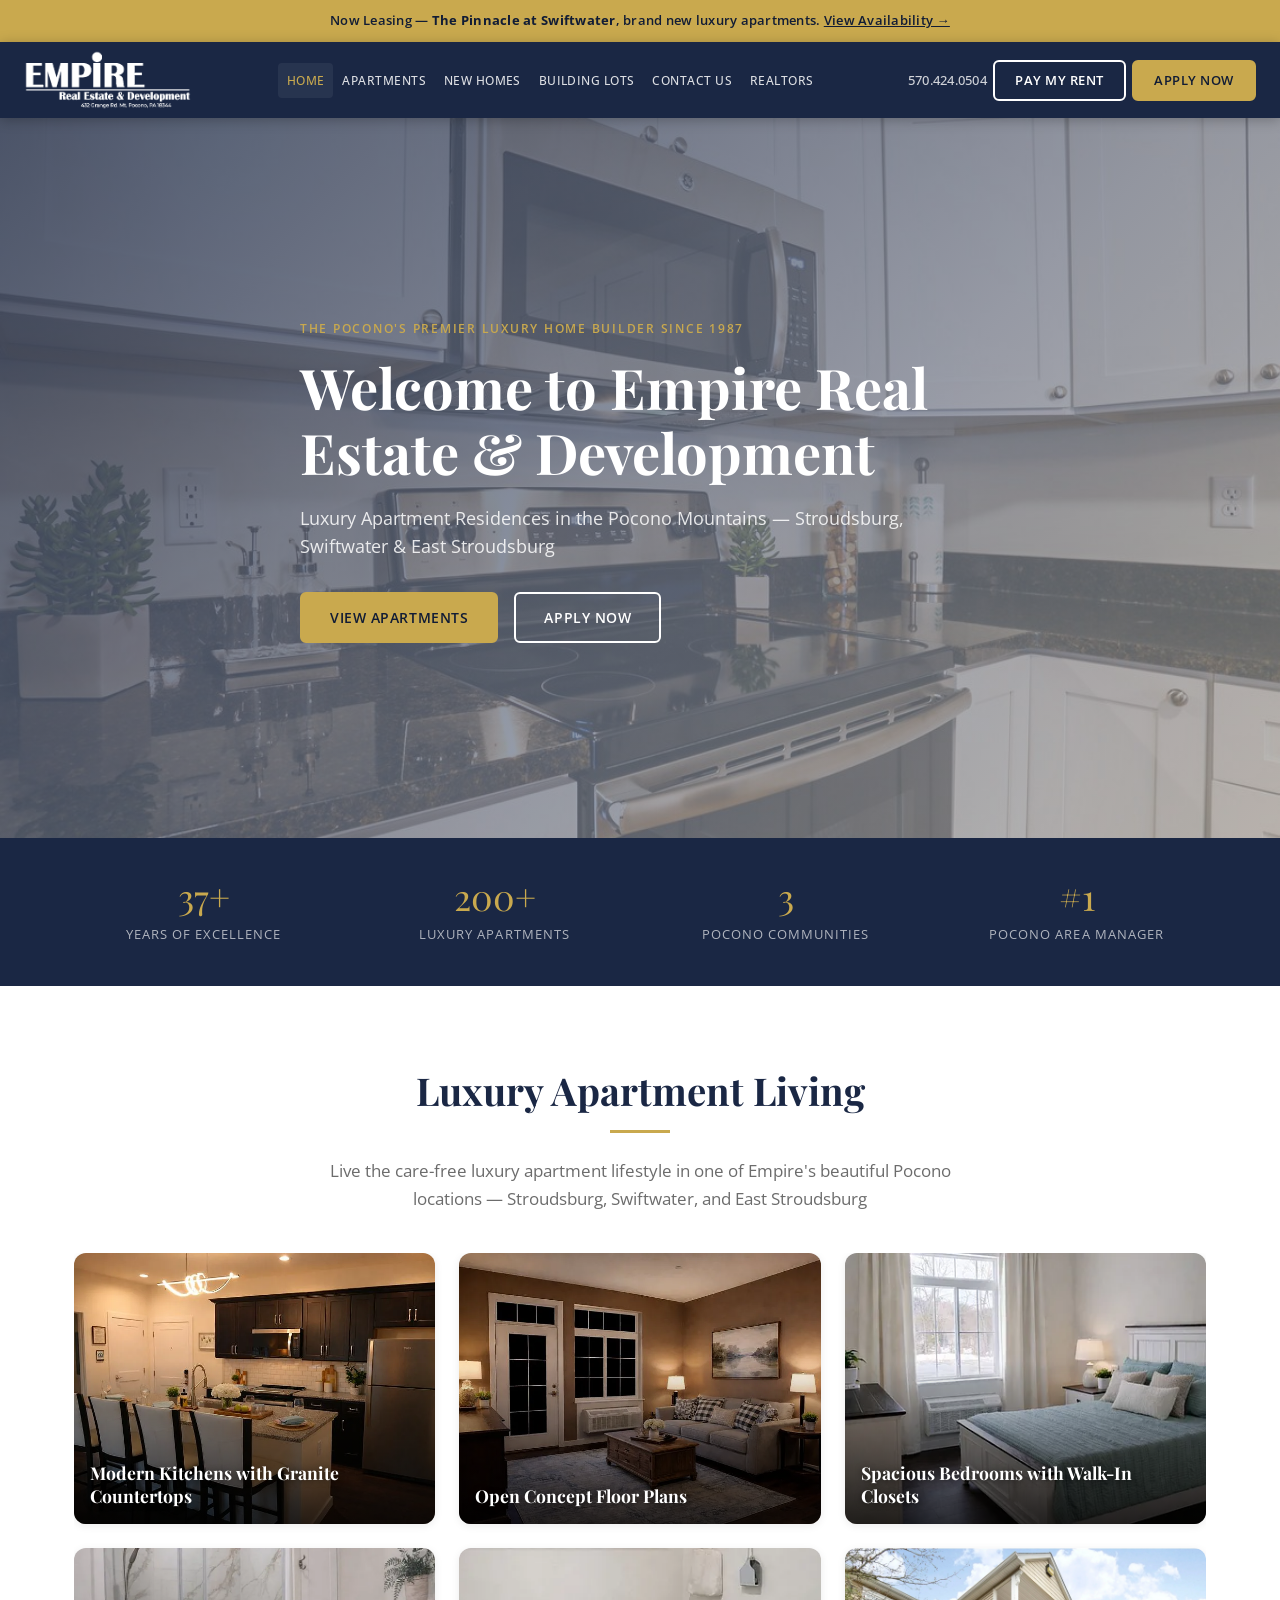
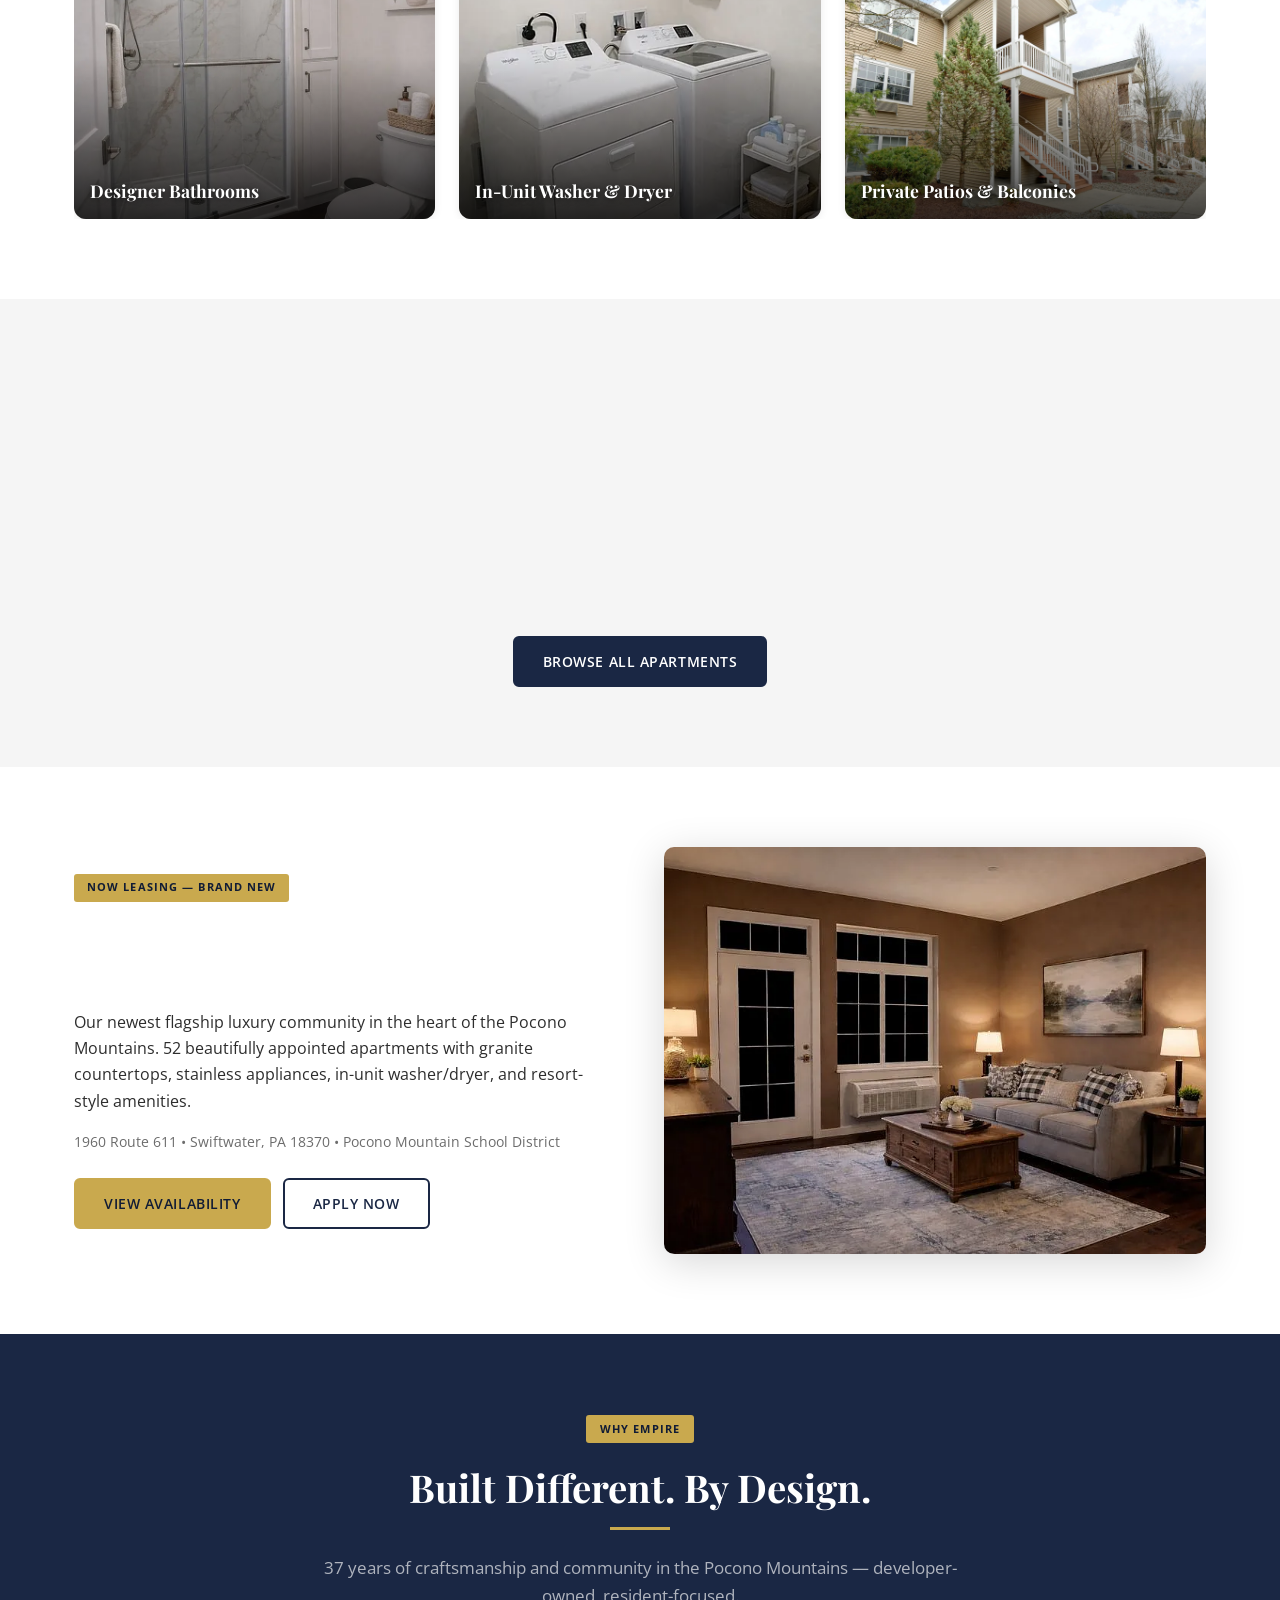
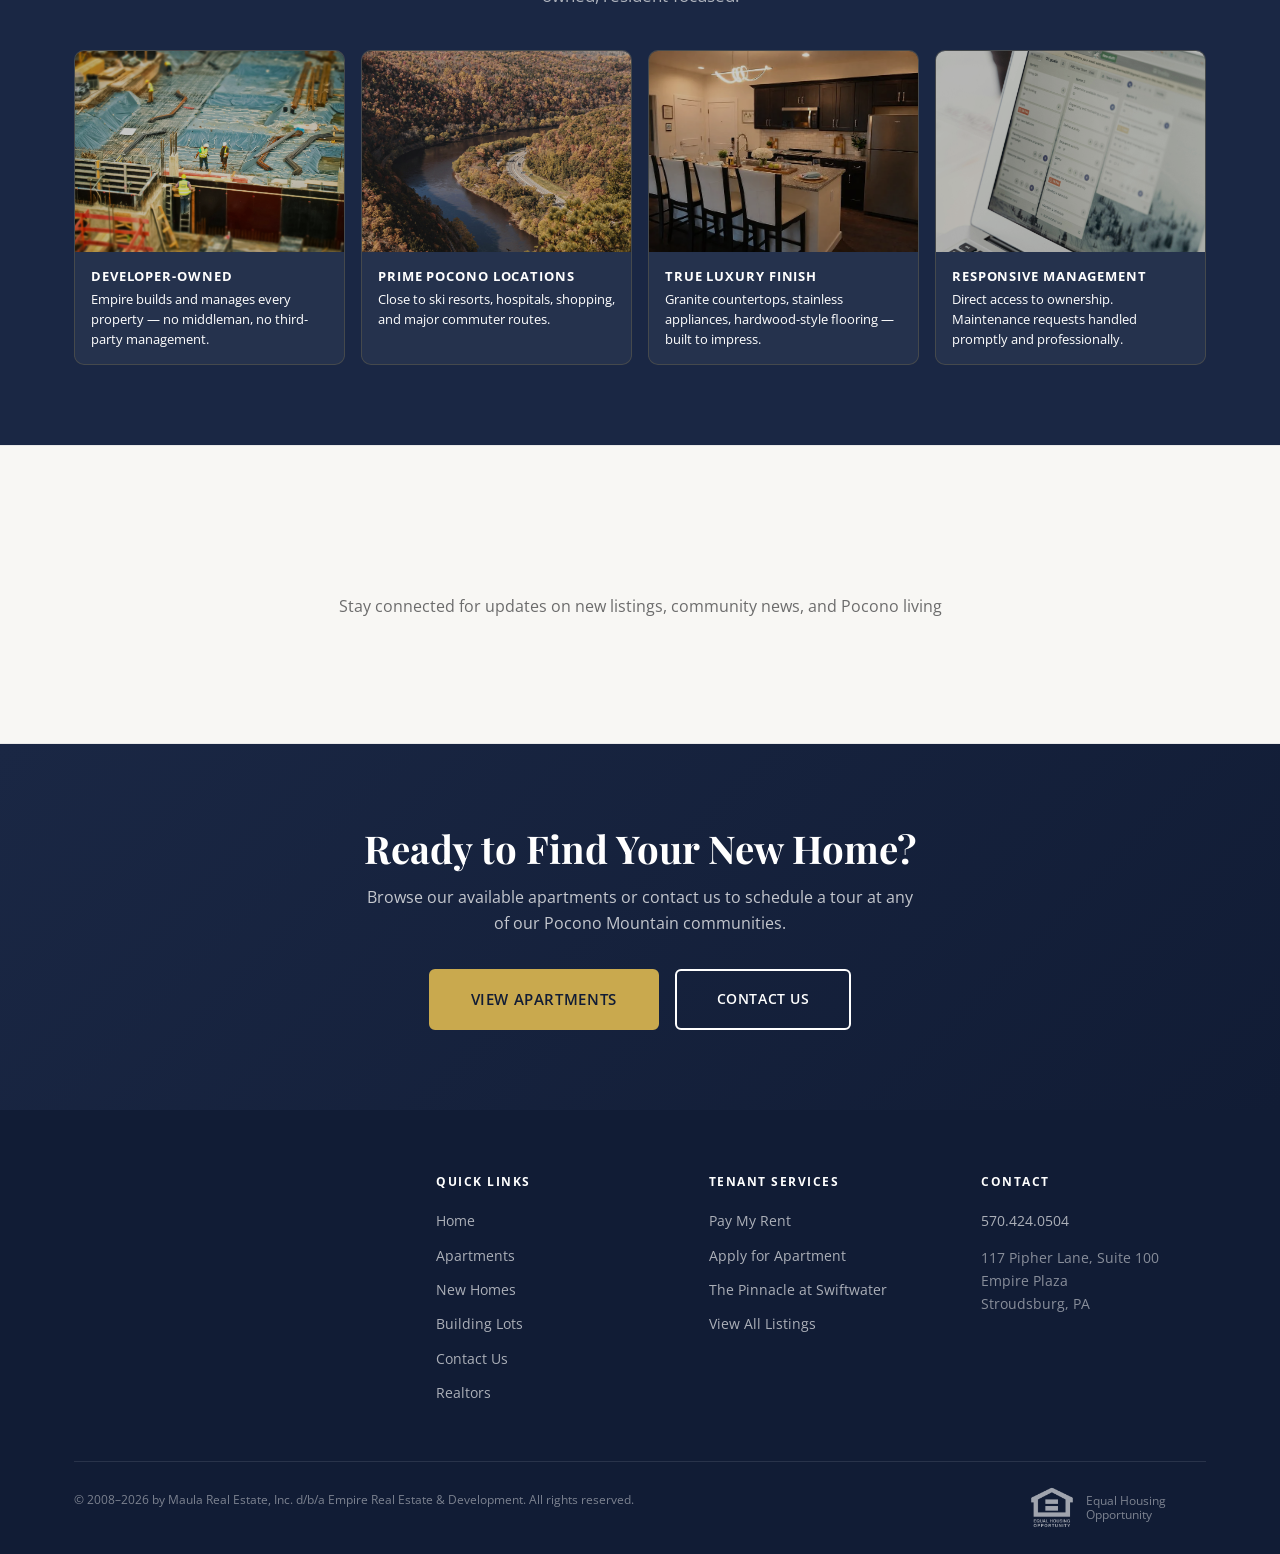
<file: index.html>
<!DOCTYPE html>
<html lang="en">
<head>
  <meta charset="UTF-8">
  <meta name="viewport" content="width=device-width, initial-scale=1.0">
  <title>Empire Real Estate | Luxury Pocono Apartments</title>
  <meta name="description" content="Luxury apartment rentals, new home construction, and building lots in the Pocono Mountains. Stroudsburg, Swiftwater &amp; East Stroudsburg. Call 570.424.0504.">

  <!-- Open Graph -->
  <meta property="og:type"        content="website">
  <meta property="og:url"         content="https://www.empireunlimited.com/">
  <meta property="og:title"       content="Empire Real Estate | Luxury Pocono Apartments">
  <meta property="og:description" content="Luxury apartment rentals, new home construction, and building lots in the Pocono Mountains since 1987.">
  <meta property="og:image"       content="https://bzuracyber.github.io/empireunlimited/images/brand/02-logo-navbar.png">

  <!-- Favicon -->
  <link rel="icon"             href="favicon.ico" sizes="any">
  <link rel="icon"             href="images/favicon-32x32.png" type="image/png" sizes="32x32">
  <link rel="icon"             href="images/favicon-16x16.png" type="image/png" sizes="16x16">
  <link rel="apple-touch-icon" href="images/apple-touch-icon.png">

  <!-- Fonts -->
  <link rel="preconnect" href="https://fonts.googleapis.com">
  <link rel="preconnect" href="https://fonts.gstatic.com" crossorigin>
  <link href="https://fonts.googleapis.com/css2?family=Playfair+Display:ital,wght@0,400;0,600;0,700;1,400&family=Open+Sans:wght@300;400;500;600&display=swap" rel="stylesheet">

  <link rel="stylesheet" href="css/style.css">

  <!-- JSON-LD -->
  <script type="application/ld+json">
  {
    "@context": "https://schema.org",
    "@type": "RealEstateAgent",
    "name": "Empire Real Estate & Development",
    "description": "Luxury apartment rentals, new home construction, and building lot sales in the Pocono Mountains since 1987.",
    "url": "https://www.empireunlimited.com/",
    "telephone": "+1-570-424-0504",
    "image": "https://www.empireunlimited.com/images/brand/02-logo-navbar.png",
    "address": {
      "@type": "PostalAddress",
      "streetAddress": "117 Pipher Lane, Suite 100, Empire Plaza",
      "addressLocality": "Stroudsburg",
      "addressRegion": "PA",
      "addressCountry": "US"
    },
    "areaServed": ["Stroudsburg", "East Stroudsburg", "Swiftwater", "Henryville", "Pocono Mountains"],
    "sameAs": [
      "https://www.instagram.com/empireapartments",
      "https://www.facebook.com/empireapartments",
      "https://www.linkedin.com/company/empire-real-estate-and-development/about/"
    ]
  }
  </script>
</head>
<body>

<!-- ===== INFO BANNER ===== -->
<div class="info-banner">
  <p>Now Leasing — <strong>The Pinnacle at Swiftwater</strong>, brand new luxury apartments. <a href="apartments.html#pinnacle">View Availability &rarr;</a></p>
</div>

<!-- ===== HEADER ===== -->
<header class="site-header">
  <div class="header-inner">
    <a href="index.html" class="header-logo" aria-label="Empire Real Estate — Home">
      <img src="images/brand/02-logo-navbar.png" alt="Empire Real Estate &amp; Development">
    </a>

    <button class="nav-toggle" aria-label="Toggle navigation" aria-expanded="false"><svg xmlns="http://www.w3.org/2000/svg" width="24" height="24" viewBox="0 0 24 24" fill="none" stroke="currentColor" stroke-width="2" stroke-linecap="round" stroke-linejoin="round"><line x1="3" y1="6" x2="21" y2="6"/><line x1="3" y1="12" x2="21" y2="12"/><line x1="3" y1="18" x2="21" y2="18"/></svg></button>

    <nav class="header-nav" aria-label="Main navigation">
      <a href="index.html">Home</a>
      <a href="apartments.html">Apartments</a>
      <a href="new-homes.html">New Homes</a>
      <a href="building-lots.html">Building Lots</a>
      <a href="contact.html">Contact Us</a>
      <a href="realtors.html">Realtors</a>
      <div class="nav-mobile-ctas">
        <a href="https://empirerealestate.appfolio.com/connect/users/sign_in" class="btn btn-outline" target="_blank" rel="noopener noreferrer">Pay My Rent</a>
        <a href="https://empirerealestate.appfolio.com/listings/e20c38e4-67cb-4329-a742-0ed7de49cdbc/apply?source=Website" class="btn btn-primary" target="_blank" rel="noopener noreferrer">Apply Now</a>
      </div>
    </nav>

    <div class="header-ctas">
      <span class="header-phone"><a href="tel:5704240504">570.424.0504</a></span>
      <a href="https://empirerealestate.appfolio.com/connect/users/sign_in" class="btn btn-outline btn-sm" target="_blank" rel="noopener noreferrer">Pay My Rent</a>
      <a href="https://empirerealestate.appfolio.com/listings/e20c38e4-67cb-4329-a742-0ed7de49cdbc/apply?source=Website" class="btn btn-primary btn-sm" target="_blank" rel="noopener noreferrer">Apply Now</a>
    </div>
  </div>
</header>

<!-- ===== HERO ===== -->
<section class="hero">
  <div class="hero-bg" style="background-image: url('images/homepage/01-hero-kitchen-interior.jpg');"></div>
  <div class="container hero-inner" style="display:flex;align-items:center;">
    <div class="hero-content">
      <span class="hero-eyebrow">The Pocono's Premier Luxury Home Builder Since 1987</span>
      <h1>Welcome to Empire Real Estate &amp; Development</h1>
      <p class="hero-sub">Luxury Apartment Residences in the Pocono Mountains — Stroudsburg, Swiftwater &amp; East Stroudsburg</p>
      <div class="hero-btns">
        <a href="apartments.html" class="btn btn-primary">View Apartments</a>
        <a href="https://empirerealestate.appfolio.com/listings/e20c38e4-67cb-4329-a742-0ed7de49cdbc/apply?source=Website" class="btn btn-outline" target="_blank" rel="noopener noreferrer">Apply Now</a>
      </div>
    </div>
  </div>
</section>

<!-- ===== STATS STRIP ===== -->
<div class="stats-strip">
  <div class="container">
    <div class="stats-grid">
      <div>
        <span class="stat-num">37+</span>
        <span class="stat-label">Years of Excellence</span>
      </div>
      <div>
        <span class="stat-num">200+</span>
        <span class="stat-label">Luxury Apartments</span>
      </div>
      <div>
        <span class="stat-num">3</span>
        <span class="stat-label">Pocono Communities</span>
      </div>
      <div>
        <span class="stat-num">#1</span>
        <span class="stat-label">Pocono Area Manager</span>
      </div>
    </div>
  </div>
</div>

<!-- ===== FEATURES PHOTO GRID ===== -->
<section class="section">
  <div class="container">
    <div class="text-center">
      <h2 class="section-heading">Luxury Apartment Living</h2>
      <div class="gold-rule centered"></div>
      <p class="section-subheading" style="margin:0 auto 0;">Live the care-free luxury apartment lifestyle in one of Empire's beautiful Pocono locations — Stroudsburg, Swiftwater, and East Stroudsburg</p>
    </div>

    <div class="apt-photo-grid">
      <div class="apt-photo-card">
        <img src="images/pinnacle-at-swiftwater/dining.jpg" alt="Modern kitchen with granite countertops and island at Empire apartments">
        <div class="apt-photo-overlay"></div>
        <div class="apt-photo-label">Modern Kitchens with Granite Countertops</div>
      </div>
      <div class="apt-photo-card">
        <img src="images/pinnacle-at-swiftwater/livingroom.jpg" alt="Open concept living room at Empire luxury apartments">
        <div class="apt-photo-overlay"></div>
        <div class="apt-photo-label">Open Concept Floor Plans</div>
      </div>
      <div class="apt-photo-card">
        <img src="images/pinnacle-at-swiftwater/13f21e8fa69ca8ff6b151219ba91cacc-cc_ft_384.jpg" alt="Spacious bedroom at Empire luxury apartments">
        <div class="apt-photo-overlay"></div>
        <div class="apt-photo-label">Spacious Bedrooms with Walk-In Closets</div>
      </div>
      <div class="apt-photo-card">
        <img src="images/pinnacle-at-swiftwater/42c678403e1d81d7187f6c78c7945374-cc_ft_768.jpg" alt="Designer bathroom with marble shower at Empire apartments">
        <div class="apt-photo-overlay"></div>
        <div class="apt-photo-label">Designer Bathrooms</div>
      </div>
      <div class="apt-photo-card">
        <img src="images/pinnacle-at-swiftwater/8354f4cc388e6083c3f9ee145d75dc1c-cc_ft_384.jpg" alt="In-unit washer and dryer at Empire apartments">
        <div class="apt-photo-overlay"></div>
        <div class="apt-photo-label">In-Unit Washer &amp; Dryer</div>
      </div>
      <div class="apt-photo-card">
        <img src="images/orchard-street-apts/01-exterior.jpg" alt="Exterior of Empire luxury apartment community with private patios">
        <div class="apt-photo-overlay"></div>
        <div class="apt-photo-label">Private Patios &amp; Balconies</div>
      </div>
    </div>
  </div>
</section>

<!-- ===== COMMUNITIES / LOCATIONS ===== -->
<section class="section section-alt">
  <div class="container text-center">
    <h2 class="section-heading">Our Communities</h2>
    <div class="gold-rule centered"></div>
    <p class="section-subheading" style="max-width:640px;margin:0 auto 1.5rem;">Empire Real Estate &amp; Development owns and manages more residential apartments in the Pocono Area than any other real estate firm.</p>

    <div class="locations-list">
      <span class="location-pill">Stroudsburg</span>
      <span class="location-pill">Swiftwater</span>
      <span class="location-pill">East Stroudsburg</span>
    </div>

    <div style="margin-top:2.5rem;">
      <a href="apartments.html" class="btn btn-navy">Browse All Apartments</a>
    </div>
  </div>
</section>

<!-- ===== FEATURED PROPERTY TEASER ===== -->
<section class="section">
  <div class="container">
    <div class="pinnacle-teaser-grid" style="display:grid;grid-template-columns:1fr 1fr;gap:3rem;align-items:center;">
      <div>
        <span style="display:inline-block;background:var(--gold);color:var(--navy-dark);font-size:.7rem;font-weight:700;letter-spacing:.1em;text-transform:uppercase;padding:.3rem .8rem;border-radius:3px;margin-bottom:1rem;">Now Leasing — Brand New</span>
        <h2 class="section-heading">The Pinnacle at Swiftwater</h2>
        <div class="gold-rule"></div>
        <p>Our newest flagship luxury community in the heart of the Pocono Mountains. 52 beautifully appointed apartments with granite countertops, stainless appliances, in-unit washer/dryer, and resort-style amenities.</p>
        <p style="color:var(--text-muted);font-size:.9rem;">1960 Route 611 &bull; Swiftwater, PA 18370 &bull; Pocono Mountain School District</p>
        <div style="margin-top:1.5rem;display:flex;gap:.75rem;flex-wrap:wrap;">
          <a href="apartments.html#pinnacle" class="btn btn-primary">View Availability</a>
          <a href="https://empirerealestate.appfolio.com/listings/e20c38e4-67cb-4329-a742-0ed7de49cdbc/apply?source=Website" class="btn btn-outline-navy" target="_blank" rel="noopener noreferrer">Apply Now</a>
        </div>
      </div>
      <div style="border-radius:10px;overflow:hidden;box-shadow:var(--shadow-lg);aspect-ratio:4/3;">
        <img src="images/pinnacle-at-swiftwater/livingroom.jpg" alt="Pinnacle at Swiftwater luxury living room" style="width:100%;height:100%;object-fit:cover;" loading="lazy">
      </div>
    </div>
  </div>
</section>

<!-- ===== WHY EMPIRE ===== -->
<section class="section section-navy">
  <div class="container">
    <div class="text-center">
      <span style="display:inline-block;background:var(--gold);color:var(--navy-dark);font-size:.7rem;font-weight:700;letter-spacing:.1em;text-transform:uppercase;padding:.3rem .9rem;border-radius:3px;margin-bottom:1.25rem;">Why Empire</span>
      <h2 class="section-heading">Built Different. By Design.</h2>
      <div class="gold-rule centered"></div>
      <p class="section-subheading" style="margin:0 auto 2.5rem;color:rgba(255,255,255,.65);">37 years of craftsmanship and community in the Pocono Mountains — developer-owned, resident-focused.</p>
    </div>

    <div class="why-empire-grid">

      <div class="why-card">
        <div class="why-card-photo">
          <img src="images/developer-owned.jpg" alt="Empire Real Estate developer owned properties" loading="lazy">
        </div>
        <div class="why-card-body">
          <h3 class="why-card-title">Developer-Owned</h3>
          <p class="why-card-desc">Empire builds and manages every property — no middleman, no third-party management.</p>
        </div>
      </div>

      <div class="why-card">
        <div class="why-card-photo">
          <img src="images/poconos.jpg" alt="Prime Pocono Mountain locations" loading="lazy">
        </div>
        <div class="why-card-body">
          <h3 class="why-card-title">Prime Pocono Locations</h3>
          <p class="why-card-desc">Close to ski resorts, hospitals, shopping, and major commuter routes.</p>
        </div>
      </div>

      <div class="why-card">
        <div class="why-card-photo">
          <img src="images/pinnacle-at-swiftwater/dining.jpg" alt="Modern granite kitchen at Empire" loading="lazy">
        </div>
        <div class="why-card-body">
          <h3 class="why-card-title">True Luxury Finish</h3>
          <p class="why-card-desc">Granite countertops, stainless appliances, hardwood-style flooring — built to impress.</p>
        </div>
      </div>

      <div class="why-card">
        <div class="why-card-photo">
          <img src="images/responsive-management.jpg" alt="Responsive property management team" loading="lazy">
        </div>
        <div class="why-card-body">
          <h3 class="why-card-title">Responsive Management</h3>
          <p class="why-card-desc">Direct access to ownership. Maintenance requests handled promptly and professionally.</p>
        </div>
      </div>

    </div>
  </div>
</section>

<!-- ===== SOCIAL ===== -->
<section class="social-section">
  <div class="container">
    <h2 class="section-heading">Follow Us</h2>
    <div class="gold-rule centered"></div>
    <p style="color:var(--text-muted);">Stay connected for updates on new listings, community news, and Pocono living</p>
    <div class="social-links">
      <a href="https://www.instagram.com/empireapartments" target="_blank" rel="noopener noreferrer" aria-label="Instagram">
        <svg xmlns="http://www.w3.org/2000/svg" viewBox="0 0 24 24" fill="none" stroke="currentColor" stroke-width="2" stroke-linecap="round" stroke-linejoin="round"><rect x="2" y="2" width="20" height="20" rx="5" ry="5"/><path d="M16 11.37A4 4 0 1 1 12.63 8 4 4 0 0 1 16 11.37z"/><line x1="17.5" y1="6.5" x2="17.51" y2="6.5"/></svg>
        Instagram
      </a>
      <a href="https://www.facebook.com/empireapartments" target="_blank" rel="noopener noreferrer" aria-label="Facebook">
        <svg xmlns="http://www.w3.org/2000/svg" viewBox="0 0 24 24" fill="none" stroke="currentColor" stroke-width="2" stroke-linecap="round" stroke-linejoin="round"><path d="M18 2h-3a5 5 0 0 0-5 5v3H7v4h3v8h4v-8h3l1-4h-4V7a1 1 0 0 1 1-1h3z"/></svg>
        Facebook
      </a>
      <a href="https://www.linkedin.com/company/empire-real-estate-and-development/about/" target="_blank" rel="noopener noreferrer" aria-label="LinkedIn">
        <svg xmlns="http://www.w3.org/2000/svg" viewBox="0 0 24 24" fill="none" stroke="currentColor" stroke-width="2" stroke-linecap="round" stroke-linejoin="round"><path d="M16 8a6 6 0 0 1 6 6v7h-4v-7a2 2 0 0 0-2-2 2 2 0 0 0-2 2v7h-4v-7a6 6 0 0 1 6-6z"/><rect x="2" y="9" width="4" height="12"/><circle cx="4" cy="4" r="2"/></svg>
        LinkedIn
      </a>
    </div>
  </div>
</section>

<!-- ===== CTA BANNER ===== -->
<section class="cta-banner">
  <div class="container">
    <h2>Ready to Find Your New Home?</h2>
    <p>Browse our available apartments or contact us to schedule a tour at any of our Pocono Mountain communities.</p>
    <div style="display:flex;gap:1rem;justify-content:center;flex-wrap:wrap;">
      <a href="apartments.html" class="btn btn-primary" style="padding:1rem 2.5rem;">View Apartments</a>
      <a href="contact.html" class="btn btn-outline" style="padding:1rem 2.5rem;">Contact Us</a>
    </div>
  </div>
</section>

<!-- ===== FOOTER ===== -->
<footer class="site-footer">
  <div class="container">
    <div class="footer-grid">
      <div class="footer-brand">
        <div class="logo">
          <a href="index.html">
            <img src="images/brand/02-logo-navbar.png" alt="Empire Real Estate &amp; Development">
          </a>
        </div>
        <p>The Pocono's Premier Luxury Home Builder &amp; Apartment Manager Since 1987. Serving Stroudsburg, Swiftwater, East Stroudsburg, and the entire Pocono Mountains region.</p>
        <div class="footer-social">
          <a href="https://www.instagram.com/empireapartments" target="_blank" rel="noopener noreferrer" aria-label="Instagram">
            <svg xmlns="http://www.w3.org/2000/svg" viewBox="0 0 24 24" fill="none" stroke="currentColor" stroke-width="2" stroke-linecap="round" stroke-linejoin="round"><rect x="2" y="2" width="20" height="20" rx="5" ry="5"/><path d="M16 11.37A4 4 0 1 1 12.63 8 4 4 0 0 1 16 11.37z"/><line x1="17.5" y1="6.5" x2="17.51" y2="6.5"/></svg>
          </a>
          <a href="https://www.facebook.com/empireapartments" target="_blank" rel="noopener noreferrer" aria-label="Facebook">
            <svg xmlns="http://www.w3.org/2000/svg" viewBox="0 0 24 24" fill="none" stroke="currentColor" stroke-width="2" stroke-linecap="round" stroke-linejoin="round"><path d="M18 2h-3a5 5 0 0 0-5 5v3H7v4h3v8h4v-8h3l1-4h-4V7a1 1 0 0 1 1-1h3z"/></svg>
          </a>
          <a href="https://www.linkedin.com/company/empire-real-estate-and-development/about/" target="_blank" rel="noopener noreferrer" aria-label="LinkedIn">
            <svg xmlns="http://www.w3.org/2000/svg" viewBox="0 0 24 24" fill="none" stroke="currentColor" stroke-width="2" stroke-linecap="round" stroke-linejoin="round"><path d="M16 8a6 6 0 0 1 6 6v7h-4v-7a2 2 0 0 0-2-2 2 2 0 0 0-2 2v7h-4v-7a6 6 0 0 1 6-6z"/><rect x="2" y="9" width="4" height="12"/><circle cx="4" cy="4" r="2"/></svg>
          </a>
        </div>
      </div>

      <div class="footer-col">
        <h4>Quick Links</h4>
        <ul>
          <li><a href="index.html">Home</a></li>
          <li><a href="apartments.html">Apartments</a></li>
          <li><a href="new-homes.html">New Homes</a></li>
          <li><a href="building-lots.html">Building Lots</a></li>
          <li><a href="contact.html">Contact Us</a></li>
          <li><a href="realtors.html">Realtors</a></li>
        </ul>
      </div>

      <div class="footer-col">
        <h4>Tenant Services</h4>
        <ul>
          <li><a href="https://empirerealestate.appfolio.com/connect/users/sign_in" target="_blank" rel="noopener noreferrer">Pay My Rent</a></li>
          <li><a href="https://empirerealestate.appfolio.com/listings/e20c38e4-67cb-4329-a742-0ed7de49cdbc/apply?source=Website" target="_blank" rel="noopener noreferrer">Apply for Apartment</a></li>
          <li><a href="apartments.html#pinnacle">The Pinnacle at Swiftwater</a></li>
          <li><a href="apartments.html">View All Listings</a></li>
        </ul>
      </div>

      <div class="footer-col">
        <h4>Contact</h4>
        <ul>
          <li><a href="tel:5704240504">570.424.0504</a></li>
          <li style="color:rgba(255,255,255,.5);font-size:.875rem;padding:.25rem 0;">117 Pipher Lane, Suite 100<br>Empire Plaza<br>Stroudsburg, PA</li>
        </ul>
      </div>
    </div>

    <div class="footer-bottom">
      <p>&copy; 2008&ndash;2026 by Maula Real Estate, Inc. d/b/a Empire Real Estate &amp; Development. All rights reserved.</p>
      <div class="equal-housing">
        <img src="images/brand/03-equal-housing-logo.png" alt="Equal Housing Opportunity">
        <span>Equal Housing Opportunity</span>
      </div>
    </div>
  </div>
</footer>

<script src="js/main.js"></script>

<style>
/* Mobile grid overrides for inline styles */
@media (max-width: 640px) {
  /* Featured property teaser: 2-column grid to 1-column */
  .section > div[style*="display:grid"][style*="grid-template-columns:1fr 1fr"] {
    grid-template-columns: 1fr !important;
    gap: 2rem !important;
  }

  /* Why Choose Empire: auto-fit grid to single column on smaller phones */
  @media (max-width: 480px) {
    .section-navy > .container > div[style*="display:grid"][style*="repeat(auto-fit"] {
      grid-template-columns: 1fr !important;
    }
  }
}
</style>

</body>
</html>
</file>
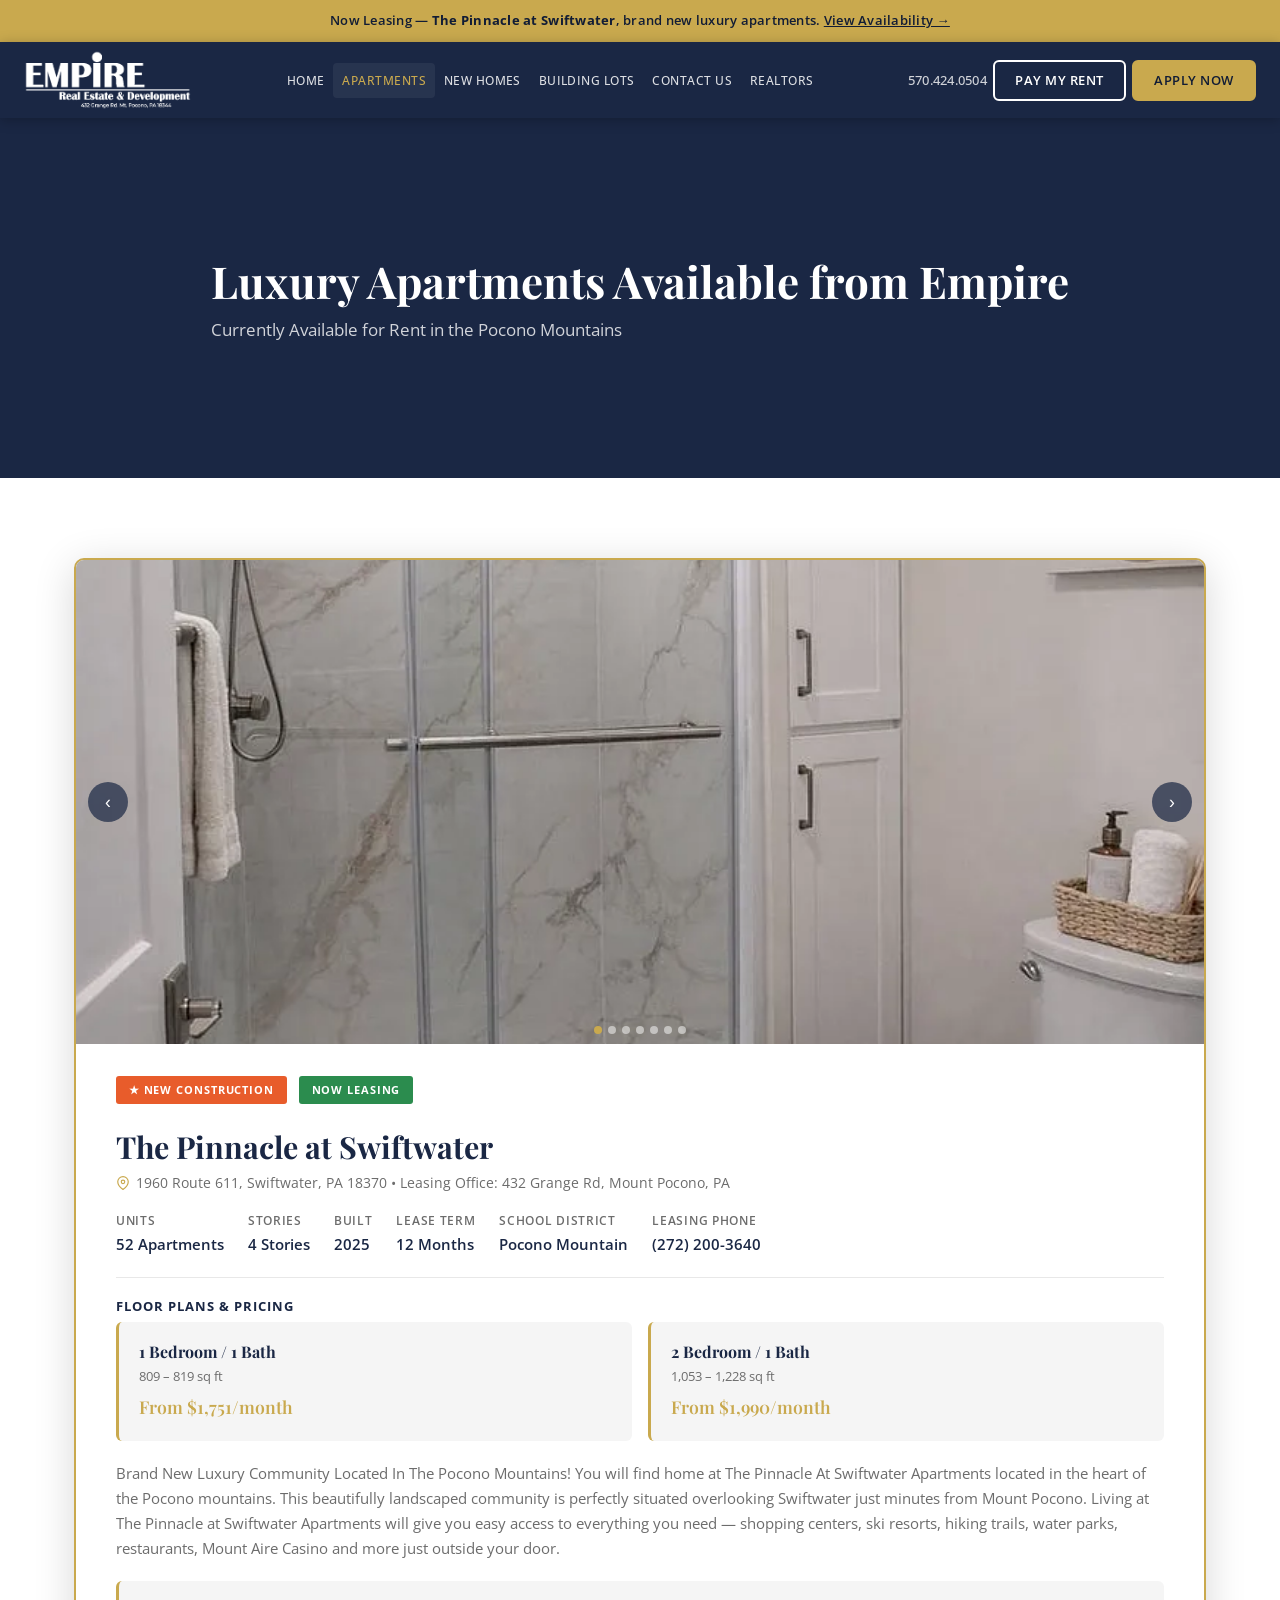
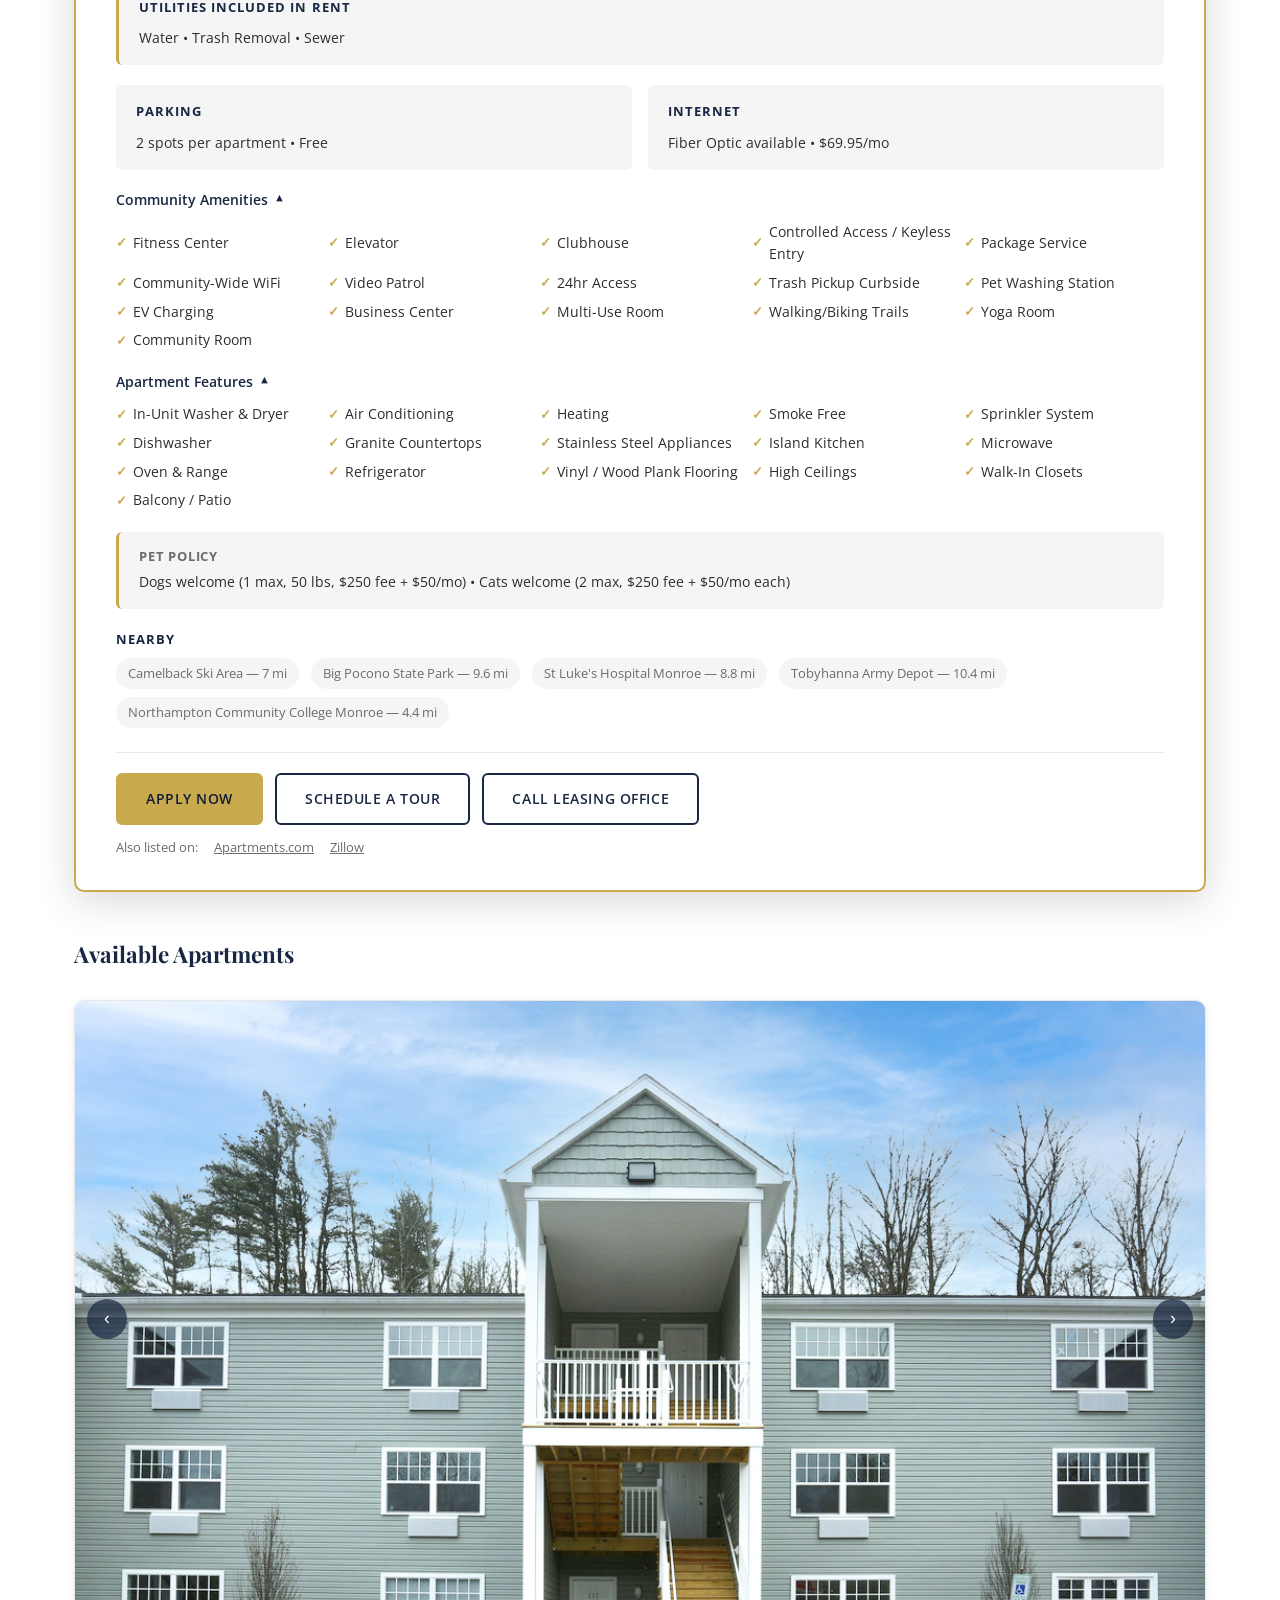
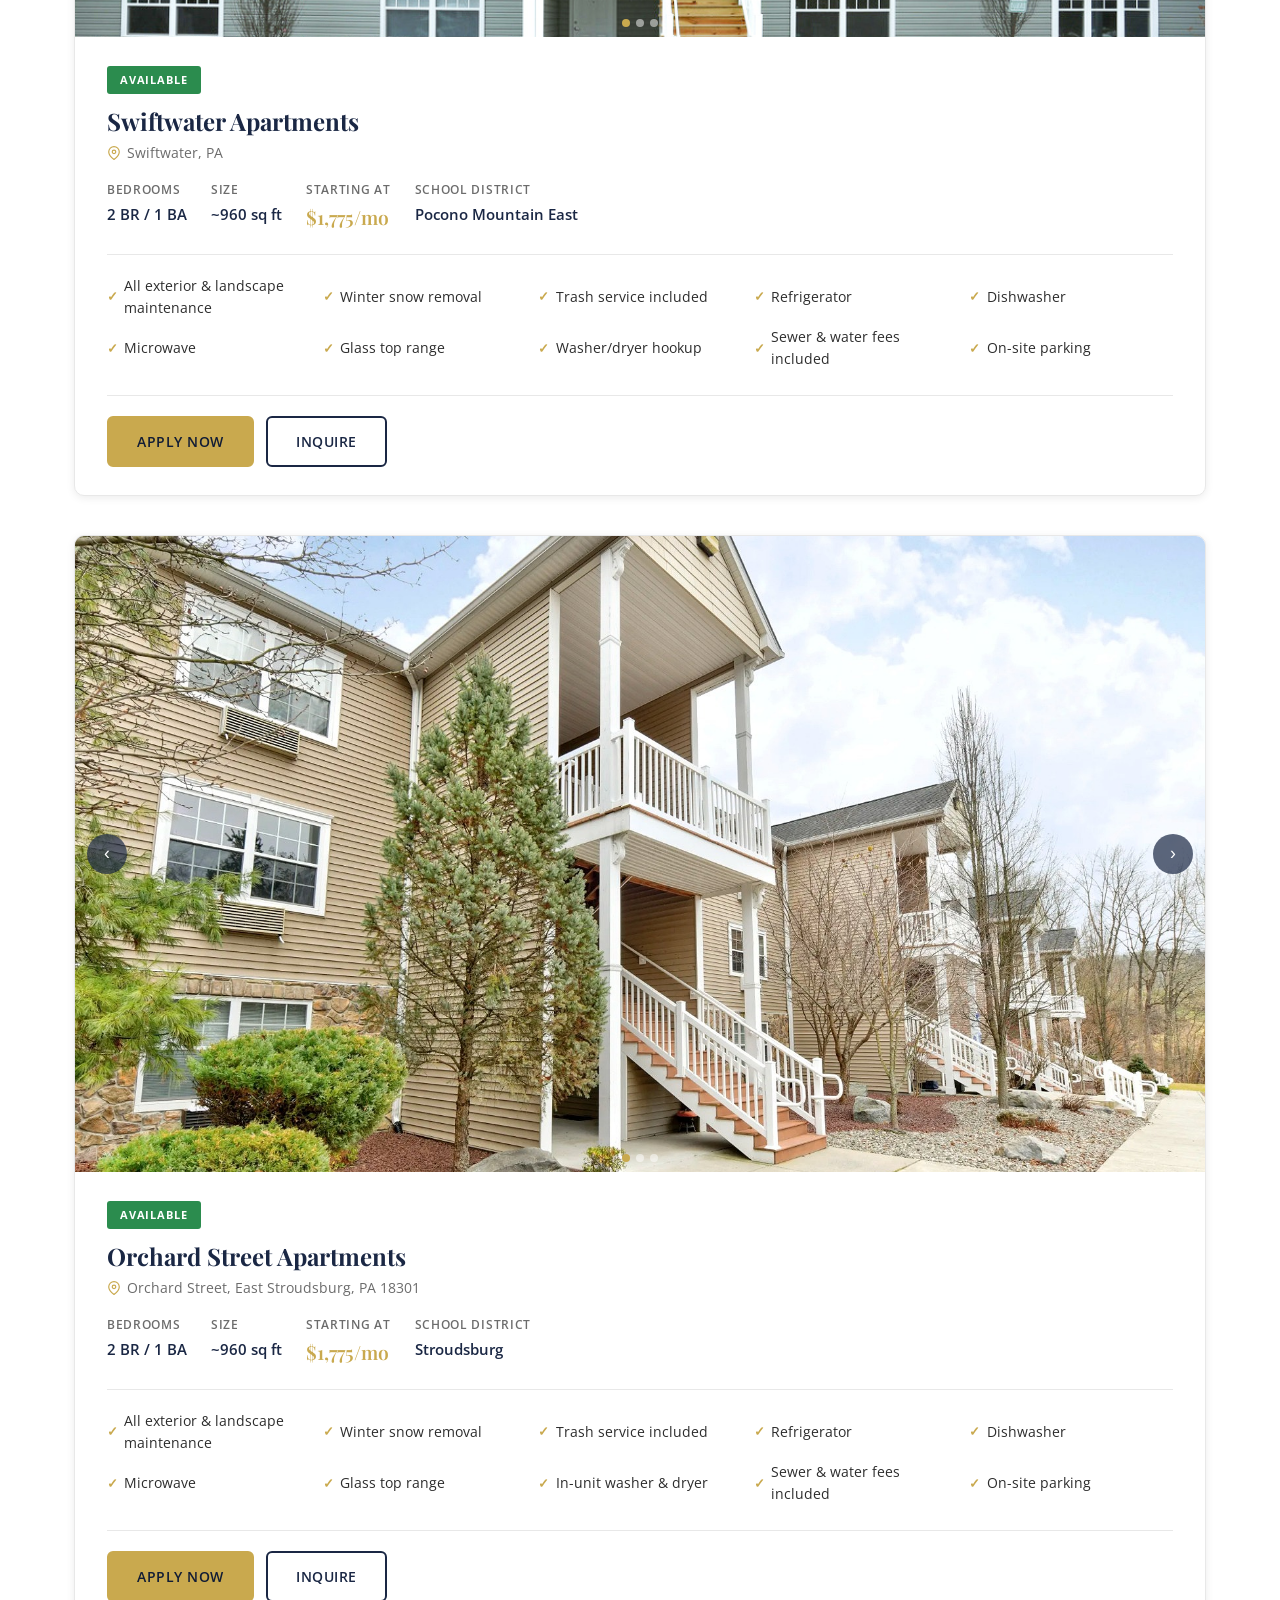
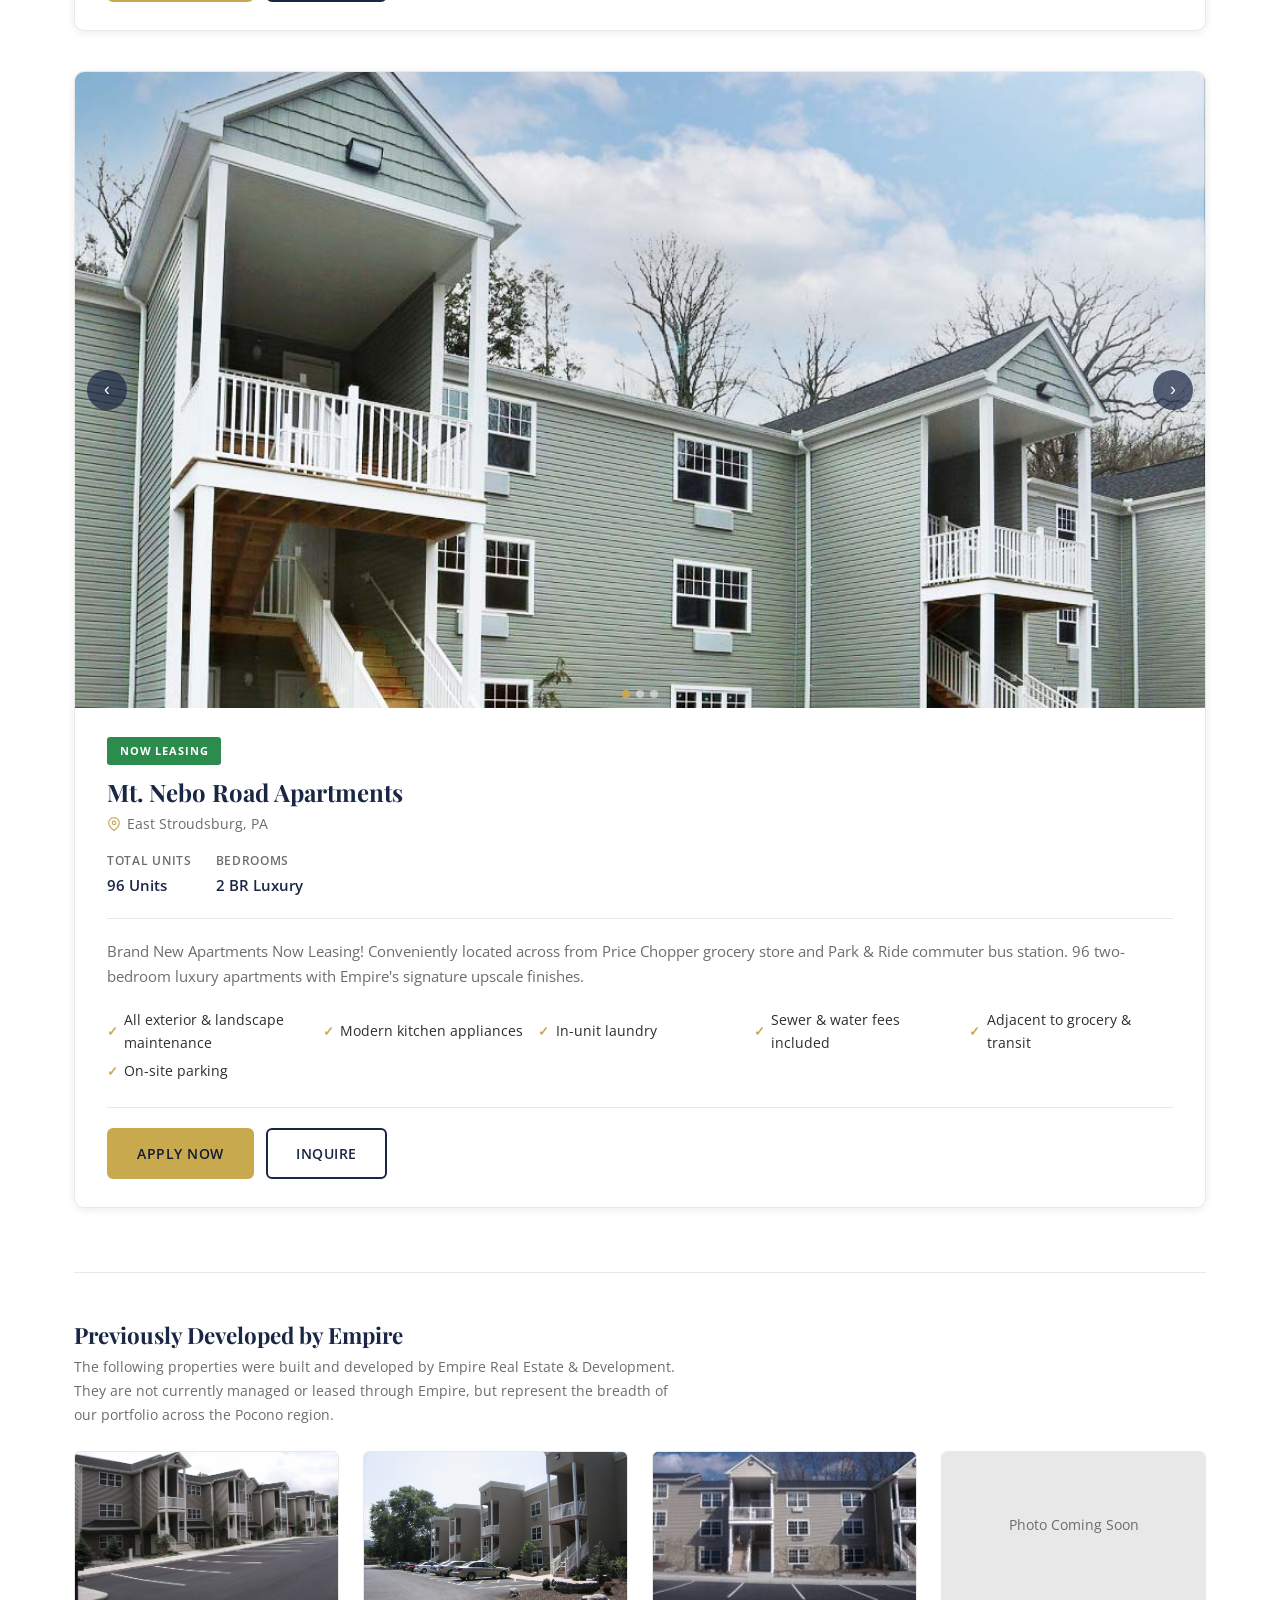
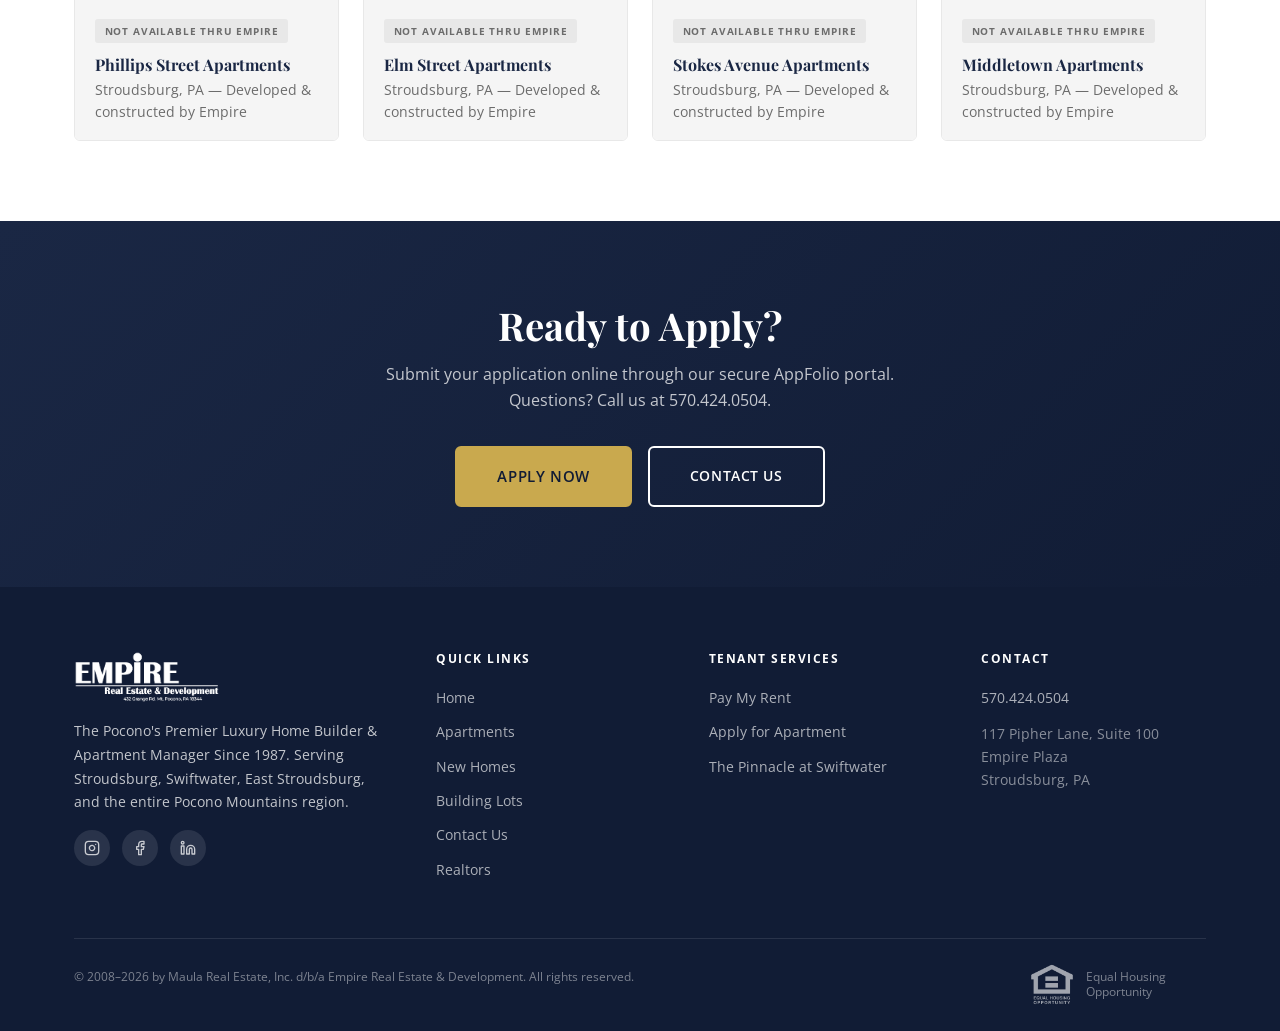
<file: apartments.html>
<!DOCTYPE html>
<html lang="en">
<head>
  <meta charset="UTF-8">
  <meta name="viewport" content="width=device-width, initial-scale=1.0">
  <title>Luxury Apartments for Rent | Empire Real Estate</title>
  <meta name="description" content="Browse luxury apartments for rent in the Pocono Mountains — Stroudsburg, Swiftwater &amp; East Stroudsburg. New construction now leasing. Call 570.424.0504.">

  <!-- Open Graph -->
  <meta property="og:type"        content="website">
  <meta property="og:url"         content="https://www.empireunlimited.com/apartments.html">
  <meta property="og:title"       content="Luxury Apartments for Rent | Empire Real Estate">
  <meta property="og:description" content="Browse luxury apartments for rent in the Pocono Mountains — Stroudsburg, Swiftwater &amp; East Stroudsburg.">
  <meta property="og:image"       content="https://bzuracyber.github.io/empireunlimited/images/brand/02-logo-navbar.png">

  <!-- Favicon -->
  <link rel="icon"             href="favicon.ico" sizes="any">
  <link rel="icon"             href="images/favicon-32x32.png" type="image/png" sizes="32x32">
  <link rel="icon"             href="images/favicon-16x16.png" type="image/png" sizes="16x16">
  <link rel="apple-touch-icon" href="images/apple-touch-icon.png">

  <!-- Fonts -->
  <link rel="preconnect" href="https://fonts.googleapis.com">
  <link rel="preconnect" href="https://fonts.gstatic.com" crossorigin>
  <link href="https://fonts.googleapis.com/css2?family=Playfair+Display:ital,wght@0,400;0,600;0,700;1,400&family=Open+Sans:wght@300;400;500;600&display=swap" rel="stylesheet">

  <link rel="stylesheet" href="css/style.css">
</head>
<body>

<!-- ===== INFO BANNER ===== -->
<div class="info-banner">
  <p>Now Leasing — <strong>The Pinnacle at Swiftwater</strong>, brand new luxury apartments. <a href="#pinnacle">View Availability &rarr;</a></p>
</div>

<!-- ===== HEADER ===== -->
<header class="site-header">
  <div class="header-inner">
    <a href="index.html" class="header-logo" aria-label="Empire Real Estate — Home">
      <img src="images/brand/02-logo-navbar.png" alt="Empire Real Estate &amp; Development">
    </a>
    <button class="nav-toggle" aria-label="Toggle navigation" aria-expanded="false"><svg xmlns="http://www.w3.org/2000/svg" width="24" height="24" viewBox="0 0 24 24" fill="none" stroke="currentColor" stroke-width="2" stroke-linecap="round" stroke-linejoin="round"><line x1="3" y1="6" x2="21" y2="6"/><line x1="3" y1="12" x2="21" y2="12"/><line x1="3" y1="18" x2="21" y2="18"/></svg></button>
    <nav class="header-nav" aria-label="Main navigation">
      <a href="index.html">Home</a>
      <a href="apartments.html">Apartments</a>
      <a href="new-homes.html">New Homes</a>
      <a href="building-lots.html">Building Lots</a>
      <a href="contact.html">Contact Us</a>
      <a href="realtors.html">Realtors</a>
      <div class="nav-mobile-ctas">
        <a href="https://empirerealestate.appfolio.com/connect/users/sign_in" class="btn btn-outline" target="_blank" rel="noopener noreferrer">Pay My Rent</a>
        <a href="https://empirerealestate.appfolio.com/listings/e20c38e4-67cb-4329-a742-0ed7de49cdbc/apply?source=Website" class="btn btn-primary" target="_blank" rel="noopener noreferrer">Apply Now</a>
      </div>
    </nav>
    <div class="header-ctas">
      <span class="header-phone"><a href="tel:5704240504">570.424.0504</a></span>
      <a href="https://empirerealestate.appfolio.com/connect/users/sign_in" class="btn btn-outline btn-sm" target="_blank" rel="noopener noreferrer">Pay My Rent</a>
      <a href="https://empirerealestate.appfolio.com/listings/e20c38e4-67cb-4329-a742-0ed7de49cdbc/apply?source=Website" class="btn btn-primary btn-sm" target="_blank" rel="noopener noreferrer">Apply Now</a>
    </div>
  </div>
</header>

<!-- ===== PAGE HERO ===== -->
<section class="page-hero">
  <div class="container page-hero-content">
    <h1>Luxury Apartments Available from Empire</h1>
    <p>Currently Available for Rent in the Pocono Mountains</p>
  </div>
</section>

<!-- ===== APARTMENTS MAIN ===== -->
<section class="section">
  <div class="container">

    <!-- ==================== PINNACLE AT SWIFTWATER (FEATURED) ==================== -->
    <div class="apt-card-featured" id="pinnacle">
      <!-- Gallery -->
      <div class="apt-gallery apt-gallery-featured">
        <img src="images/pinnacle-at-swiftwater/42c678403e1d81d7187f6c78c7945374-cc_ft_768.jpg" alt="The Pinnacle at Swiftwater exterior" class="active">
        <img src="images/pinnacle-at-swiftwater/livingroom.jpg" alt="Pinnacle at Swiftwater luxury living room" loading="lazy">
        <img src="images/pinnacle-at-swiftwater/8e52c3ddbadc016cf6ee925c57341535-cc_ft_768.jpg" alt="Pinnacle at Swiftwater kitchen" loading="lazy">
        <img src="images/pinnacle-at-swiftwater/95d7ea08d650b761234edf75964a9949-cc_ft_768.jpg" alt="Pinnacle at Swiftwater bedroom" loading="lazy">
        <img src="images/pinnacle-at-swiftwater/7bb06bfc869e3f164def2ef9836ce041-cc_ft_768.jpg" alt="Pinnacle at Swiftwater amenities" loading="lazy">
        <img src="images/pinnacle-at-swiftwater/b66e2c9a29f76f85a94e25e8d7f66b3d-cc_ft_768.jpg" alt="Pinnacle at Swiftwater community" loading="lazy">
        <img src="images/pinnacle-at-swiftwater/dining.jpg" alt="Pinnacle at Swiftwater dining area" loading="lazy">
        <button class="gallery-btn prev" aria-label="Previous photo">&#8249;</button>
        <button class="gallery-btn next" aria-label="Next photo">&#8250;</button>
        <div class="gallery-dots">
          <button class="gallery-dot active" aria-label="Photo 1"></button>
          <button class="gallery-dot" aria-label="Photo 2"></button>
          <button class="gallery-dot" aria-label="Photo 3"></button>
          <button class="gallery-dot" aria-label="Photo 4"></button>
          <button class="gallery-dot" aria-label="Photo 5"></button>
          <button class="gallery-dot" aria-label="Photo 6"></button>
          <button class="gallery-dot" aria-label="Photo 7"></button>
        </div>
      </div>

      <!-- Body -->
      <div class="apt-body apt-body-featured">
        <div style="display:flex;align-items:center;gap:.75rem;flex-wrap:wrap;margin-bottom:.75rem;">
          <span class="apt-badge new">&#9733; New Construction</span>
          <span class="apt-badge leasing">Now Leasing</span>
        </div>

        <h2 class="apt-title apt-title-featured">The Pinnacle at Swiftwater</h2>
        <p class="apt-location">
          <svg xmlns="http://www.w3.org/2000/svg" viewBox="0 0 24 24" fill="none" stroke="currentColor" stroke-width="2" stroke-linecap="round" stroke-linejoin="round"><path d="M21 10c0 7-9 13-9 13s-9-6-9-13a9 9 0 0 1 18 0z"/><circle cx="12" cy="10" r="3"/></svg>
          1960 Route 611, Swiftwater, PA 18370 &bull; Leasing Office: 432 Grange Rd, Mount Pocono, PA
        </p>

        <div class="apt-meta">
          <div class="apt-meta-item">
            <span class="apt-meta-label">Units</span>
            <span class="apt-meta-value">52 Apartments</span>
          </div>
          <div class="apt-meta-item">
            <span class="apt-meta-label">Stories</span>
            <span class="apt-meta-value">4 Stories</span>
          </div>
          <div class="apt-meta-item">
            <span class="apt-meta-label">Built</span>
            <span class="apt-meta-value">2025</span>
          </div>
          <div class="apt-meta-item">
            <span class="apt-meta-label">Lease Term</span>
            <span class="apt-meta-value">12 Months</span>
          </div>
          <div class="apt-meta-item">
            <span class="apt-meta-label">School District</span>
            <span class="apt-meta-value">Pocono Mountain</span>
          </div>
          <div class="apt-meta-item">
            <span class="apt-meta-label">Leasing Phone</span>
            <span class="apt-meta-value"><a href="tel:2722003640">(272) 200-3640</a></span>
          </div>
        </div>

        <!-- Floor Plans -->
        <h3 class="amenities-section-title">Floor Plans &amp; Pricing</h3>
        <div class="floor-plans">
          <div class="floor-plan-card">
            <h4>1 Bedroom / 1 Bath</h4>
            <p class="sqft">809 &ndash; 819 sq ft</p>
            <p class="price">From $1,751/month</p>
          </div>
          <div class="floor-plan-card">
            <h4>2 Bedroom / 1 Bath</h4>
            <p class="sqft">1,053 &ndash; 1,228 sq ft</p>
            <p class="price">From $1,990/month</p>
          </div>
        </div>

        <!-- Description -->
        <p class="apt-desc">Brand New Luxury Community Located In The Pocono Mountains! You will find home at The Pinnacle At Swiftwater Apartments located in the heart of the Pocono mountains. This beautifully landscaped community is perfectly situated overlooking Swiftwater just minutes from Mount Pocono. Living at The Pinnacle at Swiftwater Apartments will give you easy access to everything you need — shopping centers, ski resorts, hiking trails, water parks, restaurants, Mount Aire Casino and more just outside your door.</p>

        <!-- Utilities -->
        <div style="background:var(--gray-light);border-radius:var(--radius);padding:1rem 1.25rem;margin-bottom:1.25rem;border-left:3px solid var(--gold);">
          <p class="amenities-section-title" style="margin-top:0;">Utilities Included in Rent</p>
          <p style="font-size:.875rem;color:var(--charcoal);margin:0;">Water &bull; Trash Removal &bull; Sewer</p>
        </div>

        <!-- Parking / Internet -->
        <div style="display:grid;grid-template-columns:1fr 1fr;gap:1rem;margin-bottom:1.25rem;">
          <div style="background:var(--gray-light);border-radius:var(--radius);padding:1rem 1.25rem;">
            <p class="amenities-section-title" style="margin-top:0;">Parking</p>
            <p style="font-size:.875rem;color:var(--charcoal);margin:0;">2 spots per apartment &bull; Free</p>
          </div>
          <div style="background:var(--gray-light);border-radius:var(--radius);padding:1rem 1.25rem;">
            <p class="amenities-section-title" style="margin-top:0;">Internet</p>
            <p style="font-size:.875rem;color:var(--charcoal);margin:0;">Fiber Optic available &bull; $69.95/mo</p>
          </div>
        </div>

        <!-- Community Amenities -->
        <button class="amenities-toggle open" data-target="pinnacle-community-amenities">
          Community Amenities <span class="arrow">▼</span>
        </button>
        <div id="pinnacle-community-amenities" class="amenities-content open">
          <div class="amenities-grid">
            <span class="amenity-item">Fitness Center</span>
            <span class="amenity-item">Elevator</span>
            <span class="amenity-item">Clubhouse</span>
            <span class="amenity-item">Controlled Access / Keyless Entry</span>
            <span class="amenity-item">Package Service</span>
            <span class="amenity-item">Community-Wide WiFi</span>
            <span class="amenity-item">Video Patrol</span>
            <span class="amenity-item">24hr Access</span>
            <span class="amenity-item">Trash Pickup Curbside</span>
            <span class="amenity-item">Pet Washing Station</span>
            <span class="amenity-item">EV Charging</span>
            <span class="amenity-item">Business Center</span>
            <span class="amenity-item">Multi-Use Room</span>
            <span class="amenity-item">Walking/Biking Trails</span>
            <span class="amenity-item">Yoga Room</span>
            <span class="amenity-item">Community Room</span>
          </div>
        </div>

        <!-- Apartment Features -->
        <button class="amenities-toggle open" data-target="pinnacle-apt-features" style="margin-top:1rem;">
          Apartment Features <span class="arrow">▼</span>
        </button>
        <div id="pinnacle-apt-features" class="amenities-content open">
          <div class="amenities-grid">
            <span class="amenity-item">In-Unit Washer &amp; Dryer</span>
            <span class="amenity-item">Air Conditioning</span>
            <span class="amenity-item">Heating</span>
            <span class="amenity-item">Smoke Free</span>
            <span class="amenity-item">Sprinkler System</span>
            <span class="amenity-item">Dishwasher</span>
            <span class="amenity-item">Granite Countertops</span>
            <span class="amenity-item">Stainless Steel Appliances</span>
            <span class="amenity-item">Island Kitchen</span>
            <span class="amenity-item">Microwave</span>
            <span class="amenity-item">Oven &amp; Range</span>
            <span class="amenity-item">Refrigerator</span>
            <span class="amenity-item">Vinyl / Wood Plank Flooring</span>
            <span class="amenity-item">High Ceilings</span>
            <span class="amenity-item">Walk-In Closets</span>
            <span class="amenity-item">Balcony / Patio</span>
          </div>
        </div>

        <!-- Pet Policy -->
        <div class="pet-policy" style="margin-top:1.25rem;">
          <h4>Pet Policy</h4>
          <p>Dogs welcome (1 max, 50 lbs, $250 fee + $50/mo) &bull; Cats welcome (2 max, $250 fee + $50/mo each)</p>
        </div>

        <!-- Nearby -->
        <p class="amenities-section-title">Nearby</p>
        <div class="nearby-list">
          <span class="nearby-item">Camelback Ski Area — 7 mi</span>
          <span class="nearby-item">Big Pocono State Park — 9.6 mi</span>
          <span class="nearby-item">St Luke's Hospital Monroe — 8.8 mi</span>
          <span class="nearby-item">Tobyhanna Army Depot — 10.4 mi</span>
          <span class="nearby-item">Northampton Community College Monroe — 4.4 mi</span>
        </div>

        <!-- CTAs -->
        <div class="apt-ctas">
          <a href="https://empirerealestate.appfolio.com/listings/e20c38e4-67cb-4329-a742-0ed7de49cdbc/apply?source=Website" class="btn btn-primary" target="_blank" rel="noopener noreferrer">Apply Now</a>
          <a href="contact.html" class="btn btn-outline-navy">Schedule a Tour</a>
          <a href="tel:2722003640" class="btn btn-outline-navy">Call Leasing Office</a>
        </div>

        <div class="apt-ext-links">
          <span>Also listed on:</span>
          <a href="https://www.apartments.com/the-pinnacle-at-swiftwater-swiftwater-pa/04s8gc1" target="_blank" rel="noopener noreferrer">Apartments.com</a>
          <a href="https://www.zillow.com/apartments/swiftwater-pa/the-pinnacle-at-swiftwater/Cm6TND/" target="_blank" rel="noopener noreferrer">Zillow</a>
        </div>
      </div>
    </div>

    <!-- ==================== SWIFTWATER APARTMENTS ==================== -->
    <div style="margin-top:3rem;">
      <h2 style="font-size:1.4rem;margin-bottom:1.5rem;color:var(--navy);">Available Apartments</h2>
    </div>

    <div class="apt-grid">

      <!-- Swiftwater -->
      <div class="apt-card">
        <div class="apt-gallery">
          <img src="images/swiftwater-apts/01-exterior.jpg" alt="Swiftwater Apartments exterior" class="active">
          <img src="images/swiftwater-apts/02-exterior-2.jpg" alt="Swiftwater Apartments exterior view 2" loading="lazy">
          <img src="images/swiftwater-apts/03-interior.jpg" alt="Swiftwater Apartments interior" loading="lazy">
          <button class="gallery-btn prev" aria-label="Previous photo">&#8249;</button>
          <button class="gallery-btn next" aria-label="Next photo">&#8250;</button>
          <div class="gallery-dots">
            <button class="gallery-dot active" aria-label="Photo 1"></button>
            <button class="gallery-dot" aria-label="Photo 2"></button>
            <button class="gallery-dot" aria-label="Photo 3"></button>
          </div>
        </div>
        <div class="apt-body">
          <span class="apt-badge leasing">Available</span>
          <h2 class="apt-title">Swiftwater Apartments</h2>
          <p class="apt-location">
            <svg xmlns="http://www.w3.org/2000/svg" viewBox="0 0 24 24" fill="none" stroke="currentColor" stroke-width="2" stroke-linecap="round" stroke-linejoin="round"><path d="M21 10c0 7-9 13-9 13s-9-6-9-13a9 9 0 0 1 18 0z"/><circle cx="12" cy="10" r="3"/></svg>
            Swiftwater, PA
          </p>
          <div class="apt-meta">
            <div class="apt-meta-item">
              <span class="apt-meta-label">Bedrooms</span>
              <span class="apt-meta-value">2 BR / 1 BA</span>
            </div>
            <div class="apt-meta-item">
              <span class="apt-meta-label">Size</span>
              <span class="apt-meta-value">~960 sq ft</span>
            </div>
            <div class="apt-meta-item">
              <span class="apt-meta-label">Starting At</span>
              <span class="apt-meta-value apt-price">$1,775/mo</span>
            </div>
            <div class="apt-meta-item">
              <span class="apt-meta-label">School District</span>
              <span class="apt-meta-value">Pocono Mountain East</span>
            </div>
          </div>
          <div class="amenities-grid">
            <span class="amenity-item">All exterior &amp; landscape maintenance</span>
            <span class="amenity-item">Winter snow removal</span>
            <span class="amenity-item">Trash service included</span>
            <span class="amenity-item">Refrigerator</span>
            <span class="amenity-item">Dishwasher</span>
            <span class="amenity-item">Microwave</span>
            <span class="amenity-item">Glass top range</span>
            <span class="amenity-item">Washer/dryer hookup</span>
            <span class="amenity-item">Sewer &amp; water fees included</span>
            <span class="amenity-item">On-site parking</span>
          </div>
          <div class="apt-ctas">
            <a href="https://empirerealestate.appfolio.com/listings/e20c38e4-67cb-4329-a742-0ed7de49cdbc/apply?source=Website" class="btn btn-primary" target="_blank" rel="noopener noreferrer">Apply Now</a>
            <a href="contact.html" class="btn btn-outline-navy">Inquire</a>
          </div>
        </div>
      </div>

      <!-- Orchard Street -->
      <div class="apt-card">
        <div class="apt-gallery">
          <img src="images/orchard-street-apts/01-exterior.jpg" alt="Orchard Street Apartments exterior" class="active">
          <img src="images/orchard-street-apts/02-kitchen-interior.jpg" alt="Orchard Street Apartments kitchen" loading="lazy">
          <img src="images/orchard-street-apts/03-bathroom.jpg" alt="Orchard Street Apartments bathroom" loading="lazy">
          <button class="gallery-btn prev" aria-label="Previous photo">&#8249;</button>
          <button class="gallery-btn next" aria-label="Next photo">&#8250;</button>
          <div class="gallery-dots">
            <button class="gallery-dot active" aria-label="Photo 1"></button>
            <button class="gallery-dot" aria-label="Photo 2"></button>
            <button class="gallery-dot" aria-label="Photo 3"></button>
          </div>
        </div>
        <div class="apt-body">
          <span class="apt-badge leasing">Available</span>
          <h2 class="apt-title">Orchard Street Apartments</h2>
          <p class="apt-location">
            <svg xmlns="http://www.w3.org/2000/svg" viewBox="0 0 24 24" fill="none" stroke="currentColor" stroke-width="2" stroke-linecap="round" stroke-linejoin="round"><path d="M21 10c0 7-9 13-9 13s-9-6-9-13a9 9 0 0 1 18 0z"/><circle cx="12" cy="10" r="3"/></svg>
            Orchard Street, East Stroudsburg, PA 18301
          </p>
          <div class="apt-meta">
            <div class="apt-meta-item">
              <span class="apt-meta-label">Bedrooms</span>
              <span class="apt-meta-value">2 BR / 1 BA</span>
            </div>
            <div class="apt-meta-item">
              <span class="apt-meta-label">Size</span>
              <span class="apt-meta-value">~960 sq ft</span>
            </div>
            <div class="apt-meta-item">
              <span class="apt-meta-label">Starting At</span>
              <span class="apt-meta-value apt-price">$1,775/mo</span>
            </div>
            <div class="apt-meta-item">
              <span class="apt-meta-label">School District</span>
              <span class="apt-meta-value">Stroudsburg</span>
            </div>
          </div>
          <div class="amenities-grid">
            <span class="amenity-item">All exterior &amp; landscape maintenance</span>
            <span class="amenity-item">Winter snow removal</span>
            <span class="amenity-item">Trash service included</span>
            <span class="amenity-item">Refrigerator</span>
            <span class="amenity-item">Dishwasher</span>
            <span class="amenity-item">Microwave</span>
            <span class="amenity-item">Glass top range</span>
            <span class="amenity-item">In-unit washer &amp; dryer</span>
            <span class="amenity-item">Sewer &amp; water fees included</span>
            <span class="amenity-item">On-site parking</span>
          </div>
          <div class="apt-ctas">
            <a href="https://empirerealestate.appfolio.com/listings/e20c38e4-67cb-4329-a742-0ed7de49cdbc/apply?source=Website" class="btn btn-primary" target="_blank" rel="noopener noreferrer">Apply Now</a>
            <a href="contact.html" class="btn btn-outline-navy">Inquire</a>
          </div>
        </div>
      </div>

      <!-- Mt. Nebo Road -->
      <div class="apt-card">
        <div class="apt-gallery">
          <img src="images/mt-nebo-road-apts/01-exterior.jpg" alt="Mt. Nebo Road Apartments exterior" class="active">
          <img src="images/mt-nebo-road-apts/02-preview.jpg" alt="Mt. Nebo Road Apartments preview" loading="lazy">
          <img src="images/mt-nebo-road-apts/03-interior.jpg" alt="Mt. Nebo Road Apartments interior" loading="lazy">
          <button class="gallery-btn prev" aria-label="Previous photo">&#8249;</button>
          <button class="gallery-btn next" aria-label="Next photo">&#8250;</button>
          <div class="gallery-dots">
            <button class="gallery-dot active" aria-label="Photo 1"></button>
            <button class="gallery-dot" aria-label="Photo 2"></button>
            <button class="gallery-dot" aria-label="Photo 3"></button>
          </div>
        </div>
        <div class="apt-body">
          <span class="apt-badge leasing">Now Leasing</span>
          <h2 class="apt-title">Mt. Nebo Road Apartments</h2>
          <p class="apt-location">
            <svg xmlns="http://www.w3.org/2000/svg" viewBox="0 0 24 24" fill="none" stroke="currentColor" stroke-width="2" stroke-linecap="round" stroke-linejoin="round"><path d="M21 10c0 7-9 13-9 13s-9-6-9-13a9 9 0 0 1 18 0z"/><circle cx="12" cy="10" r="3"/></svg>
            East Stroudsburg, PA
          </p>
          <div class="apt-meta">
            <div class="apt-meta-item">
              <span class="apt-meta-label">Total Units</span>
              <span class="apt-meta-value">96 Units</span>
            </div>
            <div class="apt-meta-item">
              <span class="apt-meta-label">Bedrooms</span>
              <span class="apt-meta-value">2 BR Luxury</span>
            </div>
          </div>
          <p class="apt-desc">Brand New Apartments Now Leasing! Conveniently located across from Price Chopper grocery store and Park &amp; Ride commuter bus station. 96 two-bedroom luxury apartments with Empire's signature upscale finishes.</p>
          <div class="amenities-grid">
            <span class="amenity-item">All exterior &amp; landscape maintenance</span>
            <span class="amenity-item">Modern kitchen appliances</span>
            <span class="amenity-item">In-unit laundry</span>
            <span class="amenity-item">Sewer &amp; water fees included</span>
            <span class="amenity-item">Adjacent to grocery &amp; transit</span>
            <span class="amenity-item">On-site parking</span>
          </div>
          <div class="apt-ctas">
            <a href="https://empirerealestate.appfolio.com/listings/e20c38e4-67cb-4329-a742-0ed7de49cdbc/apply?source=Website" class="btn btn-primary" target="_blank" rel="noopener noreferrer">Apply Now</a>
            <a href="contact.html" class="btn btn-outline-navy">Inquire</a>
          </div>
        </div>
      </div>

    </div><!-- /.apt-grid -->

    <!-- ==================== PREVIOUSLY DEVELOPED ==================== -->
    <div class="prev-developed">
      <h2 style="font-size:1.4rem;margin-bottom:.4rem;color:var(--navy);">Previously Developed by Empire</h2>
      <p style="color:var(--text-muted);font-size:.9rem;max-width:620px;margin-bottom:1.5rem;">The following properties were built and developed by Empire Real Estate &amp; Development. They are not currently managed or leased through Empire, but represent the breadth of our portfolio across the Pocono region.</p>

      <div class="prev-developed-grid">
        <div class="prev-card">
          <div class="prev-card-img">
            <img src="images/phillips-street-apts/01-exterior.jpg" alt="Phillips Street Apartments exterior" loading="lazy">
          </div>
          <div class="prev-card-body">
            <span class="apt-badge unavailable" style="font-size:.65rem;padding:.2rem .6rem;">Not Available Thru Empire</span>
            <h3>Phillips Street Apartments</h3>
            <p>Stroudsburg, PA &mdash; Developed &amp; constructed by Empire</p>
          </div>
        </div>

        <div class="prev-card">
          <div class="prev-card-img">
            <img src="images/elm-street-apts/01-exterior.jpg" alt="Elm Street Apartments exterior" loading="lazy">
          </div>
          <div class="prev-card-body">
            <span class="apt-badge unavailable" style="font-size:.65rem;padding:.2rem .6rem;">Not Available Thru Empire</span>
            <h3>Elm Street Apartments</h3>
            <p>Stroudsburg, PA &mdash; Developed &amp; constructed by Empire</p>
          </div>
        </div>

        <div class="prev-card">
          <div class="prev-card-img">
            <img src="images/stokes-avenue-apts/01-exterior.jpg" alt="Stokes Avenue Apartments exterior" loading="lazy">
          </div>
          <div class="prev-card-body">
            <span class="apt-badge unavailable" style="font-size:.65rem;padding:.2rem .6rem;">Not Available Thru Empire</span>
            <h3>Stokes Avenue Apartments</h3>
            <p>Stroudsburg, PA &mdash; Developed &amp; constructed by Empire</p>
          </div>
        </div>

        <div class="prev-card">
          <div class="prev-card-img" style="background:var(--gray);aspect-ratio:16/9;display:flex;align-items:center;justify-content:center;">
            <span style="color:var(--text-muted);font-size:.85rem;">Photo Coming Soon</span>
          </div>
          <div class="prev-card-body">
            <span class="apt-badge unavailable" style="font-size:.65rem;padding:.2rem .6rem;">Not Available Thru Empire</span>
            <h3>Middletown Apartments</h3>
            <p>Stroudsburg, PA &mdash; Developed &amp; constructed by Empire</p>
          </div>
        </div>
      </div>
    </div>

  </div>
</section>

<!-- ===== CTA BANNER ===== -->
<section class="cta-banner">
  <div class="container">
    <h2>Ready to Apply?</h2>
    <p>Submit your application online through our secure AppFolio portal. Questions? Call us at 570.424.0504.</p>
    <div style="display:flex;gap:1rem;justify-content:center;flex-wrap:wrap;">
      <a href="https://empirerealestate.appfolio.com/listings/e20c38e4-67cb-4329-a742-0ed7de49cdbc/apply?source=Website" class="btn btn-primary" style="padding:1rem 2.5rem;" target="_blank" rel="noopener noreferrer">Apply Now</a>
      <a href="contact.html" class="btn btn-outline" style="padding:1rem 2.5rem;">Contact Us</a>
    </div>
  </div>
</section>

<!-- ===== FOOTER ===== -->
<footer class="site-footer">
  <div class="container">
    <div class="footer-grid">
      <div class="footer-brand">
        <div class="logo">
          <a href="index.html">
            <img src="images/brand/02-logo-navbar.png" alt="Empire Real Estate &amp; Development">
          </a>
        </div>
        <p>The Pocono's Premier Luxury Home Builder &amp; Apartment Manager Since 1987. Serving Stroudsburg, Swiftwater, East Stroudsburg, and the entire Pocono Mountains region.</p>
        <div class="footer-social">
          <a href="https://www.instagram.com/empireapartments" target="_blank" rel="noopener noreferrer" aria-label="Instagram">
            <svg xmlns="http://www.w3.org/2000/svg" viewBox="0 0 24 24" fill="none" stroke="currentColor" stroke-width="2" stroke-linecap="round" stroke-linejoin="round"><rect x="2" y="2" width="20" height="20" rx="5" ry="5"/><path d="M16 11.37A4 4 0 1 1 12.63 8 4 4 0 0 1 16 11.37z"/><line x1="17.5" y1="6.5" x2="17.51" y2="6.5"/></svg>
          </a>
          <a href="https://www.facebook.com/empireapartments" target="_blank" rel="noopener noreferrer" aria-label="Facebook">
            <svg xmlns="http://www.w3.org/2000/svg" viewBox="0 0 24 24" fill="none" stroke="currentColor" stroke-width="2" stroke-linecap="round" stroke-linejoin="round"><path d="M18 2h-3a5 5 0 0 0-5 5v3H7v4h3v8h4v-8h3l1-4h-4V7a1 1 0 0 1 1-1h3z"/></svg>
          </a>
          <a href="https://www.linkedin.com/company/empire-real-estate-and-development/about/" target="_blank" rel="noopener noreferrer" aria-label="LinkedIn">
            <svg xmlns="http://www.w3.org/2000/svg" viewBox="0 0 24 24" fill="none" stroke="currentColor" stroke-width="2" stroke-linecap="round" stroke-linejoin="round"><path d="M16 8a6 6 0 0 1 6 6v7h-4v-7a2 2 0 0 0-2-2 2 2 0 0 0-2 2v7h-4v-7a6 6 0 0 1 6-6z"/><rect x="2" y="9" width="4" height="12"/><circle cx="4" cy="4" r="2"/></svg>
          </a>
        </div>
      </div>
      <div class="footer-col">
        <h4>Quick Links</h4>
        <ul>
          <li><a href="index.html">Home</a></li>
          <li><a href="apartments.html">Apartments</a></li>
          <li><a href="new-homes.html">New Homes</a></li>
          <li><a href="building-lots.html">Building Lots</a></li>
          <li><a href="contact.html">Contact Us</a></li>
          <li><a href="realtors.html">Realtors</a></li>
        </ul>
      </div>
      <div class="footer-col">
        <h4>Tenant Services</h4>
        <ul>
          <li><a href="https://empirerealestate.appfolio.com/connect/users/sign_in" target="_blank" rel="noopener noreferrer">Pay My Rent</a></li>
          <li><a href="https://empirerealestate.appfolio.com/listings/e20c38e4-67cb-4329-a742-0ed7de49cdbc/apply?source=Website" target="_blank" rel="noopener noreferrer">Apply for Apartment</a></li>
          <li><a href="#pinnacle">The Pinnacle at Swiftwater</a></li>
        </ul>
      </div>
      <div class="footer-col">
        <h4>Contact</h4>
        <ul>
          <li><a href="tel:5704240504">570.424.0504</a></li>
          <li style="color:rgba(255,255,255,.5);font-size:.875rem;padding:.25rem 0;">117 Pipher Lane, Suite 100<br>Empire Plaza<br>Stroudsburg, PA</li>
        </ul>
      </div>
    </div>
    <div class="footer-bottom">
      <p>&copy; 2008&ndash;2026 by Maula Real Estate, Inc. d/b/a Empire Real Estate &amp; Development. All rights reserved.</p>
      <div class="equal-housing">
        <img src="images/brand/03-equal-housing-logo.png" alt="Equal Housing Opportunity">
        <span>Equal Housing Opportunity</span>
      </div>
    </div>
  </div>
</footer>

<script src="js/main.js"></script>

<style>
/* Mobile grid overrides for inline styles */
@media (max-width: 480px) {
  /* Parking/Internet 2-column grid to single column */
  div[style*="display:grid"][style*="grid-template-columns:1fr 1fr"][style*="gap:1rem"] {
    grid-template-columns: 1fr !important;
  }
}
</style>

</body>
</html>
</file>
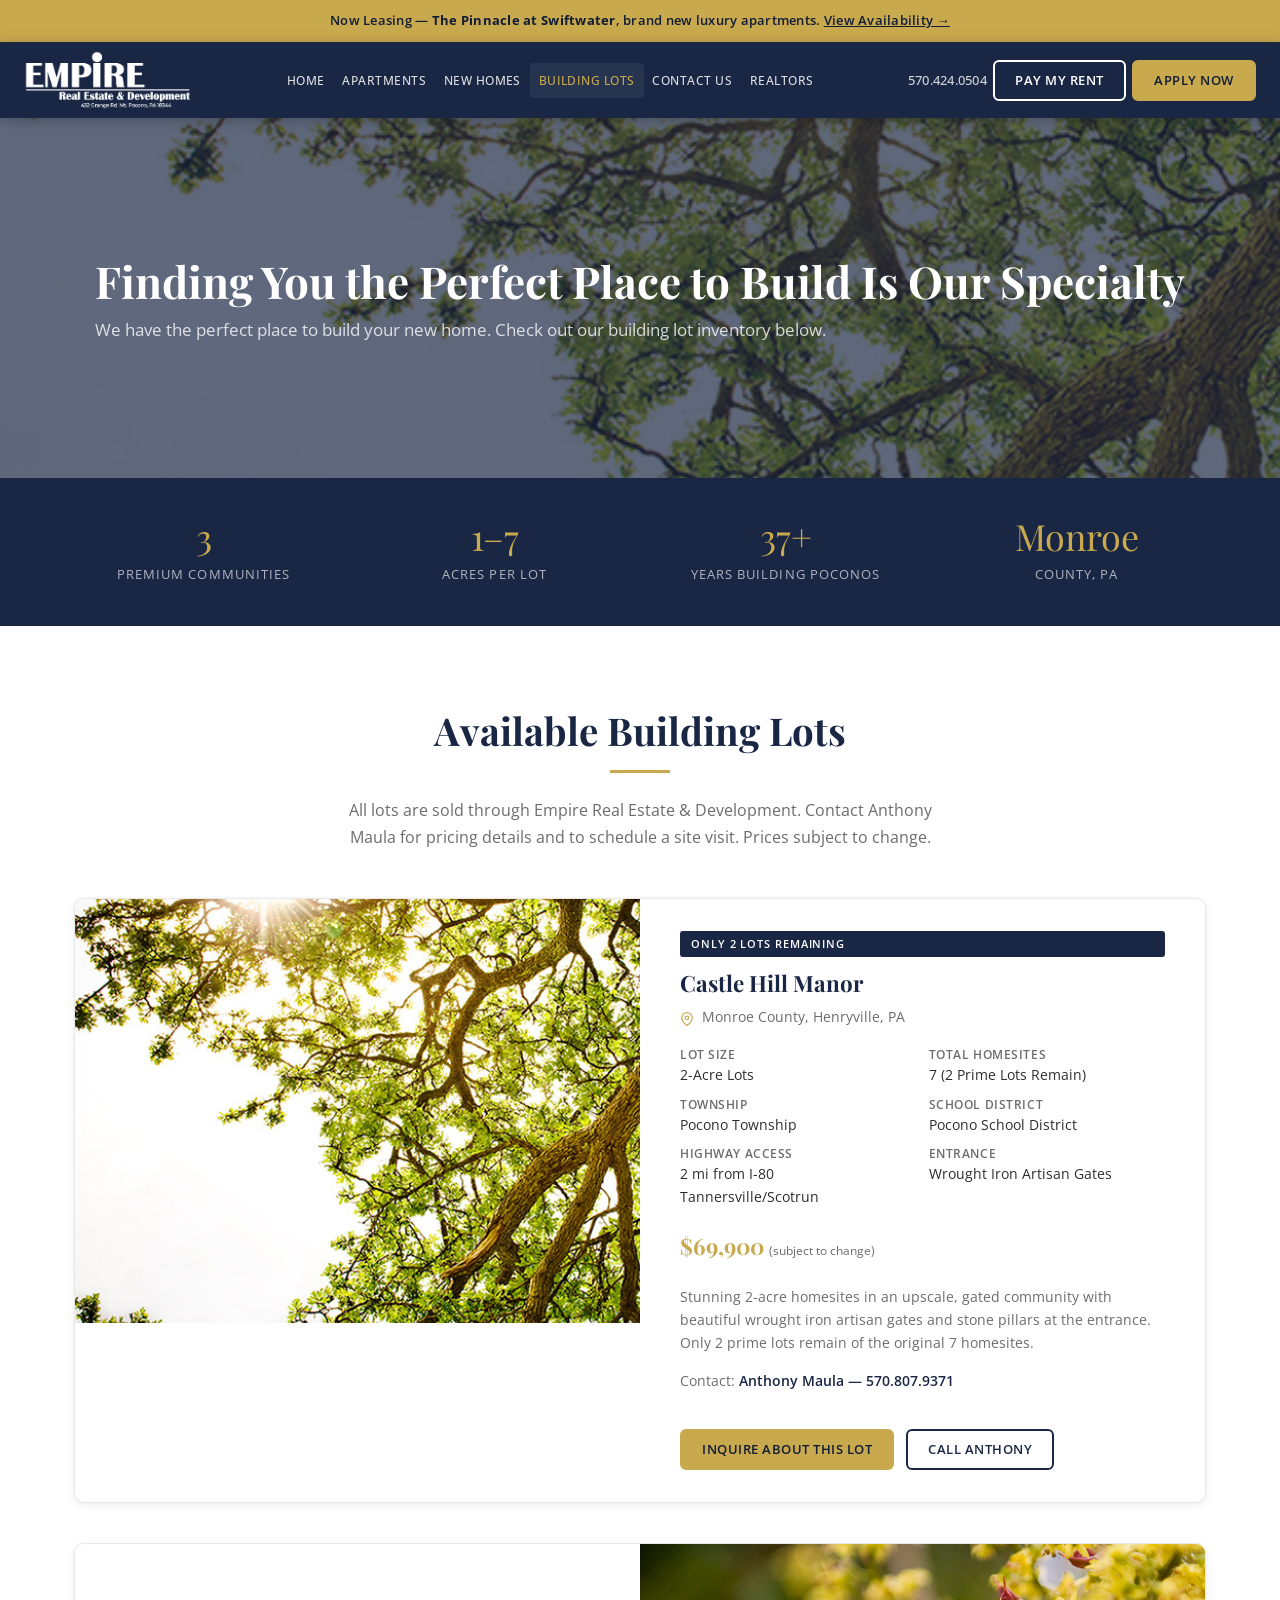
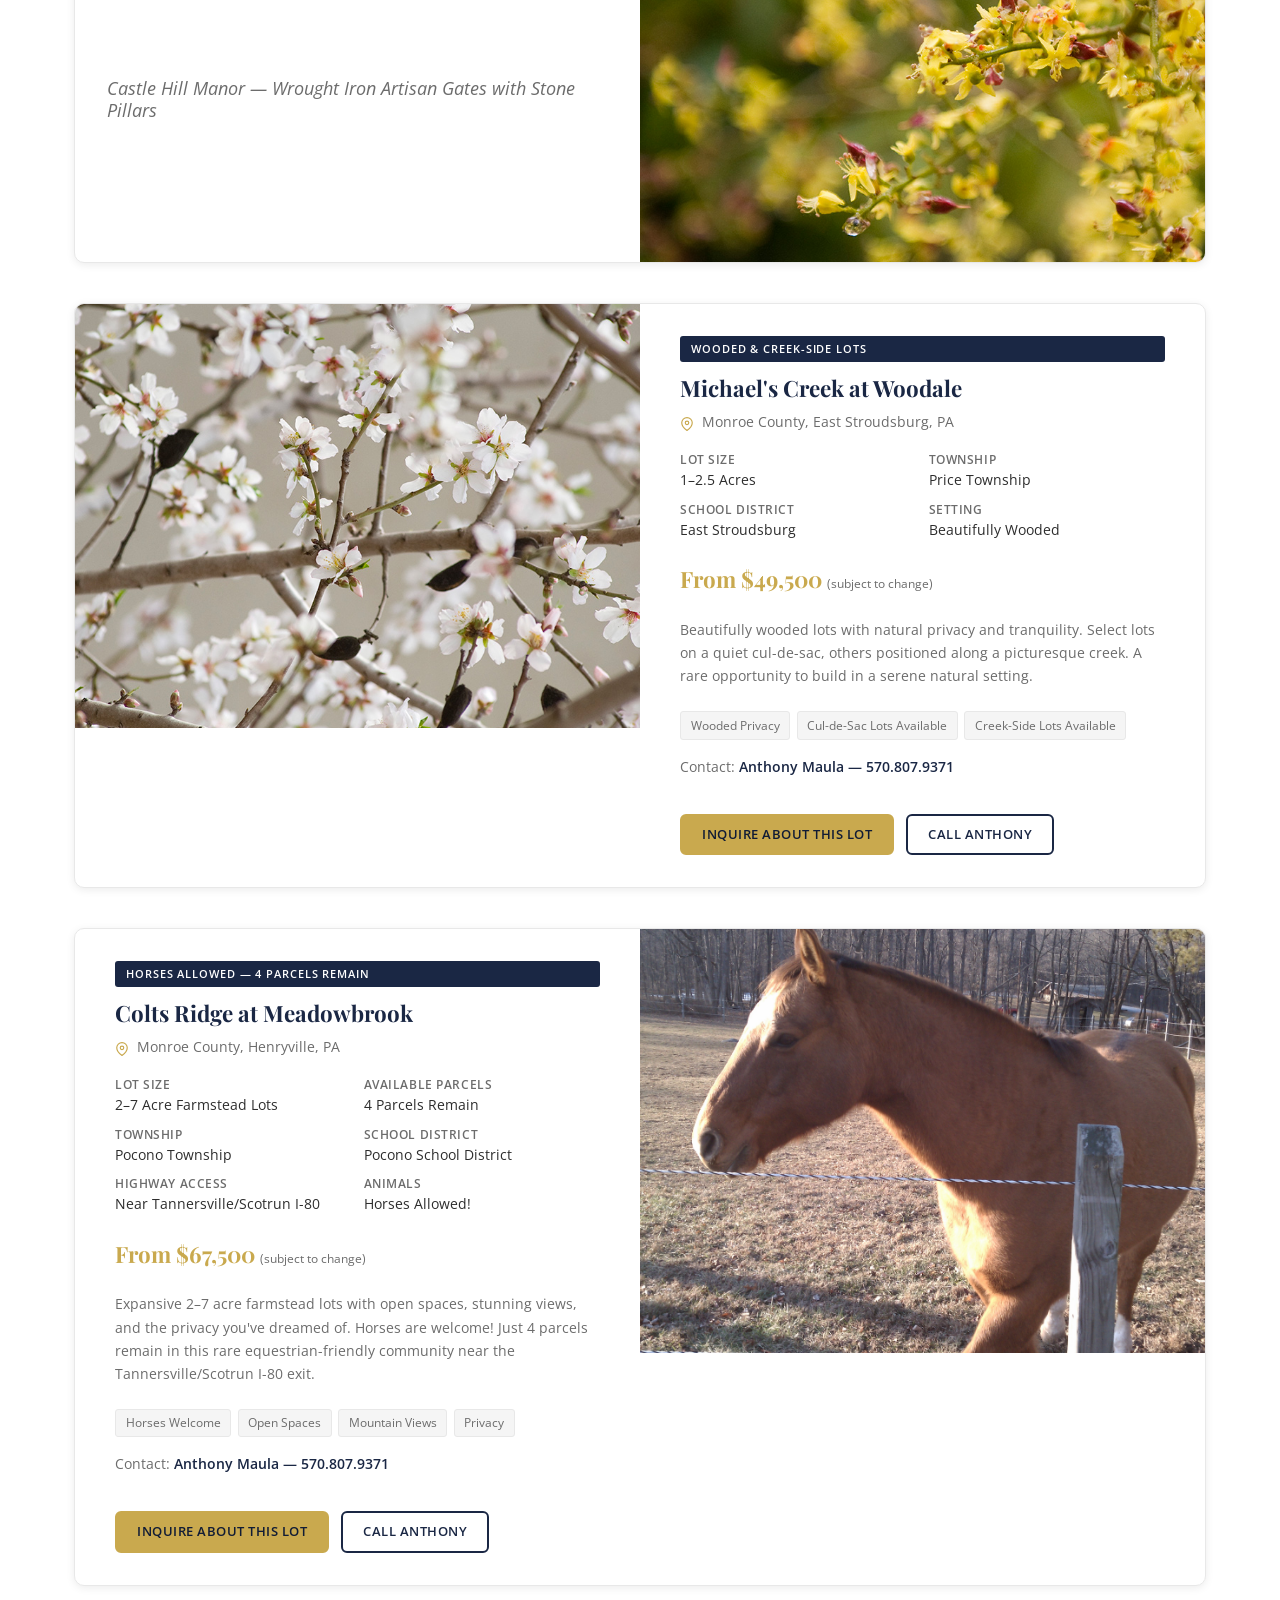
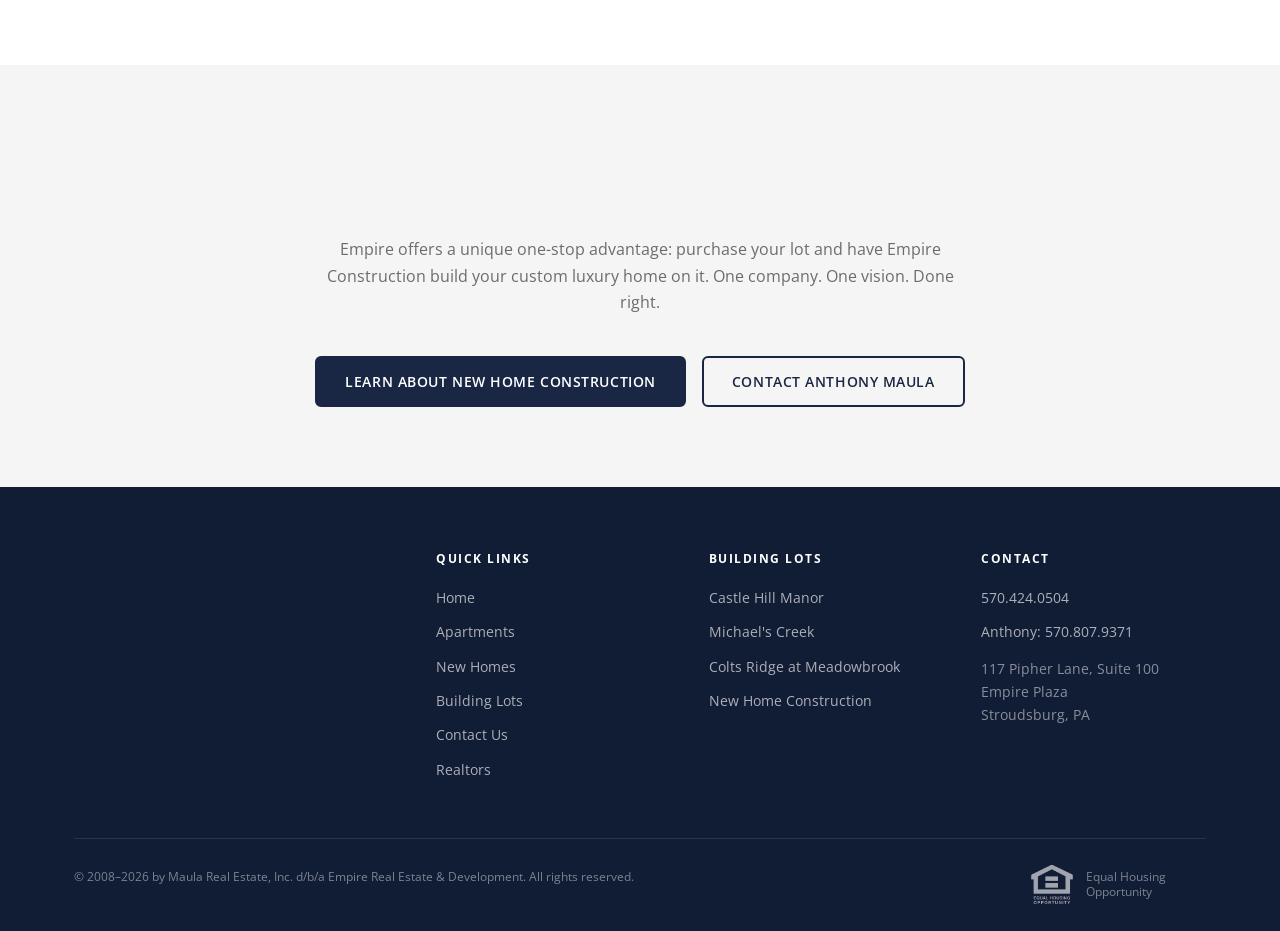
<file: building-lots.html>
<!DOCTYPE html>
<html lang="en">
<head>
  <meta charset="UTF-8">
  <meta name="viewport" content="width=device-width, initial-scale=1.0">
  <title>Building Lots for Sale | Pocono Mountains</title>
  <meta name="description" content="Premium building lots for sale in the Pocono Mountains — Castle Hill Manor, Michael's Creek, Colts Ridge. Henryville &amp; East Stroudsburg, PA. Call Anthony Maula: 570.807.9371.">

  <!-- Open Graph -->
  <meta property="og:type"        content="website">
  <meta property="og:url"         content="https://www.empireunlimited.com/building-lots.html">
  <meta property="og:title"       content="Building Lots for Sale | Pocono Mountains">
  <meta property="og:description" content="Premium building lots in Henryville &amp; East Stroudsburg. Castle Hill Manor, Michael's Creek, and Colts Ridge at Meadowbrook.">
  <meta property="og:image"       content="https://bzuracyber.github.io/empireunlimited/images/brand/02-logo-navbar.png">

  <!-- Favicon -->
  <link rel="icon"             href="favicon.ico" sizes="any">
  <link rel="icon"             href="images/favicon-32x32.png" type="image/png" sizes="32x32">
  <link rel="icon"             href="images/favicon-16x16.png" type="image/png" sizes="16x16">
  <link rel="apple-touch-icon" href="images/apple-touch-icon.png">

  <!-- Fonts -->
  <link rel="preconnect" href="https://fonts.googleapis.com">
  <link rel="preconnect" href="https://fonts.gstatic.com" crossorigin>
  <link href="https://fonts.googleapis.com/css2?family=Playfair+Display:ital,wght@0,400;0,600;0,700;1,400&family=Open+Sans:wght@300;400;500;600&display=swap" rel="stylesheet">

  <link rel="stylesheet" href="css/style.css">
</head>
<body>

<!-- ===== INFO BANNER ===== -->
<div class="info-banner">
  <p>Now Leasing — <strong>The Pinnacle at Swiftwater</strong>, brand new luxury apartments. <a href="apartments.html#pinnacle">View Availability &rarr;</a></p>
</div>

<!-- ===== HEADER ===== -->
<header class="site-header">
  <div class="header-inner">
    <a href="index.html" class="header-logo" aria-label="Empire Real Estate — Home">
      <img src="images/brand/02-logo-navbar.png" alt="Empire Real Estate &amp; Development">
    </a>
    <button class="nav-toggle" aria-label="Toggle navigation" aria-expanded="false"><svg xmlns="http://www.w3.org/2000/svg" width="24" height="24" viewBox="0 0 24 24" fill="none" stroke="currentColor" stroke-width="2" stroke-linecap="round" stroke-linejoin="round"><line x1="3" y1="6" x2="21" y2="6"/><line x1="3" y1="12" x2="21" y2="12"/><line x1="3" y1="18" x2="21" y2="18"/></svg></button>
    <nav class="header-nav" aria-label="Main navigation">
      <a href="index.html">Home</a>
      <a href="apartments.html">Apartments</a>
      <a href="new-homes.html">New Homes</a>
      <a href="building-lots.html">Building Lots</a>
      <a href="contact.html">Contact Us</a>
      <a href="realtors.html">Realtors</a>
      <div class="nav-mobile-ctas">
        <a href="https://empirerealestate.appfolio.com/connect/users/sign_in" class="btn btn-outline" target="_blank" rel="noopener noreferrer">Pay My Rent</a>
        <a href="https://empirerealestate.appfolio.com/listings/e20c38e4-67cb-4329-a742-0ed7de49cdbc/apply?source=Website" class="btn btn-primary" target="_blank" rel="noopener noreferrer">Apply Now</a>
      </div>
    </nav>
    <div class="header-ctas">
      <span class="header-phone"><a href="tel:5704240504">570.424.0504</a></span>
      <a href="https://empirerealestate.appfolio.com/connect/users/sign_in" class="btn btn-outline btn-sm" target="_blank" rel="noopener noreferrer">Pay My Rent</a>
      <a href="https://empirerealestate.appfolio.com/listings/e20c38e4-67cb-4329-a742-0ed7de49cdbc/apply?source=Website" class="btn btn-primary btn-sm" target="_blank" rel="noopener noreferrer">Apply Now</a>
    </div>
  </div>
</header>

<!-- ===== PAGE HERO ===== -->
<section class="page-hero">
  <div class="page-hero-bg" style="background-image:url('images/building-lots/01-castle-hill-aerial.jpg');"></div>
  <div class="container page-hero-content">
    <h1>Finding You the Perfect Place to Build Is Our Specialty</h1>
    <p>We have the perfect place to build your new home. Check out our building lot inventory below.</p>
  </div>
</section>

<!-- ===== INTRO STRIP ===== -->
<div class="stats-strip">
  <div class="container">
    <div class="stats-grid">
      <div>
        <span class="stat-num">3</span>
        <span class="stat-label">Premium Communities</span>
      </div>
      <div>
        <span class="stat-num">1–7</span>
        <span class="stat-label">Acres Per Lot</span>
      </div>
      <div>
        <span class="stat-num">37+</span>
        <span class="stat-label">Years Building Poconos</span>
      </div>
      <div>
        <span class="stat-num">Monroe</span>
        <span class="stat-label">County, PA</span>
      </div>
    </div>
  </div>
</div>

<!-- ===== LISTINGS ===== -->
<section class="section">
  <div class="container">
    <div class="text-center" style="margin-bottom:3rem;">
      <h2 class="section-heading">Available Building Lots</h2>
      <div class="gold-rule centered"></div>
      <p style="color:var(--text-muted);max-width:600px;margin:0 auto;">All lots are sold through Empire Real Estate &amp; Development. Contact Anthony Maula for pricing details and to schedule a site visit. Prices subject to change.</p>
    </div>

    <div class="lots-grid">

      <!-- Castle Hill Manor -->
      <div class="lot-card" id="castle-hill">
        <div class="lot-image">
          <img src="images/building-lots/01-castle-hill-aerial.jpg" alt="Castle Hill Manor aerial view — Henryville PA building lots" loading="lazy">
        </div>
        <div class="lot-body">
          <span class="lot-tag">Only 2 Lots Remaining</span>
          <h3>Castle Hill Manor</h3>
          <p class="location">
            <svg xmlns="http://www.w3.org/2000/svg" width="14" height="14" viewBox="0 0 24 24" fill="none" stroke="currentColor" stroke-width="2" stroke-linecap="round" stroke-linejoin="round" style="display:inline;vertical-align:middle;color:var(--gold);margin-right:.25rem;"><path d="M21 10c0 7-9 13-9 13s-9-6-9-13a9 9 0 0 1 18 0z"/><circle cx="12" cy="10" r="3"/></svg>
            Monroe County, Henryville, PA
          </p>
          <div class="lot-details">
            <div class="lot-detail">
              <strong>Lot Size</strong>
              2-Acre Lots
            </div>
            <div class="lot-detail">
              <strong>Total Homesites</strong>
              7 (2 Prime Lots Remain)
            </div>
            <div class="lot-detail">
              <strong>Township</strong>
              Pocono Township
            </div>
            <div class="lot-detail">
              <strong>School District</strong>
              Pocono School District
            </div>
            <div class="lot-detail">
              <strong>Highway Access</strong>
              2 mi from I-80 Tannersville/Scotrun
            </div>
            <div class="lot-detail">
              <strong>Entrance</strong>
              Wrought Iron Artisan Gates
            </div>
          </div>
          <div class="lot-price">$69,900 <span style="font-size:.75rem;color:var(--text-muted);font-family:var(--font-sans);font-weight:400;">(subject to change)</span></div>
          <p style="font-size:.875rem;margin-bottom:1rem;color:var(--text-muted);">Stunning 2-acre homesites in an upscale, gated community with beautiful wrought iron artisan gates and stone pillars at the entrance. Only 2 prime lots remain of the original 7 homesites.</p>
          <p class="lot-contact">Contact: <a href="tel:5708079371">Anthony Maula — 570.807.9371</a></p>
          <div style="margin-top:1.25rem;display:flex;gap:.75rem;flex-wrap:wrap;">
            <a href="contact.html?interest=castle-hill" class="btn btn-primary btn-sm">Inquire About This Lot</a>
            <a href="tel:5708079371" class="btn btn-outline-navy btn-sm">Call Anthony</a>
          </div>
        </div>
      </div>

      <!-- Castle Hill Entrance Photo -->
      <div class="lot-card" id="castle-hill-2" style="border:1px solid var(--gray);border-radius:10px;overflow:hidden;box-shadow:var(--shadow-sm);">
        <div class="lot-image" style="aspect-ratio:16/9;">
          <img src="images/building-lots/02-castle-hill-entrance.jpg" alt="Castle Hill Manor entrance with artisan wrought iron gates" loading="lazy">
        </div>
        <div class="lot-body" style="padding:1.5rem 2rem;">
          <h3 style="font-size:1.1rem;color:var(--text-muted);font-family:var(--font-sans);font-weight:400;font-style:italic;">Castle Hill Manor — Wrought Iron Artisan Gates with Stone Pillars</h3>
        </div>
      </div>

      <!-- Michael's Creek -->
      <div class="lot-card" id="michaels-creek">
        <div class="lot-image">
          <img src="images/building-lots/03-michaels-creek-wooded.jpg" alt="Michael's Creek at Woodale wooded building lots" loading="lazy">
        </div>
        <div class="lot-body">
          <span class="lot-tag">Wooded &amp; Creek-Side Lots</span>
          <h3>Michael's Creek at Woodale</h3>
          <p class="location">
            <svg xmlns="http://www.w3.org/2000/svg" width="14" height="14" viewBox="0 0 24 24" fill="none" stroke="currentColor" stroke-width="2" stroke-linecap="round" stroke-linejoin="round" style="display:inline;vertical-align:middle;color:var(--gold);margin-right:.25rem;"><path d="M21 10c0 7-9 13-9 13s-9-6-9-13a9 9 0 0 1 18 0z"/><circle cx="12" cy="10" r="3"/></svg>
            Monroe County, East Stroudsburg, PA
          </p>
          <div class="lot-details">
            <div class="lot-detail">
              <strong>Lot Size</strong>
              1–2.5 Acres
            </div>
            <div class="lot-detail">
              <strong>Township</strong>
              Price Township
            </div>
            <div class="lot-detail">
              <strong>School District</strong>
              East Stroudsburg
            </div>
            <div class="lot-detail">
              <strong>Setting</strong>
              Beautifully Wooded
            </div>
          </div>
          <div class="lot-price">From $49,500 <span style="font-size:.75rem;color:var(--text-muted);font-family:var(--font-sans);font-weight:400;">(subject to change)</span></div>
          <p style="font-size:.875rem;margin-bottom:1rem;color:var(--text-muted);">Beautifully wooded lots with natural privacy and tranquility. Select lots on a quiet cul-de-sac, others positioned along a picturesque creek. A rare opportunity to build in a serene natural setting.</p>
          <div class="tag-list" style="margin-bottom:1rem;">
            <span class="tag">Wooded Privacy</span>
            <span class="tag">Cul-de-Sac Lots Available</span>
            <span class="tag">Creek-Side Lots Available</span>
          </div>
          <p class="lot-contact">Contact: <a href="tel:5708079371">Anthony Maula — 570.807.9371</a></p>
          <div style="margin-top:1.25rem;display:flex;gap:.75rem;flex-wrap:wrap;">
            <a href="contact.html?interest=michaels-creek" class="btn btn-primary btn-sm">Inquire About This Lot</a>
            <a href="tel:5708079371" class="btn btn-outline-navy btn-sm">Call Anthony</a>
          </div>
        </div>
      </div>

      <!-- Colts Ridge -->
      <div class="lot-card" id="colts-ridge">
        <div class="lot-image">
          <img src="images/building-lots/04-colts-ridge-horses.jpg" alt="Colts Ridge at Meadowbrook farmstead lots — horses allowed" loading="lazy">
        </div>
        <div class="lot-body">
          <span class="lot-tag">Horses Allowed — 4 Parcels Remain</span>
          <h3>Colts Ridge at Meadowbrook</h3>
          <p class="location">
            <svg xmlns="http://www.w3.org/2000/svg" width="14" height="14" viewBox="0 0 24 24" fill="none" stroke="currentColor" stroke-width="2" stroke-linecap="round" stroke-linejoin="round" style="display:inline;vertical-align:middle;color:var(--gold);margin-right:.25rem;"><path d="M21 10c0 7-9 13-9 13s-9-6-9-13a9 9 0 0 1 18 0z"/><circle cx="12" cy="10" r="3"/></svg>
            Monroe County, Henryville, PA
          </p>
          <div class="lot-details">
            <div class="lot-detail">
              <strong>Lot Size</strong>
              2–7 Acre Farmstead Lots
            </div>
            <div class="lot-detail">
              <strong>Available Parcels</strong>
              4 Parcels Remain
            </div>
            <div class="lot-detail">
              <strong>Township</strong>
              Pocono Township
            </div>
            <div class="lot-detail">
              <strong>School District</strong>
              Pocono School District
            </div>
            <div class="lot-detail">
              <strong>Highway Access</strong>
              Near Tannersville/Scotrun I-80
            </div>
            <div class="lot-detail">
              <strong>Animals</strong>
              Horses Allowed!
            </div>
          </div>
          <div class="lot-price">From $67,500 <span style="font-size:.75rem;color:var(--text-muted);font-family:var(--font-sans);font-weight:400;">(subject to change)</span></div>
          <p style="font-size:.875rem;margin-bottom:1rem;color:var(--text-muted);">Expansive 2–7 acre farmstead lots with open spaces, stunning views, and the privacy you've dreamed of. Horses are welcome! Just 4 parcels remain in this rare equestrian-friendly community near the Tannersville/Scotrun I-80 exit.</p>
          <div class="tag-list" style="margin-bottom:1rem;">
            <span class="tag">Horses Welcome</span>
            <span class="tag">Open Spaces</span>
            <span class="tag">Mountain Views</span>
            <span class="tag">Privacy</span>
          </div>
          <p class="lot-contact">Contact: <a href="tel:5708079371">Anthony Maula — 570.807.9371</a></p>
          <div style="margin-top:1.25rem;display:flex;gap:.75rem;flex-wrap:wrap;">
            <a href="contact.html?interest=colts-ridge" class="btn btn-primary btn-sm">Inquire About This Lot</a>
            <a href="tel:5708079371" class="btn btn-outline-navy btn-sm">Call Anthony</a>
          </div>
        </div>
      </div>

    </div><!-- /.lots-grid -->
  </div>
</section>

<!-- ===== WHY BUILD WITH EMPIRE ===== -->
<section class="section section-alt">
  <div class="container text-center">
    <h2 class="section-heading">Buy the Lot. Build the Home. Live the Dream.</h2>
    <div class="gold-rule centered"></div>
    <p style="color:var(--text-muted);max-width:640px;margin:0 auto 2.5rem;">Empire offers a unique one-stop advantage: purchase your lot and have Empire Construction build your custom luxury home on it. One company. One vision. Done right.</p>
    <div style="display:flex;gap:1rem;justify-content:center;flex-wrap:wrap;">
      <a href="new-homes.html" class="btn btn-navy">Learn About New Home Construction</a>
      <a href="contact.html" class="btn btn-outline-navy">Contact Anthony Maula</a>
    </div>
  </div>
</section>

<!-- ===== FOOTER ===== -->
<footer class="site-footer">
  <div class="container">
    <div class="footer-grid">
      <div class="footer-brand">
        <div class="logo">
          <a href="index.html">
            <img src="images/brand/02-logo-navbar.png" alt="Empire Real Estate &amp; Development">
          </a>
        </div>
        <p>The Pocono's Premier Luxury Home Builder &amp; Apartment Manager Since 1987. Serving Stroudsburg, Swiftwater, East Stroudsburg, and the entire Pocono Mountains region.</p>
        <div class="footer-social">
          <a href="https://www.instagram.com/empireapartments" target="_blank" rel="noopener noreferrer" aria-label="Instagram">
            <svg xmlns="http://www.w3.org/2000/svg" viewBox="0 0 24 24" fill="none" stroke="currentColor" stroke-width="2" stroke-linecap="round" stroke-linejoin="round"><rect x="2" y="2" width="20" height="20" rx="5" ry="5"/><path d="M16 11.37A4 4 0 1 1 12.63 8 4 4 0 0 1 16 11.37z"/><line x1="17.5" y1="6.5" x2="17.51" y2="6.5"/></svg>
          </a>
          <a href="https://www.facebook.com/empireapartments" target="_blank" rel="noopener noreferrer" aria-label="Facebook">
            <svg xmlns="http://www.w3.org/2000/svg" viewBox="0 0 24 24" fill="none" stroke="currentColor" stroke-width="2" stroke-linecap="round" stroke-linejoin="round"><path d="M18 2h-3a5 5 0 0 0-5 5v3H7v4h3v8h4v-8h3l1-4h-4V7a1 1 0 0 1 1-1h3z"/></svg>
          </a>
          <a href="https://www.linkedin.com/company/empire-real-estate-and-development/about/" target="_blank" rel="noopener noreferrer" aria-label="LinkedIn">
            <svg xmlns="http://www.w3.org/2000/svg" viewBox="0 0 24 24" fill="none" stroke="currentColor" stroke-width="2" stroke-linecap="round" stroke-linejoin="round"><path d="M16 8a6 6 0 0 1 6 6v7h-4v-7a2 2 0 0 0-2-2 2 2 0 0 0-2 2v7h-4v-7a6 6 0 0 1 6-6z"/><rect x="2" y="9" width="4" height="12"/><circle cx="4" cy="4" r="2"/></svg>
          </a>
        </div>
      </div>
      <div class="footer-col">
        <h4>Quick Links</h4>
        <ul>
          <li><a href="index.html">Home</a></li>
          <li><a href="apartments.html">Apartments</a></li>
          <li><a href="new-homes.html">New Homes</a></li>
          <li><a href="building-lots.html">Building Lots</a></li>
          <li><a href="contact.html">Contact Us</a></li>
          <li><a href="realtors.html">Realtors</a></li>
        </ul>
      </div>
      <div class="footer-col">
        <h4>Building Lots</h4>
        <ul>
          <li><a href="#castle-hill">Castle Hill Manor</a></li>
          <li><a href="#michaels-creek">Michael's Creek</a></li>
          <li><a href="#colts-ridge">Colts Ridge at Meadowbrook</a></li>
          <li><a href="new-homes.html">New Home Construction</a></li>
        </ul>
      </div>
      <div class="footer-col">
        <h4>Contact</h4>
        <ul>
          <li><a href="tel:5704240504">570.424.0504</a></li>
          <li><a href="tel:5708079371">Anthony: 570.807.9371</a></li>
          <li style="color:rgba(255,255,255,.5);font-size:.875rem;padding:.25rem 0;">117 Pipher Lane, Suite 100<br>Empire Plaza<br>Stroudsburg, PA</li>
        </ul>
      </div>
    </div>
    <div class="footer-bottom">
      <p>&copy; 2008&ndash;2026 by Maula Real Estate, Inc. d/b/a Empire Real Estate &amp; Development. All rights reserved.</p>
      <div class="equal-housing">
        <img src="images/brand/03-equal-housing-logo.png" alt="Equal Housing Opportunity">
        <span>Equal Housing Opportunity</span>
      </div>
    </div>
  </div>
</footer>

<script src="js/main.js"></script>
</body>
</html>
</file>
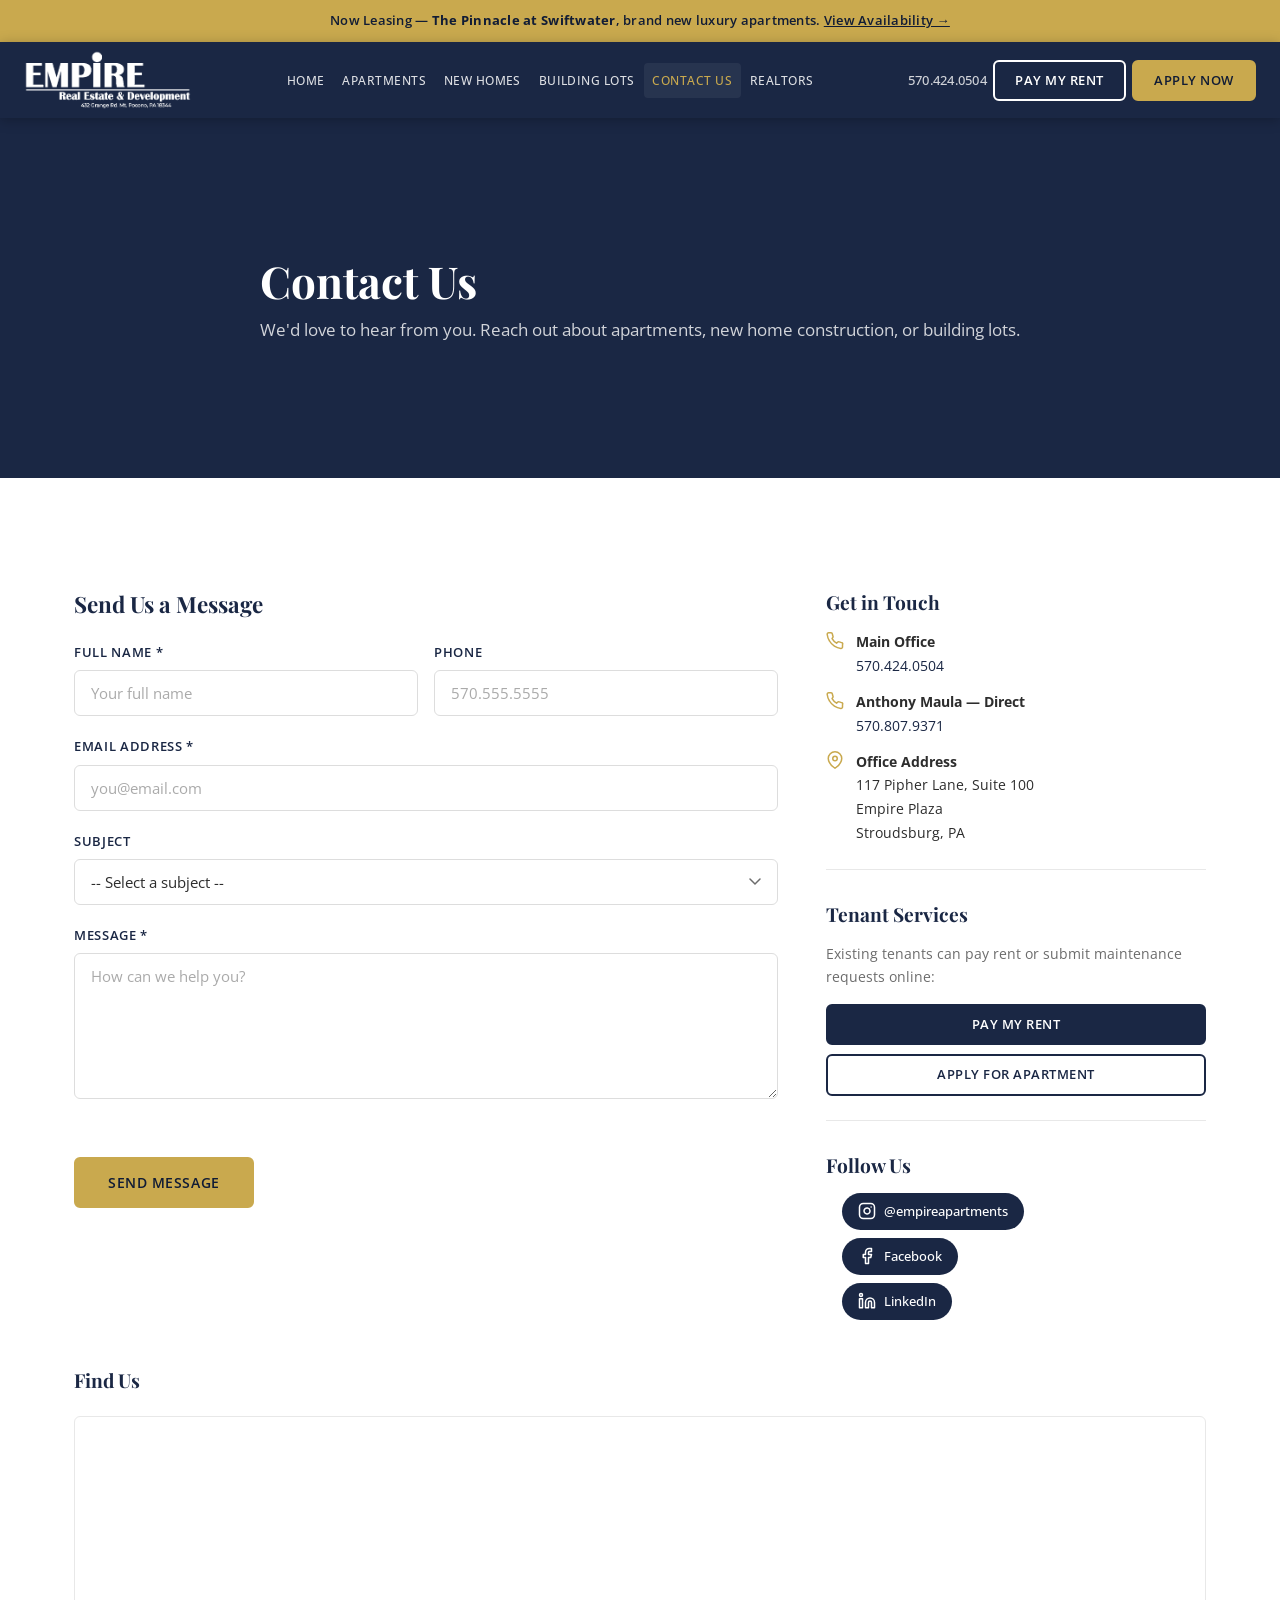
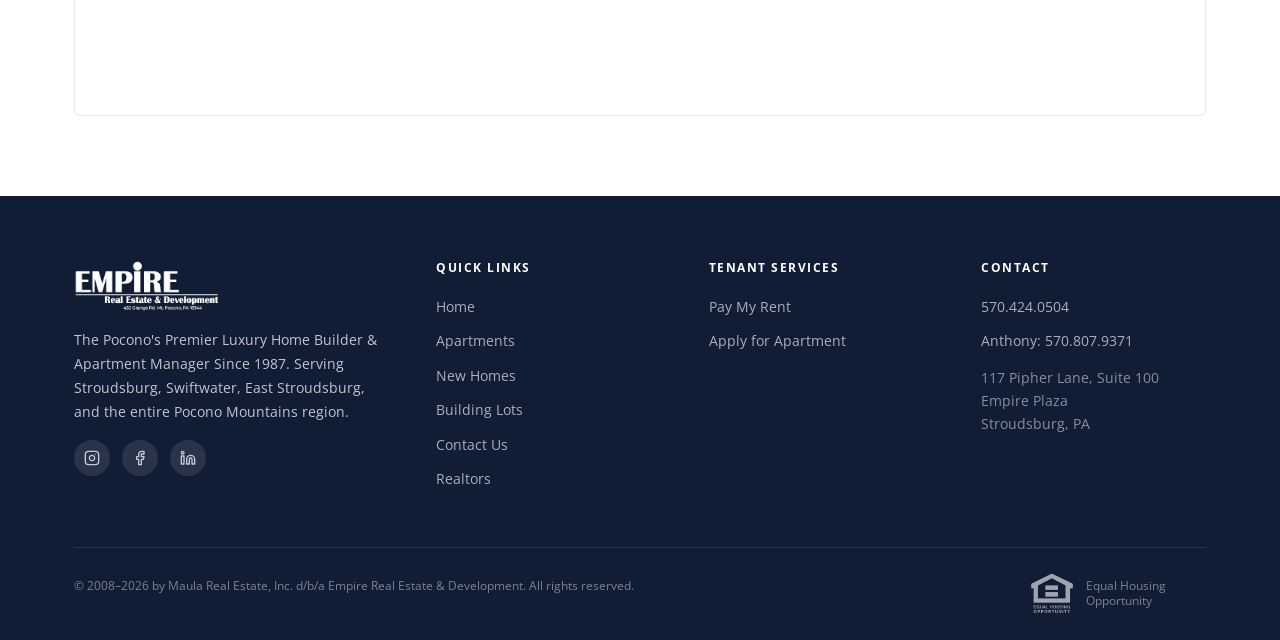
<file: contact.html>
<!DOCTYPE html>
<html lang="en">
<head>
  <meta charset="UTF-8">
  <meta name="viewport" content="width=device-width, initial-scale=1.0">
  <title>Contact Empire Real Estate | Stroudsburg PA</title>
  <meta name="description" content="Contact Empire Real Estate &amp; Development in Stroudsburg, PA. Apartment inquiries, new home construction, building lots. Call 570.424.0504 or send us a message.">

  <!-- Open Graph -->
  <meta property="og:type"        content="website">
  <meta property="og:url"         content="https://www.empireunlimited.com/contact.html">
  <meta property="og:title"       content="Contact Empire Real Estate | Stroudsburg PA">
  <meta property="og:description" content="Contact Empire Real Estate &amp; Development. Stroudsburg, PA. Call 570.424.0504.">
  <meta property="og:image"       content="https://bzuracyber.github.io/empireunlimited/images/brand/02-logo-navbar.png">

  <!-- Favicon -->
  <link rel="icon"             href="favicon.ico" sizes="any">
  <link rel="icon"             href="images/favicon-32x32.png" type="image/png" sizes="32x32">
  <link rel="icon"             href="images/favicon-16x16.png" type="image/png" sizes="16x16">
  <link rel="apple-touch-icon" href="images/apple-touch-icon.png">

  <!-- Fonts -->
  <link rel="preconnect" href="https://fonts.googleapis.com">
  <link rel="preconnect" href="https://fonts.gstatic.com" crossorigin>
  <link href="https://fonts.googleapis.com/css2?family=Playfair+Display:ital,wght@0,400;0,600;0,700;1,400&family=Open+Sans:wght@300;400;500;600&display=swap" rel="stylesheet">

  <link rel="stylesheet" href="css/style.css">
</head>
<body>

<!-- ===== INFO BANNER ===== -->
<div class="info-banner">
  <p>Now Leasing — <strong>The Pinnacle at Swiftwater</strong>, brand new luxury apartments. <a href="apartments.html#pinnacle">View Availability &rarr;</a></p>
</div>

<!-- ===== HEADER ===== -->
<header class="site-header">
  <div class="header-inner">
    <a href="index.html" class="header-logo" aria-label="Empire Real Estate — Home">
      <img src="images/brand/02-logo-navbar.png" alt="Empire Real Estate &amp; Development">
    </a>
    <button class="nav-toggle" aria-label="Toggle navigation" aria-expanded="false"><svg xmlns="http://www.w3.org/2000/svg" width="24" height="24" viewBox="0 0 24 24" fill="none" stroke="currentColor" stroke-width="2" stroke-linecap="round" stroke-linejoin="round"><line x1="3" y1="6" x2="21" y2="6"/><line x1="3" y1="12" x2="21" y2="12"/><line x1="3" y1="18" x2="21" y2="18"/></svg></button>
    <nav class="header-nav" aria-label="Main navigation">
      <a href="index.html">Home</a>
      <a href="apartments.html">Apartments</a>
      <a href="new-homes.html">New Homes</a>
      <a href="building-lots.html">Building Lots</a>
      <a href="contact.html">Contact Us</a>
      <a href="realtors.html">Realtors</a>
      <div class="nav-mobile-ctas">
        <a href="https://empirerealestate.appfolio.com/connect/users/sign_in" class="btn btn-outline" target="_blank" rel="noopener noreferrer">Pay My Rent</a>
        <a href="https://empirerealestate.appfolio.com/listings/e20c38e4-67cb-4329-a742-0ed7de49cdbc/apply?source=Website" class="btn btn-primary" target="_blank" rel="noopener noreferrer">Apply Now</a>
      </div>
    </nav>
    <div class="header-ctas">
      <span class="header-phone"><a href="tel:5704240504">570.424.0504</a></span>
      <a href="https://empirerealestate.appfolio.com/connect/users/sign_in" class="btn btn-outline btn-sm" target="_blank" rel="noopener noreferrer">Pay My Rent</a>
      <a href="https://empirerealestate.appfolio.com/listings/e20c38e4-67cb-4329-a742-0ed7de49cdbc/apply?source=Website" class="btn btn-primary btn-sm" target="_blank" rel="noopener noreferrer">Apply Now</a>
    </div>
  </div>
</header>

<!-- ===== PAGE HERO ===== -->
<section class="page-hero">
  <div class="container page-hero-content">
    <h1>Contact Us</h1>
    <p>We'd love to hear from you. Reach out about apartments, new home construction, or building lots.</p>
  </div>
</section>

<!-- ===== CONTACT ===== -->
<section class="section">
  <div class="container">
    <div class="contact-grid">

      <!-- Contact Form -->
      <div>
        <h2 style="font-size:1.4rem;margin-bottom:1.5rem;">Send Us a Message</h2>
        <form action="https://formspree.io/f/YOUR_FORM_ID" method="POST" data-formspree>
          <div class="form-row">
            <div class="form-group">
              <label for="contact-name">Full Name *</label>
              <input type="text" id="contact-name" name="name" class="form-control" placeholder="Your full name" required>
            </div>
            <div class="form-group">
              <label for="contact-phone">Phone</label>
              <input type="tel" id="contact-phone" name="phone" class="form-control" placeholder="570.555.5555">
            </div>
          </div>
          <div class="form-group">
            <label for="contact-email">Email Address *</label>
            <input type="email" id="contact-email" name="email" class="form-control" placeholder="you@email.com" required>
          </div>
          <div class="form-group">
            <label for="contact-subject">Subject</label>
            <select id="contact-subject" name="subject" class="form-control">
              <option value="">-- Select a subject --</option>
              <option value="Apartment Inquiry">Apartment Inquiry</option>
              <option value="New Home Construction">New Home Construction</option>
              <option value="Building Lot">Building Lot</option>
              <option value="Realtor Registration">Realtor Registration</option>
              <option value="Tenant Service">Tenant Service</option>
              <option value="Other">Other</option>
            </select>
          </div>
          <div class="form-group">
            <label for="contact-message">Message *</label>
            <textarea id="contact-message" name="message" class="form-control" placeholder="How can we help you?" rows="6" required></textarea>
          </div>
          <input type="hidden" name="_subject" value="Contact Form — Empire Real Estate">
          <div class="form-message" style="font-size:.875rem;margin-bottom:.75rem;"></div>
          <button type="submit" class="btn btn-primary" style="padding:.875rem 2rem;">Send Message</button>
        </form>
      </div>

      <!-- Sidebar -->
      <aside class="contact-sidebar">
        <h3>Get in Touch</h3>
        <div class="contact-info-item">
          <svg xmlns="http://www.w3.org/2000/svg" viewBox="0 0 24 24" fill="none" stroke="currentColor" stroke-width="2" stroke-linecap="round" stroke-linejoin="round"><path d="M22 16.92v3a2 2 0 0 1-2.18 2 19.79 19.79 0 0 1-8.63-3.07A19.5 19.5 0 0 1 4.69 12 19.79 19.79 0 0 1 1.61 3.3 2 2 0 0 1 3.58 1h3a2 2 0 0 1 2 1.72 12.84 12.84 0 0 0 .7 2.81 2 2 0 0 1-.45 2.11L8.09 8.91a16 16 0 0 0 6 6l1.27-1.27a2 2 0 0 1 2.11-.45 12.84 12.84 0 0 0 2.81.7A2 2 0 0 1 22 16.92z"/></svg>
          <div>
            <strong>Main Office</strong><br>
            <a href="tel:5704240504">570.424.0504</a>
          </div>
        </div>
        <div class="contact-info-item">
          <svg xmlns="http://www.w3.org/2000/svg" viewBox="0 0 24 24" fill="none" stroke="currentColor" stroke-width="2" stroke-linecap="round" stroke-linejoin="round"><path d="M22 16.92v3a2 2 0 0 1-2.18 2 19.79 19.79 0 0 1-8.63-3.07A19.5 19.5 0 0 1 4.69 12 19.79 19.79 0 0 1 1.61 3.3 2 2 0 0 1 3.58 1h3a2 2 0 0 1 2 1.72 12.84 12.84 0 0 0 .7 2.81 2 2 0 0 1-.45 2.11L8.09 8.91a16 16 0 0 0 6 6l1.27-1.27a2 2 0 0 1 2.11-.45 12.84 12.84 0 0 0 2.81.7A2 2 0 0 1 22 16.92z"/></svg>
          <div>
            <strong>Anthony Maula — Direct</strong><br>
            <a href="tel:5708079371">570.807.9371</a>
          </div>
        </div>
        <div class="contact-info-item">
          <svg xmlns="http://www.w3.org/2000/svg" viewBox="0 0 24 24" fill="none" stroke="currentColor" stroke-width="2" stroke-linecap="round" stroke-linejoin="round"><path d="M21 10c0 7-9 13-9 13s-9-6-9-13a9 9 0 0 1 18 0z"/><circle cx="12" cy="10" r="3"/></svg>
          <div>
            <strong>Office Address</strong><br>
            117 Pipher Lane, Suite 100<br>
            Empire Plaza<br>
            Stroudsburg, PA
          </div>
        </div>

        <hr style="border:none;border-top:1px solid var(--gray);margin:1.5rem 0;">

        <h3>Tenant Services</h3>
        <p style="font-size:.875rem;color:var(--text-muted);">Existing tenants can pay rent or submit maintenance requests online:</p>
        <div style="display:flex;flex-direction:column;gap:.6rem;margin-top:.75rem;">
          <a href="https://empirerealestate.appfolio.com/connect/users/sign_in" class="btn btn-navy btn-sm" target="_blank" rel="noopener noreferrer" style="text-align:center;">Pay My Rent</a>
          <a href="https://empirerealestate.appfolio.com/listings/e20c38e4-67cb-4329-a742-0ed7de49cdbc/apply?source=Website" class="btn btn-outline-navy btn-sm" target="_blank" rel="noopener noreferrer" style="text-align:center;">Apply for Apartment</a>
        </div>

        <hr style="border:none;border-top:1px solid var(--gray);margin:1.5rem 0;">

        <h3>Follow Us</h3>
        <div class="social-links" style="flex-direction:column;align-items:flex-start;gap:.5rem;margin-top:0;">
          <a href="https://www.instagram.com/empireapartments" target="_blank" rel="noopener noreferrer">
            <svg xmlns="http://www.w3.org/2000/svg" viewBox="0 0 24 24" fill="none" stroke="currentColor" stroke-width="2" stroke-linecap="round" stroke-linejoin="round"><rect x="2" y="2" width="20" height="20" rx="5" ry="5"/><path d="M16 11.37A4 4 0 1 1 12.63 8 4 4 0 0 1 16 11.37z"/><line x1="17.5" y1="6.5" x2="17.51" y2="6.5"/></svg>
            @empireapartments
          </a>
          <a href="https://www.facebook.com/empireapartments" target="_blank" rel="noopener noreferrer">
            <svg xmlns="http://www.w3.org/2000/svg" viewBox="0 0 24 24" fill="none" stroke="currentColor" stroke-width="2" stroke-linecap="round" stroke-linejoin="round"><path d="M18 2h-3a5 5 0 0 0-5 5v3H7v4h3v8h4v-8h3l1-4h-4V7a1 1 0 0 1 1-1h3z"/></svg>
            Facebook
          </a>
          <a href="https://www.linkedin.com/company/empire-real-estate-and-development/about/" target="_blank" rel="noopener noreferrer">
            <svg xmlns="http://www.w3.org/2000/svg" viewBox="0 0 24 24" fill="none" stroke="currentColor" stroke-width="2" stroke-linecap="round" stroke-linejoin="round"><path d="M16 8a6 6 0 0 1 6 6v7h-4v-7a2 2 0 0 0-2-2 2 2 0 0 0-2 2v7h-4v-7a6 6 0 0 1 6-6z"/><rect x="2" y="9" width="4" height="12"/><circle cx="4" cy="4" r="2"/></svg>
            LinkedIn
          </a>
        </div>
      </aside>
    </div>

    <!-- Map -->
    <div style="margin-top:3rem;">
      <h3 style="font-size:1.2rem;margin-bottom:1rem;">Find Us</h3>
      <div class="map-embed">
        <iframe
          src="https://www.google.com/maps/embed?pb=!1m18!1m12!1m3!1d3011.3!2d-75.2005!3d40.9843!2m3!1f0!2f0!3f0!3m2!1i1024!2i768!4f13.1!3m3!1m2!1s0x89c44b4e9c0c5555%3A0x0!2s117+Pipher+Ln%2C+Stroudsburg%2C+PA+18360!5e0!3m2!1sen!2sus!4v1234567890"
          allowfullscreen=""
          loading="lazy"
          referrerpolicy="no-referrer-when-downgrade"
          title="Empire Real Estate &amp; Development — 117 Pipher Lane, Stroudsburg, PA"
        ></iframe>
      </div>
    </div>
  </div>
</section>

<!-- ===== FOOTER ===== -->
<footer class="site-footer">
  <div class="container">
    <div class="footer-grid">
      <div class="footer-brand">
        <div class="logo">
          <a href="index.html">
            <img src="images/brand/02-logo-navbar.png" alt="Empire Real Estate &amp; Development">
          </a>
        </div>
        <p>The Pocono's Premier Luxury Home Builder &amp; Apartment Manager Since 1987. Serving Stroudsburg, Swiftwater, East Stroudsburg, and the entire Pocono Mountains region.</p>
        <div class="footer-social">
          <a href="https://www.instagram.com/empireapartments" target="_blank" rel="noopener noreferrer" aria-label="Instagram">
            <svg xmlns="http://www.w3.org/2000/svg" viewBox="0 0 24 24" fill="none" stroke="currentColor" stroke-width="2" stroke-linecap="round" stroke-linejoin="round"><rect x="2" y="2" width="20" height="20" rx="5" ry="5"/><path d="M16 11.37A4 4 0 1 1 12.63 8 4 4 0 0 1 16 11.37z"/><line x1="17.5" y1="6.5" x2="17.51" y2="6.5"/></svg>
          </a>
          <a href="https://www.facebook.com/empireapartments" target="_blank" rel="noopener noreferrer" aria-label="Facebook">
            <svg xmlns="http://www.w3.org/2000/svg" viewBox="0 0 24 24" fill="none" stroke="currentColor" stroke-width="2" stroke-linecap="round" stroke-linejoin="round"><path d="M18 2h-3a5 5 0 0 0-5 5v3H7v4h3v8h4v-8h3l1-4h-4V7a1 1 0 0 1 1-1h3z"/></svg>
          </a>
          <a href="https://www.linkedin.com/company/empire-real-estate-and-development/about/" target="_blank" rel="noopener noreferrer" aria-label="LinkedIn">
            <svg xmlns="http://www.w3.org/2000/svg" viewBox="0 0 24 24" fill="none" stroke="currentColor" stroke-width="2" stroke-linecap="round" stroke-linejoin="round"><path d="M16 8a6 6 0 0 1 6 6v7h-4v-7a2 2 0 0 0-2-2 2 2 0 0 0-2 2v7h-4v-7a6 6 0 0 1 6-6z"/><rect x="2" y="9" width="4" height="12"/><circle cx="4" cy="4" r="2"/></svg>
          </a>
        </div>
      </div>
      <div class="footer-col">
        <h4>Quick Links</h4>
        <ul>
          <li><a href="index.html">Home</a></li>
          <li><a href="apartments.html">Apartments</a></li>
          <li><a href="new-homes.html">New Homes</a></li>
          <li><a href="building-lots.html">Building Lots</a></li>
          <li><a href="contact.html">Contact Us</a></li>
          <li><a href="realtors.html">Realtors</a></li>
        </ul>
      </div>
      <div class="footer-col">
        <h4>Tenant Services</h4>
        <ul>
          <li><a href="https://empirerealestate.appfolio.com/connect/users/sign_in" target="_blank" rel="noopener noreferrer">Pay My Rent</a></li>
          <li><a href="https://empirerealestate.appfolio.com/listings/e20c38e4-67cb-4329-a742-0ed7de49cdbc/apply?source=Website" target="_blank" rel="noopener noreferrer">Apply for Apartment</a></li>
        </ul>
      </div>
      <div class="footer-col">
        <h4>Contact</h4>
        <ul>
          <li><a href="tel:5704240504">570.424.0504</a></li>
          <li><a href="tel:5708079371">Anthony: 570.807.9371</a></li>
          <li style="color:rgba(255,255,255,.5);font-size:.875rem;padding:.25rem 0;">117 Pipher Lane, Suite 100<br>Empire Plaza<br>Stroudsburg, PA</li>
        </ul>
      </div>
    </div>
    <div class="footer-bottom">
      <p>&copy; 2008&ndash;2026 by Maula Real Estate, Inc. d/b/a Empire Real Estate &amp; Development. All rights reserved.</p>
      <div class="equal-housing">
        <img src="images/brand/03-equal-housing-logo.png" alt="Equal Housing Opportunity">
        <span>Equal Housing Opportunity</span>
      </div>
    </div>
  </div>
</footer>

<script src="js/main.js"></script>
</body>
</html>
</file>
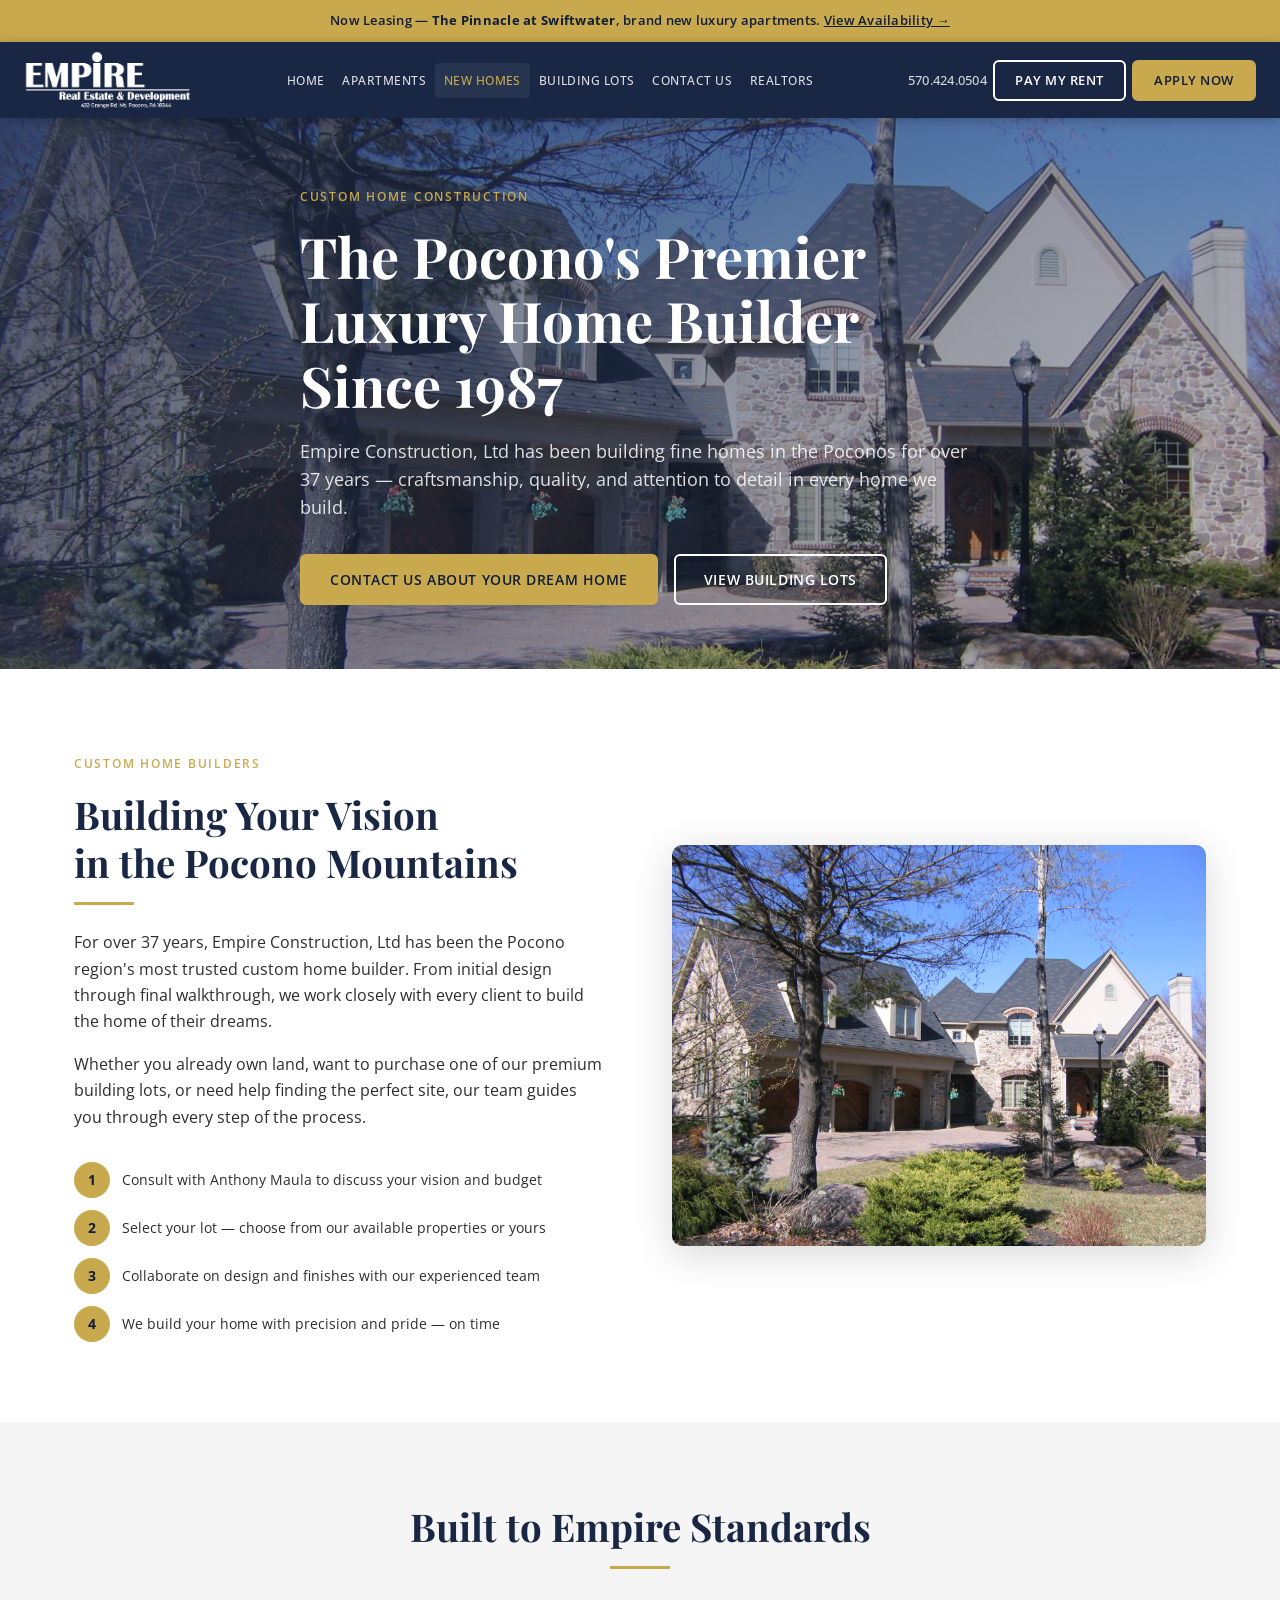
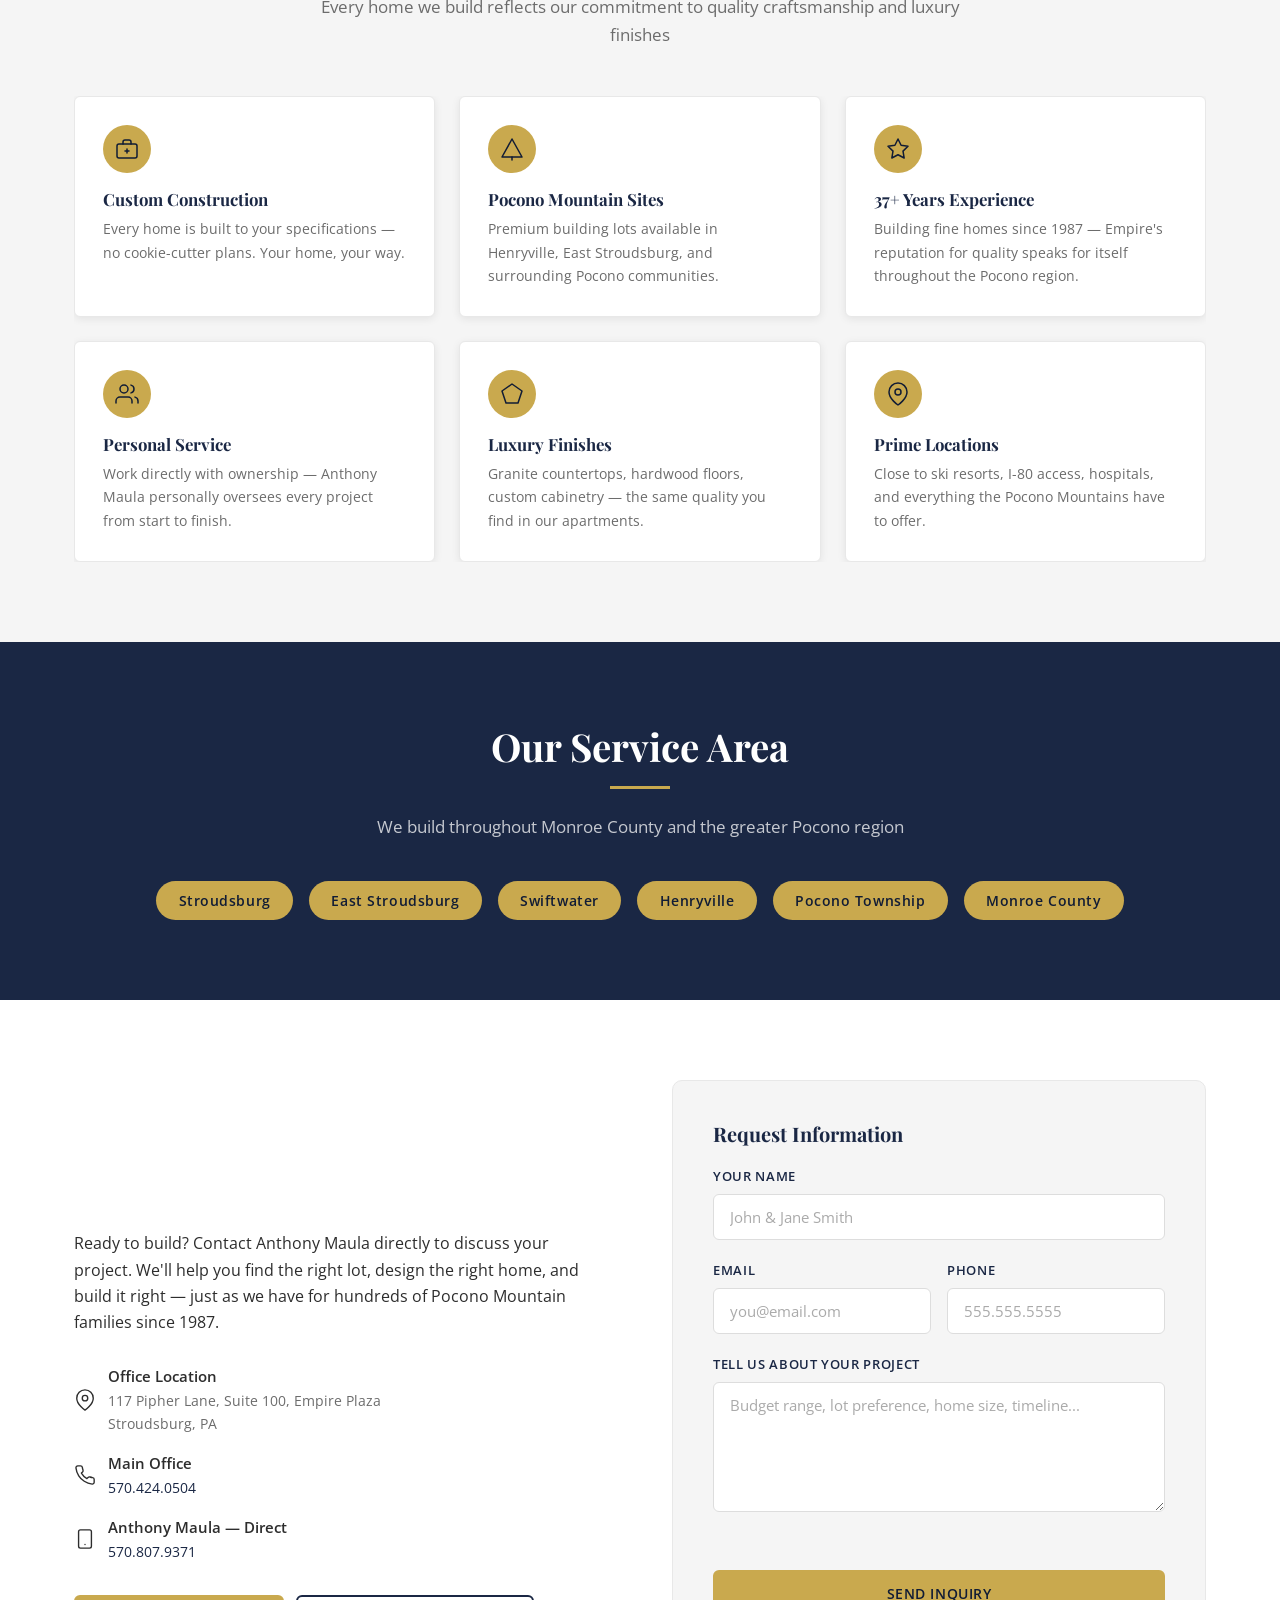
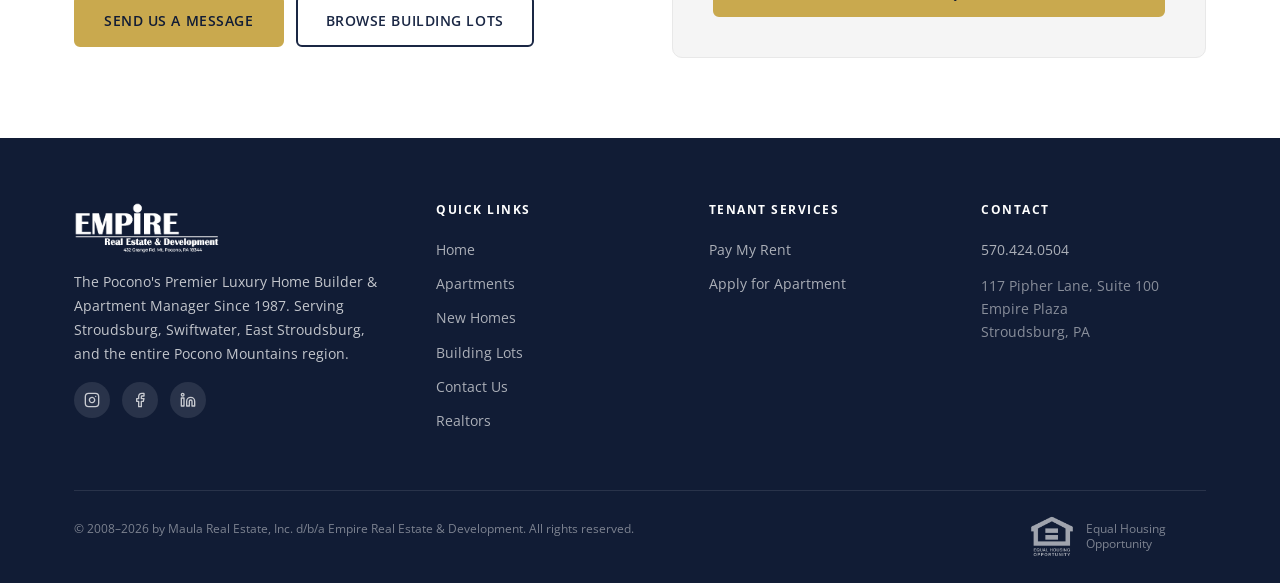
<file: new-homes.html>
<!DOCTYPE html>
<html lang="en">
<head>
  <meta charset="UTF-8">
  <meta name="viewport" content="width=device-width, initial-scale=1.0">
  <title>New Home Construction | Empire Pocono Builder</title>
  <meta name="description" content="Empire Construction, Ltd has been building fine luxury homes in the Pocono Mountains since 1987. Contact Anthony Maula at 570.424.0504 to start your dream home.">

  <!-- Open Graph -->
  <meta property="og:type"        content="website">
  <meta property="og:url"         content="https://www.empireunlimited.com/new-homes.html">
  <meta property="og:title"       content="New Home Construction | Empire Pocono Builder">
  <meta property="og:description" content="Building fine luxury homes in the Pocono Mountains since 1987. Stroudsburg, East Stroudsburg, and surrounding areas.">
  <meta property="og:image"       content="https://bzuracyber.github.io/empireunlimited/images/brand/02-logo-navbar.png">

  <!-- Favicon -->
  <link rel="icon"             href="favicon.ico" sizes="any">
  <link rel="icon"             href="images/favicon-32x32.png" type="image/png" sizes="32x32">
  <link rel="icon"             href="images/favicon-16x16.png" type="image/png" sizes="16x16">
  <link rel="apple-touch-icon" href="images/apple-touch-icon.png">

  <!-- Fonts -->
  <link rel="preconnect" href="https://fonts.googleapis.com">
  <link rel="preconnect" href="https://fonts.gstatic.com" crossorigin>
  <link href="https://fonts.googleapis.com/css2?family=Playfair+Display:ital,wght@0,400;0,600;0,700;1,400&family=Open+Sans:wght@300;400;500;600&display=swap" rel="stylesheet">

  <link rel="stylesheet" href="css/style.css">
</head>
<body>

<!-- ===== INFO BANNER ===== -->
<div class="info-banner">
  <p>Now Leasing — <strong>The Pinnacle at Swiftwater</strong>, brand new luxury apartments. <a href="apartments.html#pinnacle">View Availability &rarr;</a></p>
</div>

<!-- ===== HEADER ===== -->
<header class="site-header">
  <div class="header-inner">
    <a href="index.html" class="header-logo" aria-label="Empire Real Estate — Home">
      <img src="images/brand/02-logo-navbar.png" alt="Empire Real Estate &amp; Development">
    </a>
    <button class="nav-toggle" aria-label="Toggle navigation" aria-expanded="false"><svg xmlns="http://www.w3.org/2000/svg" width="24" height="24" viewBox="0 0 24 24" fill="none" stroke="currentColor" stroke-width="2" stroke-linecap="round" stroke-linejoin="round"><line x1="3" y1="6" x2="21" y2="6"/><line x1="3" y1="12" x2="21" y2="12"/><line x1="3" y1="18" x2="21" y2="18"/></svg></button>
    <nav class="header-nav" aria-label="Main navigation">
      <a href="index.html">Home</a>
      <a href="apartments.html">Apartments</a>
      <a href="new-homes.html">New Homes</a>
      <a href="building-lots.html">Building Lots</a>
      <a href="contact.html">Contact Us</a>
      <a href="realtors.html">Realtors</a>
      <div class="nav-mobile-ctas">
        <a href="https://empirerealestate.appfolio.com/connect/users/sign_in" class="btn btn-outline" target="_blank" rel="noopener noreferrer">Pay My Rent</a>
        <a href="https://empirerealestate.appfolio.com/listings/e20c38e4-67cb-4329-a742-0ed7de49cdbc/apply?source=Website" class="btn btn-primary" target="_blank" rel="noopener noreferrer">Apply Now</a>
      </div>
    </nav>
    <div class="header-ctas">
      <span class="header-phone"><a href="tel:5704240504">570.424.0504</a></span>
      <a href="https://empirerealestate.appfolio.com/connect/users/sign_in" class="btn btn-outline btn-sm" target="_blank" rel="noopener noreferrer">Pay My Rent</a>
      <a href="https://empirerealestate.appfolio.com/listings/e20c38e4-67cb-4329-a742-0ed7de49cdbc/apply?source=Website" class="btn btn-primary btn-sm" target="_blank" rel="noopener noreferrer">Apply Now</a>
    </div>
  </div>
</header>

<!-- ===== HERO ===== -->
<section class="hero" style="min-height:60vh;">
  <div class="hero-bg" style="background-image: url('images/new-homes/01-hero-luxury-home.jpg');"></div>
  <div class="container hero-inner" style="display:flex;align-items:center;min-height:60vh;">
    <div class="hero-content">
      <span class="hero-eyebrow">Custom Home Construction</span>
      <h1>The Pocono's Premier Luxury Home Builder Since 1987</h1>
      <p class="hero-sub">Empire Construction, Ltd has been building fine homes in the Poconos for over 37 years — craftsmanship, quality, and attention to detail in every home we build.</p>
      <div class="hero-btns">
        <a href="contact.html" class="btn btn-primary">Contact Us About Your Dream Home</a>
        <a href="building-lots.html" class="btn btn-outline">View Building Lots</a>
      </div>
    </div>
  </div>
</section>

<!-- ===== INTRO ===== -->
<section class="section">
  <div class="container">
    <div style="display:grid;grid-template-columns:1fr 1fr;gap:4rem;align-items:center;">
      <div>
        <span style="display:inline-block;font-size:.78rem;font-weight:600;letter-spacing:.14em;text-transform:uppercase;color:var(--gold);margin-bottom:1rem;">Custom Home Builders</span>
        <h2 class="section-heading">Building Your Vision<br>in the Pocono Mountains</h2>
        <div class="gold-rule"></div>
        <p>For over 37 years, Empire Construction, Ltd has been the Pocono region's most trusted custom home builder. From initial design through final walkthrough, we work closely with every client to build the home of their dreams.</p>
        <p>Whether you already own land, want to purchase one of our premium building lots, or need help finding the perfect site, our team guides you through every step of the process.</p>
        <div style="margin-top:2rem;display:flex;flex-direction:column;gap:.75rem;">
          <div style="display:flex;align-items:center;gap:.75rem;font-size:.9rem;">
            <span style="width:36px;height:36px;border-radius:50%;background:var(--gold);display:flex;align-items:center;justify-content:center;color:var(--navy-dark);font-weight:700;flex-shrink:0;">1</span>
            <span>Consult with Anthony Maula to discuss your vision and budget</span>
          </div>
          <div style="display:flex;align-items:center;gap:.75rem;font-size:.9rem;">
            <span style="width:36px;height:36px;border-radius:50%;background:var(--gold);display:flex;align-items:center;justify-content:center;color:var(--navy-dark);font-weight:700;flex-shrink:0;">2</span>
            <span>Select your lot — choose from our available properties or yours</span>
          </div>
          <div style="display:flex;align-items:center;gap:.75rem;font-size:.9rem;">
            <span style="width:36px;height:36px;border-radius:50%;background:var(--gold);display:flex;align-items:center;justify-content:center;color:var(--navy-dark);font-weight:700;flex-shrink:0;">3</span>
            <span>Collaborate on design and finishes with our experienced team</span>
          </div>
          <div style="display:flex;align-items:center;gap:.75rem;font-size:.9rem;">
            <span style="width:36px;height:36px;border-radius:50%;background:var(--gold);display:flex;align-items:center;justify-content:center;color:var(--navy-dark);font-weight:700;flex-shrink:0;">4</span>
            <span>We build your home with precision and pride — on time</span>
          </div>
        </div>
      </div>
      <div>
        <img src="images/new-homes/01-hero-luxury-home.jpg" alt="Empire luxury custom home in the Pocono Mountains" loading="lazy" style="border-radius:10px;box-shadow:var(--shadow-lg);width:100%;">
      </div>
    </div>
  </div>
</section>

<!-- ===== FEATURES ===== -->
<section class="section section-alt">
  <div class="container">
    <div class="text-center">
      <h2 class="section-heading">Built to Empire Standards</h2>
      <div class="gold-rule centered"></div>
      <p class="section-subheading" style="margin:0 auto 3rem;">Every home we build reflects our commitment to quality craftsmanship and luxury finishes</p>
    </div>
    <div class="new-homes-features">
      <div class="home-feature-card">
        <div class="icon"><svg xmlns="http://www.w3.org/2000/svg" width="32" height="32" viewBox="0 0 24 24" fill="none" stroke="currentColor" stroke-width="1.5" stroke-linecap="round" stroke-linejoin="round"><rect x="2" y="7" width="20" height="14" rx="2"/><path d="M16 7V5a2 2 0 0 0-2-2h-4a2 2 0 0 0-2 2v2"/><line x1="12" y1="12" x2="12" y2="16"/><line x1="10" y1="14" x2="14" y2="14"/></svg></div>
        <h3>Custom Construction</h3>
        <p>Every home is built to your specifications — no cookie-cutter plans. Your home, your way.</p>
      </div>
      <div class="home-feature-card">
        <div class="icon"><svg xmlns="http://www.w3.org/2000/svg" width="32" height="32" viewBox="0 0 24 24" fill="none" stroke="currentColor" stroke-width="1.5" stroke-linecap="round" stroke-linejoin="round"><polygon points="12 2 22 20 2 20"/><line x1="12" y1="20" x2="12" y2="23"/></svg></div>
        <h3>Pocono Mountain Sites</h3>
        <p>Premium building lots available in Henryville, East Stroudsburg, and surrounding Pocono communities.</p>
      </div>
      <div class="home-feature-card">
        <div class="icon"><svg xmlns="http://www.w3.org/2000/svg" width="32" height="32" viewBox="0 0 24 24" fill="none" stroke="currentColor" stroke-width="1.5" stroke-linecap="round" stroke-linejoin="round"><polygon points="12 2 15.09 8.26 22 9.27 17 14.14 18.18 21.02 12 17.77 5.82 21.02 7 14.14 2 9.27 8.91 8.26 12 2"/></svg></div>
        <h3>37+ Years Experience</h3>
        <p>Building fine homes since 1987 — Empire's reputation for quality speaks for itself throughout the Pocono region.</p>
      </div>
      <div class="home-feature-card">
        <div class="icon"><svg xmlns="http://www.w3.org/2000/svg" width="32" height="32" viewBox="0 0 24 24" fill="none" stroke="currentColor" stroke-width="1.5" stroke-linecap="round" stroke-linejoin="round"><path d="M17 21v-2a4 4 0 0 0-4-4H5a4 4 0 0 0-4 4v2"/><circle cx="9" cy="7" r="4"/><path d="M23 21v-2a4 4 0 0 0-3-3.87"/><path d="M16 3.13a4 4 0 0 1 0 7.75"/></svg></div>
        <h3>Personal Service</h3>
        <p>Work directly with ownership — Anthony Maula personally oversees every project from start to finish.</p>
      </div>
      <div class="home-feature-card">
        <div class="icon"><svg xmlns="http://www.w3.org/2000/svg" width="32" height="32" viewBox="0 0 24 24" fill="none" stroke="currentColor" stroke-width="1.5" stroke-linecap="round" stroke-linejoin="round"><polygon points="12 2 22 9 18 21 6 21 2 9"/></svg></div>
        <h3>Luxury Finishes</h3>
        <p>Granite countertops, hardwood floors, custom cabinetry — the same quality you find in our apartments.</p>
      </div>
      <div class="home-feature-card">
        <div class="icon"><svg xmlns="http://www.w3.org/2000/svg" width="32" height="32" viewBox="0 0 24 24" fill="none" stroke="currentColor" stroke-width="1.5" stroke-linecap="round" stroke-linejoin="round"><path d="M21 10c0 7-9 13-9 13s-9-6-9-13a9 9 0 0 1 18 0z"/><circle cx="12" cy="10" r="3"/></svg></div>
        <h3>Prime Locations</h3>
        <p>Close to ski resorts, I-80 access, hospitals, and everything the Pocono Mountains have to offer.</p>
      </div>
    </div>
  </div>
</section>

<!-- ===== SERVICE AREA ===== -->
<section class="section section-navy">
  <div class="container text-center">
    <h2 class="section-heading">Our Service Area</h2>
    <div class="gold-rule centered"></div>
    <p class="section-subheading" style="margin:0 auto 2.5rem;">We build throughout Monroe County and the greater Pocono region</p>
    <div class="locations-list" style="justify-content:center;">
      <span class="location-pill">Stroudsburg</span>
      <span class="location-pill">East Stroudsburg</span>
      <span class="location-pill">Swiftwater</span>
      <span class="location-pill">Henryville</span>
      <span class="location-pill">Pocono Township</span>
      <span class="location-pill">Monroe County</span>
    </div>
  </div>
</section>

<!-- ===== CONTACT CALLOUT ===== -->
<section class="section">
  <div class="container">
    <div style="display:grid;grid-template-columns:1fr 1fr;gap:4rem;align-items:center;">
      <div>
        <h2 class="section-heading">Start Building Your Dream Home Today</h2>
        <div class="gold-rule"></div>
        <p>Ready to build? Contact Anthony Maula directly to discuss your project. We'll help you find the right lot, design the right home, and build it right — just as we have for hundreds of Pocono Mountain families since 1987.</p>
        <div style="margin-top:1.75rem;display:flex;flex-direction:column;gap:1rem;">
          <div style="display:flex;align-items:center;gap:.75rem;">
            <svg xmlns="http://www.w3.org/2000/svg" width="22" height="22" viewBox="0 0 24 24" fill="none" stroke="currentColor" stroke-width="1.5" stroke-linecap="round" stroke-linejoin="round"><path d="M21 10c0 7-9 13-9 13s-9-6-9-13a9 9 0 0 1 18 0z"/><circle cx="12" cy="10" r="3"/></svg>
            <div>
              <p style="font-weight:600;margin:0;font-size:.95rem;">Office Location</p>
              <p style="color:var(--text-muted);margin:0;font-size:.875rem;">117 Pipher Lane, Suite 100, Empire Plaza<br>Stroudsburg, PA</p>
            </div>
          </div>
          <div style="display:flex;align-items:center;gap:.75rem;">
            <svg xmlns="http://www.w3.org/2000/svg" width="22" height="22" viewBox="0 0 24 24" fill="none" stroke="currentColor" stroke-width="1.5" stroke-linecap="round" stroke-linejoin="round"><path d="M22 16.92v3a2 2 0 0 1-2.18 2 19.79 19.79 0 0 1-8.63-3.07 19.5 19.5 0 0 1-6-6 19.79 19.79 0 0 1-3.07-8.67A2 2 0 0 1 4.11 2h3a2 2 0 0 1 2 1.72 12.84 12.84 0 0 0 .7 2.81 2 2 0 0 1-.45 2.11L8.09 9.91a16 16 0 0 0 6 6l1.27-1.27a2 2 0 0 1 2.11-.45 12.84 12.84 0 0 0 2.81.7A2 2 0 0 1 22 16.92z"/></svg>
            <div>
              <p style="font-weight:600;margin:0;font-size:.95rem;">Main Office</p>
              <p style="color:var(--text-muted);margin:0;font-size:.875rem;"><a href="tel:5704240504" style="color:var(--navy);">570.424.0504</a></p>
            </div>
          </div>
          <div style="display:flex;align-items:center;gap:.75rem;">
            <svg xmlns="http://www.w3.org/2000/svg" width="22" height="22" viewBox="0 0 24 24" fill="none" stroke="currentColor" stroke-width="1.5" stroke-linecap="round" stroke-linejoin="round"><rect x="5" y="2" width="14" height="20" rx="2" ry="2"/><line x1="12" y1="18" x2="12.01" y2="18"/></svg>
            <div>
              <p style="font-weight:600;margin:0;font-size:.95rem;">Anthony Maula — Direct</p>
              <p style="color:var(--text-muted);margin:0;font-size:.875rem;"><a href="tel:5708079371" style="color:var(--navy);">570.807.9371</a></p>
            </div>
          </div>
        </div>
        <div style="margin-top:2rem;display:flex;gap:.75rem;flex-wrap:wrap;">
          <a href="contact.html" class="btn btn-primary">Send Us a Message</a>
          <a href="building-lots.html" class="btn btn-outline-navy">Browse Building Lots</a>
        </div>
      </div>
      <div style="background:var(--gray-light);border-radius:10px;padding:2.5rem;border:1px solid var(--gray);">
        <h3 style="font-size:1.25rem;margin-bottom:1.25rem;">Request Information</h3>
        <form action="https://formspree.io/f/YOUR_FORM_ID" method="POST" data-formspree>
          <div class="form-group">
            <label for="nh-name">Your Name</label>
            <input type="text" id="nh-name" name="name" class="form-control" placeholder="John &amp; Jane Smith" required>
          </div>
          <div class="form-row">
            <div class="form-group">
              <label for="nh-email">Email</label>
              <input type="email" id="nh-email" name="email" class="form-control" placeholder="you@email.com" required>
            </div>
            <div class="form-group">
              <label for="nh-phone">Phone</label>
              <input type="tel" id="nh-phone" name="phone" class="form-control" placeholder="555.555.5555">
            </div>
          </div>
          <div class="form-group">
            <label for="nh-message">Tell Us About Your Project</label>
            <textarea id="nh-message" name="message" class="form-control" placeholder="Budget range, lot preference, home size, timeline..." rows="4"></textarea>
          </div>
          <input type="hidden" name="_subject" value="New Home Construction Inquiry">
          <div class="form-message" style="font-size:.875rem;margin-bottom:.75rem;"></div>
          <button type="submit" class="btn btn-primary" style="width:100%;">Send Inquiry</button>
        </form>
      </div>
    </div>
  </div>
</section>

<!-- ===== FOOTER ===== -->
<footer class="site-footer">
  <div class="container">
    <div class="footer-grid">
      <div class="footer-brand">
        <div class="logo">
          <a href="index.html">
            <img src="images/brand/02-logo-navbar.png" alt="Empire Real Estate &amp; Development">
          </a>
        </div>
        <p>The Pocono's Premier Luxury Home Builder &amp; Apartment Manager Since 1987. Serving Stroudsburg, Swiftwater, East Stroudsburg, and the entire Pocono Mountains region.</p>
        <div class="footer-social">
          <a href="https://www.instagram.com/empireapartments" target="_blank" rel="noopener noreferrer" aria-label="Instagram">
            <svg xmlns="http://www.w3.org/2000/svg" viewBox="0 0 24 24" fill="none" stroke="currentColor" stroke-width="2" stroke-linecap="round" stroke-linejoin="round"><rect x="2" y="2" width="20" height="20" rx="5" ry="5"/><path d="M16 11.37A4 4 0 1 1 12.63 8 4 4 0 0 1 16 11.37z"/><line x1="17.5" y1="6.5" x2="17.51" y2="6.5"/></svg>
          </a>
          <a href="https://www.facebook.com/empireapartments" target="_blank" rel="noopener noreferrer" aria-label="Facebook">
            <svg xmlns="http://www.w3.org/2000/svg" viewBox="0 0 24 24" fill="none" stroke="currentColor" stroke-width="2" stroke-linecap="round" stroke-linejoin="round"><path d="M18 2h-3a5 5 0 0 0-5 5v3H7v4h3v8h4v-8h3l1-4h-4V7a1 1 0 0 1 1-1h3z"/></svg>
          </a>
          <a href="https://www.linkedin.com/company/empire-real-estate-and-development/about/" target="_blank" rel="noopener noreferrer" aria-label="LinkedIn">
            <svg xmlns="http://www.w3.org/2000/svg" viewBox="0 0 24 24" fill="none" stroke="currentColor" stroke-width="2" stroke-linecap="round" stroke-linejoin="round"><path d="M16 8a6 6 0 0 1 6 6v7h-4v-7a2 2 0 0 0-2-2 2 2 0 0 0-2 2v7h-4v-7a6 6 0 0 1 6-6z"/><rect x="2" y="9" width="4" height="12"/><circle cx="4" cy="4" r="2"/></svg>
          </a>
        </div>
      </div>
      <div class="footer-col">
        <h4>Quick Links</h4>
        <ul>
          <li><a href="index.html">Home</a></li>
          <li><a href="apartments.html">Apartments</a></li>
          <li><a href="new-homes.html">New Homes</a></li>
          <li><a href="building-lots.html">Building Lots</a></li>
          <li><a href="contact.html">Contact Us</a></li>
          <li><a href="realtors.html">Realtors</a></li>
        </ul>
      </div>
      <div class="footer-col">
        <h4>Tenant Services</h4>
        <ul>
          <li><a href="https://empirerealestate.appfolio.com/connect/users/sign_in" target="_blank" rel="noopener noreferrer">Pay My Rent</a></li>
          <li><a href="https://empirerealestate.appfolio.com/listings/e20c38e4-67cb-4329-a742-0ed7de49cdbc/apply?source=Website" target="_blank" rel="noopener noreferrer">Apply for Apartment</a></li>
        </ul>
      </div>
      <div class="footer-col">
        <h4>Contact</h4>
        <ul>
          <li><a href="tel:5704240504">570.424.0504</a></li>
          <li style="color:rgba(255,255,255,.5);font-size:.875rem;padding:.25rem 0;">117 Pipher Lane, Suite 100<br>Empire Plaza<br>Stroudsburg, PA</li>
        </ul>
      </div>
    </div>
    <div class="footer-bottom">
      <p>&copy; 2008&ndash;2026 by Maula Real Estate, Inc. d/b/a Empire Real Estate &amp; Development. All rights reserved.</p>
      <div class="equal-housing">
        <img src="images/brand/03-equal-housing-logo.png" alt="Equal Housing Opportunity">
        <span>Equal Housing Opportunity</span>
      </div>
    </div>
  </div>
</footer>

<script src="js/main.js"></script>

<style>
/* Mobile grid overrides for inline styles */
@media (max-width: 640px) {
  /* Intro section: 2-column grid to 1-column */
  .section > div[style*="display:grid"][style*="grid-template-columns:1fr 1fr"] {
    grid-template-columns: 1fr !important;
    gap: 2rem !important;
  }

  /* Contact section: 2-column grid to 1-column */
  .section > .container > div[style*="display:grid"][style*="grid-template-columns:1fr 1fr"] {
    grid-template-columns: 1fr !important;
    gap: 2rem !important;
  }
}
</style>

</body>
</html>
</file>
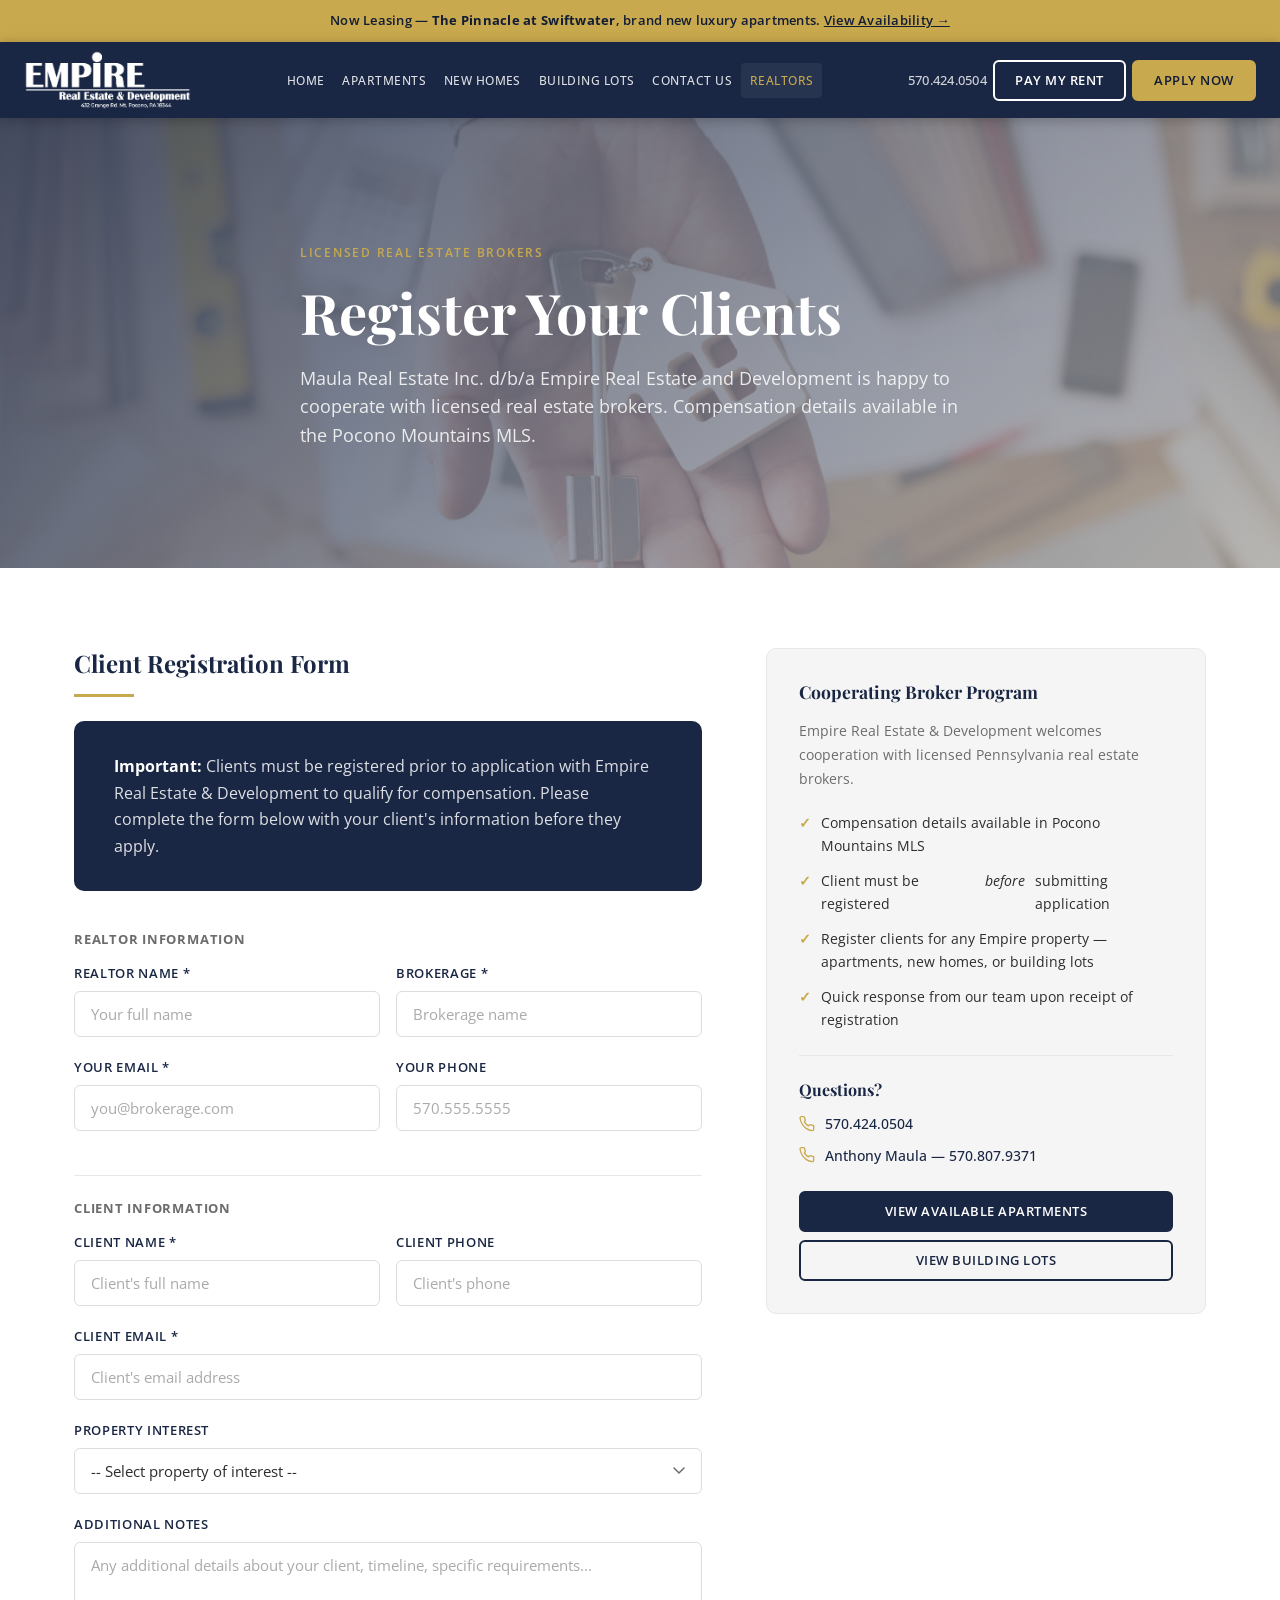
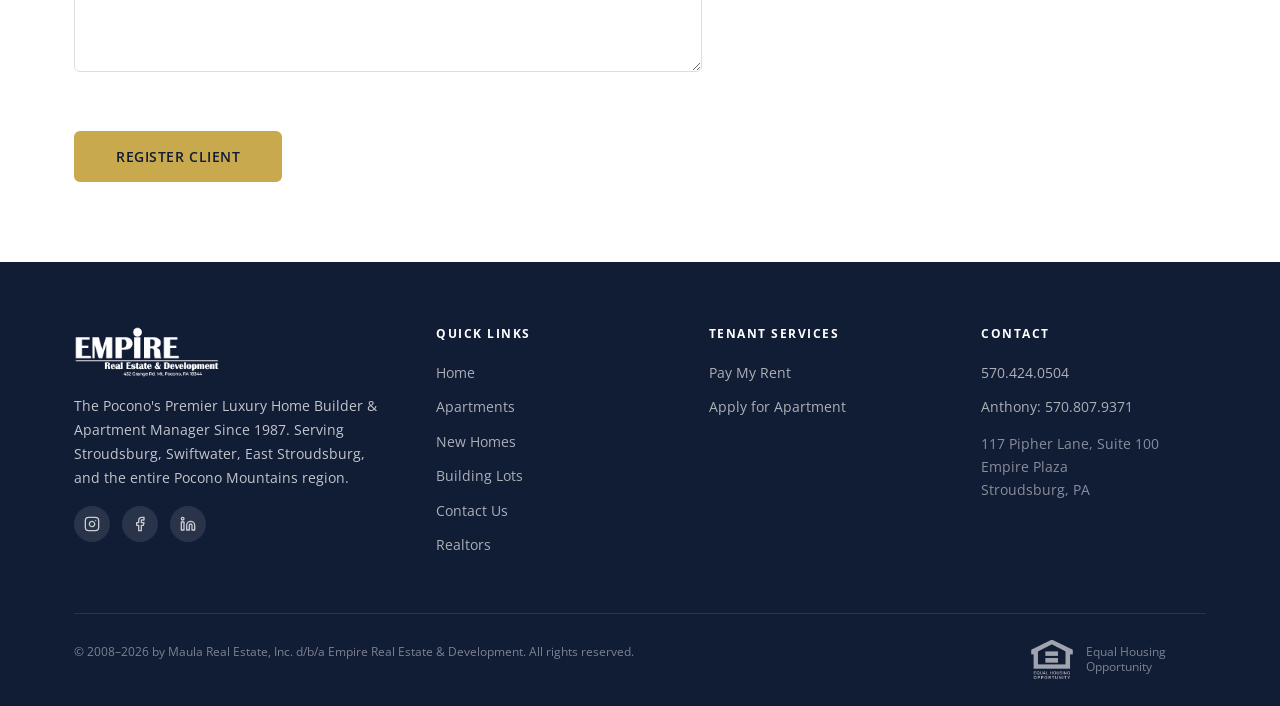
<file: realtors.html>
<!DOCTYPE html>
<html lang="en">
<head>
  <meta charset="UTF-8">
  <meta name="viewport" content="width=device-width, initial-scale=1.0">
  <title>Realtor Registration | Empire Real Estate</title>
  <meta name="description" content="Licensed real estate brokers — register your clients with Empire Real Estate &amp; Development to qualify for MLS compensation. Pocono Mountains, PA.">

  <!-- Open Graph -->
  <meta property="og:type"        content="website">
  <meta property="og:url"         content="https://www.empireunlimited.com/realtors.html">
  <meta property="og:title"       content="Realtor Registration | Empire Real Estate">
  <meta property="og:description" content="Register your clients with Empire Real Estate &amp; Development. Compensation details available in the Pocono Mountains MLS.">
  <meta property="og:image"       content="https://bzuracyber.github.io/empireunlimited/images/brand/02-logo-navbar.png">

  <!-- Favicon -->
  <link rel="icon"             href="favicon.ico" sizes="any">
  <link rel="icon"             href="images/favicon-32x32.png" type="image/png" sizes="32x32">
  <link rel="icon"             href="images/favicon-16x16.png" type="image/png" sizes="16x16">
  <link rel="apple-touch-icon" href="images/apple-touch-icon.png">

  <!-- Fonts -->
  <link rel="preconnect" href="https://fonts.googleapis.com">
  <link rel="preconnect" href="https://fonts.gstatic.com" crossorigin>
  <link href="https://fonts.googleapis.com/css2?family=Playfair+Display:ital,wght@0,400;0,600;0,700;1,400&family=Open+Sans:wght@300;400;500;600&display=swap" rel="stylesheet">

  <link rel="stylesheet" href="css/style.css">
</head>
<body>

<!-- ===== INFO BANNER ===== -->
<div class="info-banner">
  <p>Now Leasing — <strong>The Pinnacle at Swiftwater</strong>, brand new luxury apartments. <a href="apartments.html#pinnacle">View Availability &rarr;</a></p>
</div>

<!-- ===== HEADER ===== -->
<header class="site-header">
  <div class="header-inner">
    <a href="index.html" class="header-logo" aria-label="Empire Real Estate — Home">
      <img src="images/brand/02-logo-navbar.png" alt="Empire Real Estate &amp; Development">
    </a>
    <button class="nav-toggle" aria-label="Toggle navigation" aria-expanded="false"><svg xmlns="http://www.w3.org/2000/svg" width="24" height="24" viewBox="0 0 24 24" fill="none" stroke="currentColor" stroke-width="2" stroke-linecap="round" stroke-linejoin="round"><line x1="3" y1="6" x2="21" y2="6"/><line x1="3" y1="12" x2="21" y2="12"/><line x1="3" y1="18" x2="21" y2="18"/></svg></button>
    <nav class="header-nav" aria-label="Main navigation">
      <a href="index.html">Home</a>
      <a href="apartments.html">Apartments</a>
      <a href="new-homes.html">New Homes</a>
      <a href="building-lots.html">Building Lots</a>
      <a href="contact.html">Contact Us</a>
      <a href="realtors.html">Realtors</a>
      <div class="nav-mobile-ctas">
        <a href="https://empirerealestate.appfolio.com/connect/users/sign_in" class="btn btn-outline" target="_blank" rel="noopener noreferrer">Pay My Rent</a>
        <a href="https://empirerealestate.appfolio.com/listings/e20c38e4-67cb-4329-a742-0ed7de49cdbc/apply?source=Website" class="btn btn-primary" target="_blank" rel="noopener noreferrer">Apply Now</a>
      </div>
    </nav>
    <div class="header-ctas">
      <span class="header-phone"><a href="tel:5704240504">570.424.0504</a></span>
      <a href="https://empirerealestate.appfolio.com/connect/users/sign_in" class="btn btn-outline btn-sm" target="_blank" rel="noopener noreferrer">Pay My Rent</a>
      <a href="https://empirerealestate.appfolio.com/listings/e20c38e4-67cb-4329-a742-0ed7de49cdbc/apply?source=Website" class="btn btn-primary btn-sm" target="_blank" rel="noopener noreferrer">Apply Now</a>
    </div>
  </div>
</header>

<!-- ===== HERO ===== -->
<section class="hero" style="min-height:50vh;">
  <div class="hero-bg" style="background-image: url('images/realtors/01-hero-realtors.jpg');"></div>
  <div class="container hero-inner" style="display:flex;align-items:center;min-height:50vh;">
    <div class="hero-content">
      <span class="hero-eyebrow">Licensed Real Estate Brokers</span>
      <h1>Register Your Clients</h1>
      <p class="hero-sub">Maula Real Estate Inc. d/b/a Empire Real Estate and Development is happy to cooperate with licensed real estate brokers. Compensation details available in the Pocono Mountains MLS.</p>
    </div>
  </div>
</section>

<!-- ===== MAIN ===== -->
<section class="section">
  <div class="container">
    <div style="display:grid;grid-template-columns:1fr 440px;gap:4rem;align-items:start;">

      <!-- Registration Form -->
      <div>
        <h2 style="font-size:1.5rem;margin-bottom:.5rem;">Client Registration Form</h2>
        <div class="gold-rule"></div>

        <div class="realtor-info">
          <p><strong style="color:var(--white);">Important:</strong> Clients must be registered prior to application with Empire Real Estate &amp; Development to qualify for compensation. Please complete the form below with your client's information before they apply.</p>
        </div>

        <form action="https://formspree.io/f/YOUR_REALTOR_FORM_ID" method="POST" data-formspree>

          <h3 style="font-size:1.05rem;margin-bottom:1rem;color:var(--text-muted);font-family:var(--font-sans);text-transform:uppercase;letter-spacing:.06em;font-size:.8rem;">Realtor Information</h3>

          <div class="form-row">
            <div class="form-group">
              <label for="r-name">Realtor Name *</label>
              <input type="text" id="r-name" name="realtor_name" class="form-control" placeholder="Your full name" required>
            </div>
            <div class="form-group">
              <label for="r-brokerage">Brokerage *</label>
              <input type="text" id="r-brokerage" name="brokerage" class="form-control" placeholder="Brokerage name" required>
            </div>
          </div>
          <div class="form-row">
            <div class="form-group">
              <label for="r-email">Your Email *</label>
              <input type="email" id="r-email" name="realtor_email" class="form-control" placeholder="you@brokerage.com" required>
            </div>
            <div class="form-group">
              <label for="r-phone">Your Phone</label>
              <input type="tel" id="r-phone" name="realtor_phone" class="form-control" placeholder="570.555.5555">
            </div>
          </div>

          <hr style="border:none;border-top:1px solid var(--gray);margin:1.5rem 0;">
          <h3 style="font-size:.8rem;margin-bottom:1rem;color:var(--text-muted);font-family:var(--font-sans);text-transform:uppercase;letter-spacing:.06em;">Client Information</h3>

          <div class="form-row">
            <div class="form-group">
              <label for="c-name">Client Name *</label>
              <input type="text" id="c-name" name="client_name" class="form-control" placeholder="Client's full name" required>
            </div>
            <div class="form-group">
              <label for="c-phone">Client Phone</label>
              <input type="tel" id="c-phone" name="client_phone" class="form-control" placeholder="Client's phone">
            </div>
          </div>
          <div class="form-group">
            <label for="c-email">Client Email *</label>
            <input type="email" id="c-email" name="client_email" class="form-control" placeholder="Client's email address" required>
          </div>
          <div class="form-group">
            <label for="c-interest">Property Interest</label>
            <select id="c-interest" name="property_interest" class="form-control">
              <option value="">-- Select property of interest --</option>
              <option value="The Pinnacle at Swiftwater">The Pinnacle at Swiftwater (New Construction)</option>
              <option value="Swiftwater Apartments">Swiftwater Apartments</option>
              <option value="Orchard Street Apartments">Orchard Street Apartments</option>
              <option value="Mt. Nebo Road Apartments">Mt. Nebo Road Apartments</option>
              <option value="New Home Construction">New Home Construction</option>
              <option value="Castle Hill Manor (Building Lot)">Castle Hill Manor (Building Lot)</option>
              <option value="Michael's Creek at Woodale (Building Lot)">Michael's Creek at Woodale (Building Lot)</option>
              <option value="Colts Ridge at Meadowbrook (Building Lot)">Colts Ridge at Meadowbrook (Building Lot)</option>
              <option value="Multiple / Undecided">Multiple / Undecided</option>
            </select>
          </div>
          <div class="form-group">
            <label for="r-message">Additional Notes</label>
            <textarea id="r-message" name="message" class="form-control" placeholder="Any additional details about your client, timeline, specific requirements..." rows="4"></textarea>
          </div>

          <input type="hidden" name="_subject" value="Realtor Client Registration — Empire Real Estate">

          <div class="form-message" style="font-size:.875rem;margin-bottom:.75rem;"></div>
          <button type="submit" class="btn btn-primary" style="padding:.875rem 2.5rem;">Register Client</button>
        </form>
      </div>

      <!-- Sidebar -->
      <div>
        <div style="background:var(--gray-light);border-radius:10px;padding:2rem;border:1px solid var(--gray);position:sticky;top:100px;">
          <h3 style="font-size:1.1rem;margin-bottom:1rem;">Cooperating Broker Program</h3>
          <p style="font-size:.9rem;color:var(--text-muted);">Empire Real Estate &amp; Development welcomes cooperation with licensed Pennsylvania real estate brokers.</p>

          <ul style="margin-top:1.25rem;display:flex;flex-direction:column;gap:.75rem;">
            <li style="display:flex;align-items:flex-start;gap:.6rem;font-size:.875rem;">
              <span style="color:var(--gold);font-weight:700;flex-shrink:0;">✓</span>
              Compensation details available in Pocono Mountains MLS
            </li>
            <li style="display:flex;align-items:flex-start;gap:.6rem;font-size:.875rem;">
              <span style="color:var(--gold);font-weight:700;flex-shrink:0;">✓</span>
              Client must be registered <em>before</em> submitting application
            </li>
            <li style="display:flex;align-items:flex-start;gap:.6rem;font-size:.875rem;">
              <span style="color:var(--gold);font-weight:700;flex-shrink:0;">✓</span>
              Register clients for any Empire property — apartments, new homes, or building lots
            </li>
            <li style="display:flex;align-items:flex-start;gap:.6rem;font-size:.875rem;">
              <span style="color:var(--gold);font-weight:700;flex-shrink:0;">✓</span>
              Quick response from our team upon receipt of registration
            </li>
          </ul>

          <hr style="border:none;border-top:1px solid var(--gray);margin:1.5rem 0;">

          <h3 style="font-size:1rem;margin-bottom:.75rem;">Questions?</h3>
          <div style="display:flex;flex-direction:column;gap:.5rem;">
            <div style="display:flex;align-items:center;gap:.6rem;font-size:.875rem;">
              <svg xmlns="http://www.w3.org/2000/svg" width="16" height="16" viewBox="0 0 24 24" fill="none" stroke="var(--gold)" stroke-width="2" stroke-linecap="round" stroke-linejoin="round"><path d="M22 16.92v3a2 2 0 0 1-2.18 2 19.79 19.79 0 0 1-8.63-3.07A19.5 19.5 0 0 1 4.69 12 19.79 19.79 0 0 1 1.61 3.3 2 2 0 0 1 3.58 1h3a2 2 0 0 1 2 1.72 12.84 12.84 0 0 0 .7 2.81 2 2 0 0 1-.45 2.11L8.09 8.91a16 16 0 0 0 6 6l1.27-1.27a2 2 0 0 1 2.11-.45 12.84 12.84 0 0 0 2.81.7A2 2 0 0 1 22 16.92z"/></svg>
              <a href="tel:5704240504" style="color:var(--navy);font-weight:500;">570.424.0504</a>
            </div>
            <div style="display:flex;align-items:center;gap:.6rem;font-size:.875rem;">
              <svg xmlns="http://www.w3.org/2000/svg" width="16" height="16" viewBox="0 0 24 24" fill="none" stroke="var(--gold)" stroke-width="2" stroke-linecap="round" stroke-linejoin="round"><path d="M22 16.92v3a2 2 0 0 1-2.18 2 19.79 19.79 0 0 1-8.63-3.07A19.5 19.5 0 0 1 4.69 12 19.79 19.79 0 0 1 1.61 3.3 2 2 0 0 1 3.58 1h3a2 2 0 0 1 2 1.72 12.84 12.84 0 0 0 .7 2.81 2 2 0 0 1-.45 2.11L8.09 8.91a16 16 0 0 0 6 6l1.27-1.27a2 2 0 0 1 2.11-.45 12.84 12.84 0 0 0 2.81.7A2 2 0 0 1 22 16.92z"/></svg>
              <a href="tel:5708079371" style="color:var(--navy);font-weight:500;">Anthony Maula — 570.807.9371</a>
            </div>
          </div>

          <div style="margin-top:1.5rem;">
            <a href="apartments.html" class="btn btn-navy btn-sm" style="width:100%;text-align:center;display:block;margin-bottom:.5rem;">View Available Apartments</a>
            <a href="building-lots.html" class="btn btn-outline-navy btn-sm" style="width:100%;text-align:center;display:block;">View Building Lots</a>
          </div>
        </div>
      </div>

    </div>
  </div>
</section>

<!-- ===== FOOTER ===== -->
<footer class="site-footer">
  <div class="container">
    <div class="footer-grid">
      <div class="footer-brand">
        <div class="logo">
          <a href="index.html">
            <img src="images/brand/02-logo-navbar.png" alt="Empire Real Estate &amp; Development">
          </a>
        </div>
        <p>The Pocono's Premier Luxury Home Builder &amp; Apartment Manager Since 1987. Serving Stroudsburg, Swiftwater, East Stroudsburg, and the entire Pocono Mountains region.</p>
        <div class="footer-social">
          <a href="https://www.instagram.com/empireapartments" target="_blank" rel="noopener noreferrer" aria-label="Instagram">
            <svg xmlns="http://www.w3.org/2000/svg" viewBox="0 0 24 24" fill="none" stroke="currentColor" stroke-width="2" stroke-linecap="round" stroke-linejoin="round"><rect x="2" y="2" width="20" height="20" rx="5" ry="5"/><path d="M16 11.37A4 4 0 1 1 12.63 8 4 4 0 0 1 16 11.37z"/><line x1="17.5" y1="6.5" x2="17.51" y2="6.5"/></svg>
          </a>
          <a href="https://www.facebook.com/empireapartments" target="_blank" rel="noopener noreferrer" aria-label="Facebook">
            <svg xmlns="http://www.w3.org/2000/svg" viewBox="0 0 24 24" fill="none" stroke="currentColor" stroke-width="2" stroke-linecap="round" stroke-linejoin="round"><path d="M18 2h-3a5 5 0 0 0-5 5v3H7v4h3v8h4v-8h3l1-4h-4V7a1 1 0 0 1 1-1h3z"/></svg>
          </a>
          <a href="https://www.linkedin.com/company/empire-real-estate-and-development/about/" target="_blank" rel="noopener noreferrer" aria-label="LinkedIn">
            <svg xmlns="http://www.w3.org/2000/svg" viewBox="0 0 24 24" fill="none" stroke="currentColor" stroke-width="2" stroke-linecap="round" stroke-linejoin="round"><path d="M16 8a6 6 0 0 1 6 6v7h-4v-7a2 2 0 0 0-2-2 2 2 0 0 0-2 2v7h-4v-7a6 6 0 0 1 6-6z"/><rect x="2" y="9" width="4" height="12"/><circle cx="4" cy="4" r="2"/></svg>
          </a>
        </div>
      </div>
      <div class="footer-col">
        <h4>Quick Links</h4>
        <ul>
          <li><a href="index.html">Home</a></li>
          <li><a href="apartments.html">Apartments</a></li>
          <li><a href="new-homes.html">New Homes</a></li>
          <li><a href="building-lots.html">Building Lots</a></li>
          <li><a href="contact.html">Contact Us</a></li>
          <li><a href="realtors.html">Realtors</a></li>
        </ul>
      </div>
      <div class="footer-col">
        <h4>Tenant Services</h4>
        <ul>
          <li><a href="https://empirerealestate.appfolio.com/connect/users/sign_in" target="_blank" rel="noopener noreferrer">Pay My Rent</a></li>
          <li><a href="https://empirerealestate.appfolio.com/listings/e20c38e4-67cb-4329-a742-0ed7de49cdbc/apply?source=Website" target="_blank" rel="noopener noreferrer">Apply for Apartment</a></li>
        </ul>
      </div>
      <div class="footer-col">
        <h4>Contact</h4>
        <ul>
          <li><a href="tel:5704240504">570.424.0504</a></li>
          <li><a href="tel:5708079371">Anthony: 570.807.9371</a></li>
          <li style="color:rgba(255,255,255,.5);font-size:.875rem;padding:.25rem 0;">117 Pipher Lane, Suite 100<br>Empire Plaza<br>Stroudsburg, PA</li>
        </ul>
      </div>
    </div>
    <div class="footer-bottom">
      <p>&copy; 2008&ndash;2026 by Maula Real Estate, Inc. d/b/a Empire Real Estate &amp; Development. All rights reserved.</p>
      <div class="equal-housing">
        <img src="images/brand/03-equal-housing-logo.png" alt="Equal Housing Opportunity">
        <span>Equal Housing Opportunity</span>
      </div>
    </div>
  </div>
</footer>

<script src="js/main.js"></script>

<style>
/* Mobile grid overrides for inline styles */
@media (max-width: 640px) {
  /* Realtor profile: 2-column grid to single column on mobile */
  div[style*="display:grid"][style*="grid-template-columns:1fr 440px"] {
    grid-template-columns: 1fr !important;
    gap: 2rem !important;
  }
}
</style>

</body>
</html>
</file>
<file: css/style.css>
/* ============================================================
   Empire Real Estate & Development — Global Stylesheet
   ============================================================ */

/* ---------- Google Fonts Import ---------- */
@import url('https://fonts.googleapis.com/css2?family=Playfair+Display:ital,wght@0,400;0,600;0,700;1,400&family=Open+Sans:wght@300;400;500;600&display=swap');

/* ---------- CSS Variables ---------- */
:root {
  --navy:       #1a2744;
  --navy-dark:  #111c35;
  --gold:       #c9a94e;
  --gold-light: #dfc07a;
  --white:      #ffffff;
  --off-white:  #f8f7f4;
  --gray-light: #f5f5f5;
  --gray:       #e8e8e8;
  --charcoal:   #2d2d2d;
  --text-muted: #6c6c6c;
  --border:     #ddd;

  --font-serif:  'Playfair Display', Georgia, serif;
  --font-sans:   'Open Sans', -apple-system, BlinkMacSystemFont, sans-serif;

  --shadow-sm:  0 2px 8px rgba(0,0,0,.08);
  --shadow-md:  0 4px 20px rgba(0,0,0,.12);
  --shadow-lg:  0 8px 40px rgba(0,0,0,.16);
  --radius:     6px;
  --transition: 0.25s ease;
}

/* ---------- Reset & Base ---------- */
*, *::before, *::after { box-sizing: border-box; margin: 0; padding: 0; }

html {
  scroll-behavior: smooth;
  font-size: 16px;
  max-width: 100vw;
  overflow-x: hidden;
}

body {
  font-family: var(--font-sans);
  color: var(--charcoal);
  background: var(--white);
  line-height: 1.65;
  -webkit-font-smoothing: antialiased;
  overflow-x: hidden;
  max-width: 100vw;
}

img, video, iframe, embed, object { max-width: 100%; }
img { height: auto; display: block; }
a  { color: var(--navy); text-decoration: none; transition: color var(--transition); }
a:hover { color: var(--gold); }
ul { list-style: none; }

h1,h2,h3,h4,h5 {
  font-family: var(--font-serif);
  color: var(--navy);
  line-height: 1.25;
}

p { margin-bottom: 1rem; }
p:last-child { margin-bottom: 0; }

/* ---------- Utility ---------- */
.container {
  max-width: 1180px;
  margin: 0 auto;
  padding: 0 1.5rem;
}

@media (max-width: 480px) {
  .container { padding: 0 1rem; }
}

.section { padding: 5rem 0; }
.section-alt { background: var(--gray-light); }
.section-navy { background: var(--navy); color: var(--white); }
.section-navy h2, .section-navy h3, .section-navy p { color: var(--white); }

.section-heading {
  font-size: clamp(1.75rem, 3vw, 2.5rem);
  margin-bottom: .5rem;
}
.section-subheading {
  font-size: 1.05rem;
  color: var(--text-muted);
  max-width: 680px;
  margin-bottom: 3rem;
}
.section-navy .section-subheading { color: rgba(255,255,255,.75); }

.gold-rule {
  width: 60px;
  height: 3px;
  background: var(--gold);
  margin: 1rem 0 1.5rem;
}
.gold-rule.centered { margin-left: auto; margin-right: auto; }

.text-center { text-align: center; }
.text-gold   { color: var(--gold); }

/* ---------- Buttons ---------- */
.btn {
  display: inline-block;
  padding: .75rem 1.75rem;
  border-radius: var(--radius);
  font-family: var(--font-sans);
  font-size: .875rem;
  font-weight: 600;
  letter-spacing: .04em;
  text-transform: uppercase;
  cursor: pointer;
  border: 2px solid transparent;
  transition: all var(--transition);
  white-space: nowrap;
}

.btn-primary {
  background: var(--gold);
  color: var(--navy-dark);
  border-color: var(--gold);
}
.btn-primary:hover {
  background: var(--gold-light);
  border-color: var(--gold-light);
  color: var(--navy-dark);
  transform: translateY(-1px);
  box-shadow: 0 4px 16px rgba(201,169,78,.4);
}

.btn-outline {
  background: transparent;
  color: var(--white);
  border-color: var(--white);
}
.btn-outline:hover {
  background: var(--white);
  color: var(--navy);
  transform: translateY(-1px);
}

.btn-navy {
  background: var(--navy);
  color: var(--white);
  border-color: var(--navy);
}
.btn-navy:hover {
  background: var(--navy-dark);
  border-color: var(--navy-dark);
  color: var(--white);
  transform: translateY(-1px);
}

.btn-outline-navy {
  background: transparent;
  color: var(--navy);
  border-color: var(--navy);
}
.btn-outline-navy:hover {
  background: var(--navy);
  color: var(--white);
}

.btn-sm { padding: .5rem 1.25rem; font-size: .8rem; }

/* ---------- Header / Navbar ---------- */
.site-header {
  position: sticky;
  top: 0;
  z-index: 1000;
  background: var(--navy);
  box-shadow: 0 2px 12px rgba(0,0,0,.25);
}

.header-inner {
  display: flex;
  align-items: center;
  justify-content: space-between;
  gap: .5rem;
  padding: .5rem 1.5rem;
  overflow: hidden;
  max-width: 1280px;
  margin: 0 auto;
}

.header-logo img {
  height: 60px;
  width: auto;
  max-width: 200px;
  transition: opacity var(--transition);
}
.header-logo:hover img { opacity: .85; }

.header-nav {
  display: flex;
  align-items: center;
  gap: 0;
  flex: 1;
  justify-content: center;
  flex-wrap: nowrap;
}

.header-nav a {
  color: rgba(255,255,255,.85);
  font-size: .75rem;
  font-weight: 500;
  letter-spacing: .04em;
  text-transform: uppercase;
  padding: .5rem .55rem;
  border-radius: 4px;
  transition: all var(--transition);
  white-space: nowrap;
}
.header-nav a:hover,
.header-nav a.active {
  color: var(--gold);
  background: rgba(255,255,255,.06);
}

.header-ctas {
  display: flex;
  align-items: center;
  gap: .4rem;
  flex-shrink: 0;
}

.header-phone {
  color: rgba(255,255,255,.7);
  font-size: .8rem;
  letter-spacing: .02em;
  white-space: nowrap;
}
.header-phone a {
  color: rgba(255,255,255,.8);
  font-weight: 500;
}
.header-phone a:hover { color: var(--gold); }

.nav-toggle {
  display: none;
  background: none;
  border: 1px solid rgba(255,255,255,.3);
  color: var(--white);
  padding: .4rem .7rem;
  border-radius: 4px;
  cursor: pointer;
  font-size: 1.2rem;
  line-height: 1;
  touch-action: manipulation;
  -webkit-tap-highlight-color: transparent;
  user-select: none;
  -webkit-user-select: none;
  position: relative;
  z-index: 1001;
}

/* Mobile nav */
/* Mobile CTA group inside hamburger menu — hidden on desktop */
.nav-mobile-ctas { display: none; }

/* Tight nav spacing for 900px–1100px range */
@media (min-width: 901px) and (max-width: 1100px) {
  .header-nav a {
    font-size: .7rem;
    padding: .4rem .45rem;
  }
}

@media (max-width: 768px) {
  .header-logo img { height: 64px; max-width: 200px; }
  .nav-toggle { display: block; }

  .header-nav {
    display: none;
    flex-direction: column;
    position: absolute;
    top: 100%;
    left: 0;
    right: 0;
    background: var(--navy-dark);
    padding: 1rem 1.5rem 1.5rem;
    gap: .25rem;
    border-top: 1px solid rgba(255,255,255,.1);
  }
  .header-nav.open { display: flex; }
  .header-nav a { padding: .6rem 1rem; width: 100%; }

  .header-phone { display: none; }

  /* Hide desktop CTA buttons — they live in the hamburger on mobile */
  .header-ctas { display: none; }

  /* CTA buttons shown inside the open hamburger menu */
  .nav-mobile-ctas {
    display: flex;
    gap: .75rem;
    padding: .75rem 1rem .25rem;
    margin-top: .25rem;
    border-top: 1px solid rgba(255,255,255,.15);
    flex-wrap: wrap;
  }
  .nav-mobile-ctas .btn {
    flex: 1;
    text-align: center;
    font-size: .85rem;
    padding: .65rem 1rem;
    min-width: 120px;
  }
}

@media (max-width: 480px) {
  .header-logo img { height: 48px; max-width: 150px; }
}

/* ---------- Hero Sections ---------- */
.hero {
  position: relative;
  min-height: 80vh;
  display: flex;
  align-items: center;
  overflow: hidden;
  background: var(--navy-dark);
}

.hero-inner { min-height: 80vh; }

.hero-bg {
  position: absolute;
  inset: 0;
  background-size: cover;
  background-position: center;
  background-repeat: no-repeat;
}
.hero-bg::after {
  content: '';
  position: absolute;
  inset: 0;
  background: linear-gradient(
    135deg,
    rgba(26,39,68,.78) 0%,
    rgba(26,39,68,.45) 60%,
    rgba(0,0,0,.25) 100%
  );
}

.hero-content {
  position: relative;
  z-index: 2;
  max-width: 680px;
  padding: 4rem 0;
}

.hero-eyebrow {
  display: inline-block;
  font-size: .78rem;
  font-weight: 600;
  letter-spacing: .14em;
  text-transform: uppercase;
  color: var(--gold);
  margin-bottom: 1rem;
}

.hero h1 {
  font-size: clamp(2rem, 4.5vw, 3.5rem);
  color: var(--white);
  margin-bottom: 1.25rem;
  line-height: 1.15;
}

.hero-sub {
  font-size: 1.1rem;
  color: rgba(255,255,255,.85);
  margin-bottom: 2rem;
  line-height: 1.6;
}

.hero-btns {
  display: flex;
  gap: 1rem;
  flex-wrap: wrap;
}

/* Page hero (shorter) */
.page-hero {
  min-height: 40vh;
  display: flex;
  align-items: center;
  background: var(--navy);
  position: relative;
  overflow: hidden;
}
.page-hero-bg {
  position: absolute;
  inset: 0;
  background-size: cover;
  background-position: center;
  opacity: .3;
}
.page-hero-content {
  position: relative;
  z-index: 2;
  padding: 3rem 0;
}
.page-hero h1 {
  font-size: clamp(1.8rem, 3.5vw, 2.75rem);
  color: var(--white);
  margin-bottom: .5rem;
}
.page-hero p {
  color: rgba(255,255,255,.8);
  font-size: 1.05rem;
}

/* ---------- Features Grid ---------- */
.features-grid {
  display: grid;
  grid-template-columns: repeat(auto-fit, minmax(240px, 1fr));
  gap: 2rem;
  margin-top: 2.5rem;
  overflow: hidden;
}

.feature-card {
  background: var(--white);
  border: 1px solid var(--gray);
  border-radius: var(--radius);
  padding: 2rem 1.5rem;
  transition: all var(--transition);
}
.feature-card:hover {
  transform: translateY(-3px);
  box-shadow: var(--shadow-md);
  border-color: var(--gold);
}
.feature-icon {
  width: 48px;
  height: 48px;
  display: flex;
  align-items: center;
  justify-content: center;
  background: var(--gold);
  border-radius: 50%;
  padding: 12px;
  margin-bottom: 1rem;
  flex-shrink: 0;
}
.feature-icon svg {
  width: 24px;
  height: 24px;
  stroke: var(--navy-dark);
  flex-shrink: 0;
}
.feature-card h3 {
  font-size: 1.05rem;
  margin-bottom: .5rem;
}
.feature-card p {
  font-size: .9rem;
  color: var(--text-muted);
}

/* ---------- Why Choose Empire Cards ---------- */
.why-empire-grid {
  display: grid;
  grid-template-columns: repeat(4, 1fr);
  gap: 1rem;
}

.why-card {
  background: rgba(255,255,255,.05);
  border: 1px solid rgba(201,169,78,.2);
  border-radius: 10px;
  overflow: hidden;
  transition: all var(--transition);
}

.why-card:hover {
  background: rgba(255,255,255,.09);
  border-color: rgba(201,169,78,.55);
  transform: translateY(-3px);
}

.why-card-photo {
  aspect-ratio: 4 / 3;
  overflow: hidden;
}

.why-card-photo img {
  width: 100%;
  height: 100%;
  object-fit: cover;
  display: block;
  filter: brightness(.8) saturate(.9);
  transition: filter var(--transition);
}

.why-card:hover .why-card-photo img {
  filter: brightness(.95) saturate(1.1);
}

.why-card-body {
  padding: 1rem 1rem .9rem;
}

.why-card-title {
  font-family: var(--font-sans);
  font-size: .8rem;
  font-weight: 700;
  text-transform: uppercase;
  letter-spacing: .07em;
  color: var(--gold);
  margin-bottom: .35rem;
}

.why-card-desc {
  font-size: .8rem;
  color: rgba(255,255,255,.6);
  line-height: 1.55;
  margin: 0;
}

@media (max-width: 768px) {
  .why-empire-grid { grid-template-columns: repeat(2, 1fr); }
}

@media (max-width: 480px) {
  .why-empire-grid { grid-template-columns: 1fr 1fr; gap: .75rem; }
  .why-card-body { padding: .75rem; }
}

/* ---------- Locations ---------- */
.locations-list {
  display: flex;
  gap: 1rem;
  flex-wrap: wrap;
  margin-top: 2rem;
  justify-content: center;
}
.location-pill {
  background: var(--gold);
  color: var(--navy-dark);
  font-weight: 600;
  font-size: .875rem;
  padding: .5rem 1.4rem;
  border-radius: 30px;
  letter-spacing: .04em;
}

/* ---------- Social Section ---------- */
.social-section {
  text-align: center;
  padding: 3.5rem 0;
  background: var(--off-white);
  border-top: 1px solid var(--gray);
  border-bottom: 1px solid var(--gray);
}
.social-section h2 { margin-bottom: .5rem; }
.social-links {
  display: flex;
  gap: .75rem;
  justify-content: center;
  flex-wrap: wrap;
  padding: 0 1rem;
  margin-top: 1.5rem;
}
.social-links a {
  display: flex;
  align-items: center;
  gap: .5rem;
  background: var(--navy);
  color: var(--white);
  padding: .65rem 1.25rem;
  border-radius: 30px;
  font-size: .875rem;
  font-weight: 500;
  transition: all var(--transition);
}
.social-links a:hover {
  background: var(--gold);
  color: var(--navy-dark);
  transform: translateY(-2px);
}
.social-links svg { width: 18px; height: 18px; flex-shrink: 0; }

@media (max-width: 600px) {
  .social-links {
    gap: .5rem;
    padding: 0 .5rem;
  }
  .social-links a {
    font-size: .78rem;
    padding: .55rem .9rem;
    gap: .35rem;
  }
  .social-links svg {
    width: 15px;
    height: 15px;
  }
  .social-section {
    padding: 2.5rem 1rem;
  }
}

/* ---------- Apartment Cards ---------- */
.apt-grid {
  display: grid;
  gap: 2.5rem;
  margin-top: 2rem;
}

/* Featured property */
.apt-card-featured {
  background: var(--white);
  border-radius: 10px;
  overflow: hidden;
  box-shadow: var(--shadow-lg);
  border: 2px solid var(--gold);
}

.apt-card {
  background: var(--white);
  border-radius: 10px;
  overflow: hidden;
  box-shadow: var(--shadow-sm);
  border: 1px solid var(--gray);
  transition: all var(--transition);
}
.apt-card:hover {
  box-shadow: var(--shadow-md);
  transform: translateY(-2px);
}

.apt-badge {
  display: inline-block;
  background: var(--gold);
  color: var(--navy-dark);
  font-size: .7rem;
  font-weight: 700;
  letter-spacing: .08em;
  text-transform: uppercase;
  padding: .3rem .8rem;
  border-radius: 3px;
  margin-bottom: .75rem;
}
.apt-badge.new { background: #e85c2b; color: #fff; }
.apt-badge.leasing { background: #2b8c4e; color: #fff; }
.apt-badge.unavailable { background: var(--gray); color: var(--text-muted); }

/* Gallery */
.apt-gallery {
  position: relative;
  overflow: hidden;
  aspect-ratio: 16/9;
  background: var(--gray);
}
.apt-gallery-featured {
  aspect-ratio: 21/9;
}
.apt-gallery img {
  width: 100%;
  height: 100%;
  object-fit: cover;
  display: none;
  transition: opacity .3s;
}
.apt-gallery img.active { display: block; }
.gallery-btn {
  position: absolute;
  top: 50%;
  transform: translateY(-50%);
  background: rgba(26,39,68,.7);
  color: var(--white);
  border: none;
  width: 40px;
  height: 40px;
  border-radius: 50%;
  cursor: pointer;
  font-size: 1.1rem;
  display: flex;
  align-items: center;
  justify-content: center;
  transition: background var(--transition);
  z-index: 5;
}
.gallery-btn:hover { background: var(--gold); color: var(--navy-dark); }
.gallery-btn.prev { left: 12px; }
.gallery-btn.next { right: 12px; }
.gallery-dots {
  position: absolute;
  bottom: 10px;
  left: 50%;
  transform: translateX(-50%);
  display: flex;
  gap: 6px;
  z-index: 5;
}
.gallery-dot {
  width: 8px; height: 8px;
  border-radius: 50%;
  background: rgba(255,255,255,.5);
  border: none; cursor: pointer;
  transition: background var(--transition);
}
.gallery-dot.active { background: var(--gold); }

.apt-body {
  padding: 1.75rem 2rem;
}
.apt-body-featured { padding: 2rem 2.5rem; }

.apt-title {
  font-size: 1.5rem;
  margin-bottom: .3rem;
}
.apt-title-featured { font-size: 1.9rem; }

.apt-location {
  color: var(--text-muted);
  font-size: .9rem;
  margin-bottom: 1rem;
  display: flex;
  align-items: center;
  gap: .35rem;
}
.apt-location svg { width: 14px; height: 14px; flex-shrink: 0; color: var(--gold); }

.apt-meta {
  display: flex;
  gap: 1.5rem;
  flex-wrap: wrap;
  margin-bottom: 1.25rem;
  padding-bottom: 1.25rem;
  border-bottom: 1px solid var(--gray);
}
.apt-meta-item {
  display: flex;
  flex-direction: column;
  gap: .15rem;
}
.apt-meta-label {
  font-size: .72rem;
  text-transform: uppercase;
  letter-spacing: .06em;
  color: var(--text-muted);
  font-weight: 600;
}
.apt-meta-value {
  font-size: .95rem;
  font-weight: 600;
  color: var(--navy);
}
.apt-price { font-size: 1.2rem; color: var(--gold); font-family: var(--font-serif); }

.apt-desc {
  font-size: .925rem;
  color: var(--text-muted);
  margin-bottom: 1.25rem;
  line-height: 1.7;
}

/* Amenities */
.amenities-grid {
  display: grid;
  grid-template-columns: repeat(auto-fill, minmax(200px, 1fr));
  gap: .4rem .75rem;
  margin-bottom: 1.25rem;
}
.amenity-item {
  font-size: .85rem;
  color: var(--charcoal);
  display: flex;
  align-items: center;
  gap: .4rem;
}
.amenity-item::before {
  content: '✓';
  color: var(--gold);
  font-weight: 700;
  font-size: .8rem;
}

.amenities-section-title {
  font-size: .8rem;
  font-weight: 700;
  text-transform: uppercase;
  letter-spacing: .08em;
  color: var(--navy);
  margin: 1rem 0 .5rem;
  font-family: var(--font-sans);
}

.apt-ctas {
  display: flex;
  gap: .75rem;
  flex-wrap: wrap;
  margin-top: 1.5rem;
  padding-top: 1.25rem;
  border-top: 1px solid var(--gray);
}

.apt-ext-links {
  font-size: .8rem;
  color: var(--text-muted);
  margin-top: .75rem;
  display: flex;
  gap: 1rem;
  flex-wrap: wrap;
}
.apt-ext-links a {
  color: var(--text-muted);
  text-decoration: underline;
  font-size: .8rem;
}
.apt-ext-links a:hover { color: var(--navy); }

/* Previously Developed */
.prev-developed {
  margin-top: 4rem;
  padding-top: 3rem;
  border-top: 1px solid var(--gray);
}
.prev-developed-grid {
  display: grid;
  grid-template-columns: repeat(auto-fill, minmax(260px, 1fr));
  gap: 1.5rem;
  margin-top: 1.5rem;
}
.prev-card {
  border-radius: var(--radius);
  overflow: hidden;
  opacity: .7;
  transition: opacity var(--transition);
  border: 1px solid var(--gray);
}
.prev-card:hover { opacity: 1; }
.prev-card-img {
  aspect-ratio: 16/9;
  overflow: hidden;
  background: var(--gray);
}
.prev-card-img img {
  width: 100%;
  height: 100%;
  object-fit: cover;
  filter: grayscale(30%);
  transition: filter var(--transition);
}
.prev-card:hover img { filter: grayscale(0); }
.prev-card-body {
  padding: 1rem 1.25rem;
  background: var(--gray-light);
}
.prev-card-body h3 { font-size: 1rem; }
.prev-card-body p  { font-size: .85rem; color: var(--text-muted); margin-top: .25rem; }

/* ---------- Nearby Highlights ---------- */
.nearby-list {
  display: flex;
  flex-wrap: wrap;
  gap: .5rem .75rem;
  margin-top: .5rem;
}
.nearby-item {
  font-size: .82rem;
  background: var(--gray-light);
  padding: .3rem .75rem;
  border-radius: 20px;
  color: var(--text-muted);
}

/* ---------- Floor Plans ---------- */
.floor-plans {
  display: grid;
  grid-template-columns: repeat(auto-fit, minmax(220px, 1fr));
  gap: 1rem;
  margin-bottom: 1.25rem;
  overflow: hidden;
}
.floor-plan-card {
  background: var(--gray-light);
  border-radius: var(--radius);
  padding: 1.25rem;
  border-left: 3px solid var(--gold);
}
.floor-plan-card h4 {
  font-family: var(--font-serif);
  font-size: 1rem;
  margin-bottom: .25rem;
}
.floor-plan-card .sqft {
  font-size: .82rem;
  color: var(--text-muted);
  margin-bottom: .25rem;
}
.floor-plan-card .price {
  font-size: 1.1rem;
  font-weight: 600;
  color: var(--gold);
  font-family: var(--font-serif);
}

/* ---------- Building Lots ---------- */
.lots-grid {
  display: grid;
  gap: 2.5rem;
  margin-top: 2rem;
}

.lot-card {
  display: grid;
  grid-template-columns: 1fr 1fr;
  gap: 0;
  background: var(--white);
  border-radius: 10px;
  overflow: hidden;
  box-shadow: var(--shadow-sm);
  border: 1px solid var(--gray);
}
.lot-card:nth-child(even) { direction: rtl; }
.lot-card:nth-child(even) > * { direction: ltr; }

.lot-image {
  overflow: hidden;
  aspect-ratio: 4/3;
}
.lot-image img {
  width: 100%; height: 100%;
  object-fit: cover;
  transition: transform .4s ease;
}
.lot-card:hover .lot-image img { transform: scale(1.04); }

.lot-body { padding: 2rem 2.5rem; display: flex; flex-direction: column; justify-content: center; }
.lot-tag {
  display: inline-block;
  background: var(--navy);
  color: var(--white);
  font-size: .7rem;
  font-weight: 600;
  letter-spacing: .08em;
  text-transform: uppercase;
  padding: .25rem .7rem;
  border-radius: 3px;
  margin-bottom: .75rem;
}
.lot-body h3 { font-size: 1.4rem; margin-bottom: .5rem; }
.lot-body .location { color: var(--text-muted); font-size: .9rem; margin-bottom: 1rem; }
.lot-details {
  display: grid;
  grid-template-columns: 1fr 1fr;
  gap: .5rem .75rem;
  margin-bottom: 1.25rem;
}
.lot-detail { font-size: .85rem; }
.lot-detail strong { display: block; font-size: .72rem; text-transform: uppercase; letter-spacing: .05em; color: var(--text-muted); font-weight: 600; }
.lot-price { font-size: 1.4rem; color: var(--gold); font-family: var(--font-serif); font-weight: 700; margin-bottom: 1.25rem; }
.lot-contact { font-size: .85rem; color: var(--text-muted); }
.lot-contact a { color: var(--navy); font-weight: 600; }

@media (max-width: 768px) {
  .lot-card { grid-template-columns: 1fr; direction: ltr; }
  .lot-card:nth-child(even) { direction: ltr; }
  .lot-image { aspect-ratio: 16/9; }
  .lot-body { padding: 1.5rem; }
}

/* ---------- Contact Page ---------- */
.contact-grid {
  display: grid;
  grid-template-columns: 1fr 380px;
  gap: 3rem;
  margin-top: 2rem;
}
@media (max-width: 860px) { .contact-grid { grid-template-columns: 1fr; } }

.contact-sidebar h3 { font-size: 1.2rem; margin-bottom: 1rem; margin-top: 2rem; }
.contact-sidebar h3:first-child { margin-top: 0; }
.contact-info-item {
  display: flex;
  align-items: flex-start;
  gap: .75rem;
  margin-bottom: .75rem;
  font-size: .9rem;
}
.contact-info-item svg { width: 18px; height: 18px; color: var(--gold); flex-shrink: 0; margin-top: .1rem; }
.contact-sidebar .social-links { justify-content: flex-start; flex-wrap: wrap; }
.contact-sidebar .social-links a { font-size: .8rem; padding: .5rem 1rem; }

/* ---------- Forms ---------- */
.form-group {
  margin-bottom: 1.25rem;
}
.form-group label {
  display: block;
  font-size: .82rem;
  font-weight: 600;
  text-transform: uppercase;
  letter-spacing: .05em;
  color: var(--navy);
  margin-bottom: .4rem;
}
.form-control {
  width: 100%;
  padding: .75rem 1rem;
  border: 1.5px solid var(--border);
  border-radius: var(--radius);
  font-family: var(--font-sans);
  font-size: .95rem;
  color: var(--charcoal);
  background: var(--white);
  transition: border-color var(--transition), box-shadow var(--transition);
  -webkit-appearance: none;
}
.form-control:focus {
  outline: none;
  border-color: var(--gold);
  box-shadow: 0 0 0 3px rgba(201,169,78,.15);
}
.form-control::placeholder { color: #aaa; }
textarea.form-control { resize: vertical; min-height: 130px; }
select.form-control { background-image: url("data:image/svg+xml,%3Csvg xmlns='http://www.w3.org/2000/svg' width='12' height='8' viewBox='0 0 12 8'%3E%3Cpath d='M1 1l5 5 5-5' stroke='%236c6c6c' stroke-width='1.5' fill='none' stroke-linecap='round'/%3E%3C/svg%3E"); background-repeat: no-repeat; background-position: right 1rem center; padding-right: 2.5rem; }

.form-row { display: grid; grid-template-columns: 1fr 1fr; gap: 1rem; }
@media (max-width: 600px) { .form-row { grid-template-columns: 1fr; } }

.form-note { font-size: .8rem; color: var(--text-muted); margin-top: .35rem; }

/* ---------- New Homes ---------- */
.new-homes-features {
  display: grid;
  grid-template-columns: repeat(auto-fit, minmax(280px, 1fr));
  gap: 1.5rem;
  margin-top: 2.5rem;
  overflow: hidden;
}
.home-feature-card {
  padding: 1.75rem;
  background: var(--white);
  border-radius: var(--radius);
  border: 1px solid var(--gray);
  box-shadow: var(--shadow-sm);
}
.home-feature-card .icon {
  width: 48px;
  height: 48px;
  background: var(--gold);
  border-radius: 50%;
  display: flex;
  align-items: center;
  justify-content: center;
  padding: 12px;
  margin-bottom: 1rem;
  flex-shrink: 0;
}
.home-feature-card .icon svg {
  stroke: var(--navy-dark);
  width: 24px;
  height: 24px;
  flex-shrink: 0;
}
.home-feature-card h3 { font-size: 1.05rem; margin-bottom: .4rem; }
.home-feature-card p { font-size: .9rem; color: var(--text-muted); }

/* ---------- Realtors ---------- */
.realtor-info {
  background: var(--navy);
  color: var(--white);
  padding: 2rem 2.5rem;
  border-radius: 10px;
  margin-bottom: 2.5rem;
}
.realtor-info p { color: rgba(255,255,255,.85); }

/* ---------- Footer ---------- */
.site-footer {
  background: var(--navy-dark);
  color: rgba(255,255,255,.75);
  padding: 4rem 0 0;
}

.footer-grid {
  display: grid;
  grid-template-columns: 1.4fr 1fr 1fr 1fr;
  gap: 3rem;
  padding-bottom: 3rem;
  border-bottom: 1px solid rgba(255,255,255,.1);
  overflow: hidden;
}

@media (max-width: 900px) {
  .footer-grid { grid-template-columns: 1fr 1fr; gap: 2rem; }
}
@media (max-width: 560px) {
  .footer-grid { grid-template-columns: 1fr; gap: 1.75rem; }
}

.footer-brand .logo img {
  height: 52px;
  width: auto;
  margin-bottom: 1rem;
}

.footer-brand p { font-size: .88rem; line-height: 1.7; margin-bottom: .75rem; }

.footer-col h4 {
  color: var(--white);
  font-family: var(--font-sans);
  font-size: .78rem;
  font-weight: 700;
  letter-spacing: .12em;
  text-transform: uppercase;
  margin-bottom: 1.1rem;
}
.footer-col ul li { margin-bottom: .5rem; }
.footer-col ul li a {
  color: rgba(255,255,255,.65);
  font-size: .875rem;
  transition: color var(--transition);
}
.footer-col ul li a:hover { color: var(--gold); }

.footer-social {
  display: flex;
  gap: .75rem;
  margin-top: 1rem;
}
.footer-social a {
  width: 36px; height: 36px;
  border-radius: 50%;
  background: rgba(255,255,255,.1);
  display: flex;
  align-items: center;
  justify-content: center;
  color: rgba(255,255,255,.75);
  transition: all var(--transition);
}
.footer-social a:hover {
  background: var(--gold);
  color: var(--navy-dark);
  transform: translateY(-2px);
}
.footer-social svg { width: 16px; height: 16px; }

.footer-bottom {
  padding: 1.5rem 0;
  display: flex;
  align-items: center;
  justify-content: space-between;
  gap: 1rem;
  flex-wrap: wrap;
}
.footer-bottom p { font-size: .78rem; color: rgba(255,255,255,.45); }

.equal-housing {
  display: flex;
  align-items: center;
  gap: .75rem;
}
.equal-housing img { height: 44px; width: auto; filter: brightness(0) invert(1); opacity: .6; }
.equal-housing span { font-size: .72rem; color: rgba(255,255,255,.45); max-width: 120px; line-height: 1.3; }

/* ---------- Info Banner ---------- */
.info-banner {
  background: var(--gold);
  padding: .65rem 0;
  text-align: center;
}
.info-banner p {
  font-size: .82rem;
  font-weight: 600;
  color: var(--navy-dark);
  letter-spacing: .02em;
}
.info-banner a { color: var(--navy-dark); text-decoration: underline; }

/* ---------- Stats Strip ---------- */
.stats-strip {
  background: var(--navy);
  padding: 2.5rem 0;
}
.stats-grid {
  display: grid;
  grid-template-columns: repeat(4, 1fr);
  gap: 2rem;
  text-align: center;
  overflow: hidden;
}
@media (max-width: 700px) {
  .stats-grid { grid-template-columns: repeat(2, 1fr); }
}
.stat-num {
  font-family: var(--font-serif);
  font-size: 2.25rem;
  color: var(--gold);
  display: block;
  line-height: 1;
  margin-bottom: .35rem;
}
.stat-label {
  font-size: .8rem;
  text-transform: uppercase;
  letter-spacing: .08em;
  color: rgba(255,255,255,.65);
}

/* ---------- CTA Banner ---------- */
.cta-banner {
  background: linear-gradient(135deg, var(--navy) 0%, var(--navy-dark) 100%);
  text-align: center;
  padding: 5rem 0;
}
.cta-banner h2 { color: var(--white); font-size: clamp(1.75rem, 3vw, 2.5rem); margin-bottom: .75rem; }
.cta-banner p { color: rgba(255,255,255,.75); max-width: 560px; margin: 0 auto 2rem; }
.cta-banner .btn-primary { padding: 1rem 2.5rem; font-size: .95rem; }

/* ---------- Pet Policy ---------- */
.pet-policy {
  background: var(--gray-light);
  border-radius: var(--radius);
  padding: 1rem 1.25rem;
  font-size: .875rem;
  margin-bottom: 1.25rem;
  border-left: 3px solid var(--gold);
}
.pet-policy h4 { font-size: .82rem; margin-bottom: .35rem; font-family: var(--font-sans); text-transform: uppercase; letter-spacing: .06em; color: var(--text-muted); }
.pet-policy p { margin-bottom: 0; }

/* ---------- Collapsible Amenities ---------- */
.amenities-toggle {
  background: none;
  border: none;
  color: var(--navy);
  font-family: var(--font-sans);
  font-size: .875rem;
  font-weight: 600;
  cursor: pointer;
  padding: 0;
  display: flex;
  align-items: center;
  gap: .4rem;
  margin-bottom: .75rem;
}
.amenities-toggle .arrow { transition: transform var(--transition); font-size: .7rem; }
.amenities-toggle.open .arrow { transform: rotate(180deg); }
.amenities-content { display: none; }
.amenities-content.open { display: block; }

/* ---------- Misc ---------- */
.divider {
  border: none;
  border-top: 1px solid var(--gray);
  margin: 3rem 0;
}

.tag-list {
  display: flex;
  flex-wrap: wrap;
  gap: .4rem;
  margin-top: .5rem;
}
.tag {
  background: var(--gray-light);
  border: 1px solid var(--gray);
  font-size: .75rem;
  padding: .2rem .6rem;
  border-radius: 3px;
  color: var(--text-muted);
}

.map-embed {
  width: 100%;
  height: 300px;
  border-radius: var(--radius);
  overflow: hidden;
  margin-top: 1.5rem;
  border: 1px solid var(--gray);
}
.map-embed iframe { width: 100%; height: 100%; border: 0; }

/* ---------- Form Messages ---------- */
.form-message { padding: .6rem 1rem; border-radius: var(--radius); font-size: .875rem; }
.form-message.success { background: #d4edda; color: #155724; border: 1px solid #c3e6cb; }
.form-message.error   { background: #f8d7da; color: #721c24; border: 1px solid #f5c6cb; }

/* ============================================================
   ANIMATIONS
   ============================================================ */

/* ---------- Hero entry (page load) ---------- */
@keyframes heroFadeUp {
  from { opacity: 0; transform: translateY(36px); }
  to   { opacity: 1; transform: translateY(0); }
}
@keyframes heroFadeIn {
  from { opacity: 0; }
  to   { opacity: 1; }
}

.hero-eyebrow {
  opacity: 0;
  animation: heroFadeUp .7s ease .15s forwards;
}
.hero h1 {
  opacity: 0;
  animation: heroFadeUp .75s ease .35s forwards;
}
.hero-sub {
  opacity: 0;
  animation: heroFadeUp .7s ease .55s forwards;
}
.hero-btns {
  opacity: 0;
  animation: heroFadeUp .7s ease .75s forwards;
}
/* Page hero (shorter) uses same treatment */
.page-hero .page-hero-content h1 {
  opacity: 0;
  animation: heroFadeUp .65s ease .1s forwards;
}
.page-hero .page-hero-content p {
  opacity: 0;
  animation: heroFadeUp .65s ease .3s forwards;
}

/* ---------- Scroll-reveal base ---------- */
.reveal {
  opacity: 0;
  transform: translateY(38px);
  transition: opacity .65s cubic-bezier(.22,.61,.36,1),
              transform .65s cubic-bezier(.22,.61,.36,1);
}
.reveal.visible {
  opacity: 1;
  transform: translateY(0);
}
/* Stagger delay classes (set by JS on siblings) */
.reveal.d1  { transition-delay: .08s; }
.reveal.d2  { transition-delay: .16s; }
.reveal.d3  { transition-delay: .24s; }
.reveal.d4  { transition-delay: .32s; }
.reveal.d5  { transition-delay: .40s; }
.reveal.d6  { transition-delay: .48s; }

/* ---------- Card hover enhancements ---------- */
.feature-card {
  transition: transform .3s cubic-bezier(.22,.61,.36,1),
              box-shadow .3s ease,
              border-color .3s ease;
  will-change: transform;
}
.feature-card:hover {
  transform: translateY(-6px) scale(1.015);
  box-shadow: 0 12px 36px rgba(0,0,0,.13);
}

.apt-card {
  transition: transform .3s cubic-bezier(.22,.61,.36,1),
              box-shadow .3s ease;
  will-change: transform;
}
.apt-card:hover {
  transform: translateY(-5px);
  box-shadow: 0 10px 36px rgba(0,0,0,.14);
}

.home-feature-card {
  transition: transform .3s cubic-bezier(.22,.61,.36,1),
              box-shadow .3s ease,
              border-color .3s ease;
}
.home-feature-card:hover {
  transform: translateY(-5px);
  box-shadow: var(--shadow-md);
  border-color: var(--gold);
}

.prev-card {
  transition: transform .3s ease, opacity .3s ease, box-shadow .3s ease;
}
.prev-card:hover {
  transform: translateY(-3px);
  box-shadow: var(--shadow-md);
}

/* ---------- Button hover pulse ---------- */
.btn {
  transition: all .25s cubic-bezier(.22,.61,.36,1);
}
.btn:active {
  transform: scale(.97) translateY(1px);
}

/* ---------- Gallery image hover zoom ---------- */
.apt-gallery {
  overflow: hidden;
}
.apt-gallery img {
  transition: transform .55s cubic-bezier(.22,.61,.36,1),
              opacity .3s ease;
}
.apt-gallery:hover img.active {
  transform: scale(1.045);
}

/* ---------- Parallax hero ---------- */
/* JS writes transform directly; no extra CSS needed beyond preventing overflow */
.hero { overflow: hidden; }

/* ---------- Photo feature grid ---------- */
.apt-photo-grid {
  display: grid;
  grid-template-columns: repeat(3, 1fr);
  gap: 1.5rem;
  margin-top: 2.5rem;
  overflow: hidden;
}

.apt-photo-card {
  position: relative;
  aspect-ratio: 4 / 3;
  border-radius: 12px;
  overflow: hidden;
  box-shadow: var(--shadow-sm);
}

/* Use absolute positioning so height is not dependent on
   the grid item's computed block size — works in all browsers */
.apt-photo-card img {
  position: absolute;
  inset: 0;
  width: 100%;
  height: 100%;
  object-fit: cover;
  display: block;
  transition: transform 0.3s ease;
}

.apt-photo-card:hover img {
  transform: scale(1.05);
}

.apt-photo-overlay {
  position: absolute;
  inset: 0;
  background: linear-gradient(transparent 40%, rgba(0, 0, 0, 0.75));
  pointer-events: none;
}

.apt-photo-card:hover .apt-photo-overlay {
  background: linear-gradient(transparent 30%, rgba(0, 0, 0, 0.85));
}

.apt-photo-label {
  position: absolute;
  bottom: 1rem;
  left: 1rem;
  right: 1rem;
  color: #fff;
  font-family: var(--font-serif);
  font-weight: 700;
  font-size: 1.1rem;
  line-height: 1.3;
  text-shadow: 0 1px 6px rgba(0, 0, 0, 0.6);
  pointer-events: none;
}

@media (max-width: 768px) {
  .apt-photo-grid { grid-template-columns: repeat(2, 1fr); }
}
@media (max-width: 480px) {
  .apt-photo-grid { grid-template-columns: 1fr; }
}

/* ---------- Count-up numbers ---------- */
.stat-num {
  display: block; /* already set above — keep transition-friendly */
}

/* ---------- Lot card hover ---------- */
.lot-card {
  transition: box-shadow .3s ease, transform .3s cubic-bezier(.22,.61,.36,1);
  will-change: transform;
}
.lot-card:hover {
  box-shadow: var(--shadow-lg);
  transform: translateY(-3px);
}

/* ---------- Info banner link ---------- */
.info-banner a {
  transition: opacity .2s;
}
.info-banner a:hover { opacity: .75; }

/* ---------- Pinnacle Teaser Grid ---------- */
@media (max-width: 768px) {
  .pinnacle-teaser-grid {
    grid-template-columns: 1fr !important;
    gap: 1.5rem !important;
  }

  .pinnacle-teaser-grid > div:last-child {
    order: -1;
    border-radius: 10px;
    overflow: hidden;
    aspect-ratio: 16 / 9;
  }

  .pinnacle-teaser-grid > div:last-child img {
    width: 100%;
    height: 100%;
    object-fit: cover;
    border-radius: 10px;
  }

  .pinnacle-teaser-grid > div:first-child .btn {
    width: 100%;
    text-align: center;
    display: block;
  }
}

/* ---------- Responsive ---------- */
@media (max-width: 768px) {
  .section { padding: 3.5rem 0; }
  .hero { min-height: 60vh; }
  .hero-inner { min-height: 60vh; }
  .features-grid { grid-template-columns: 1fr 1fr; }
  .apt-body-featured { padding: 1.5rem; }
  .apt-gallery-featured { aspect-ratio: 16/9; }
  .apt-meta { gap: 1rem; }
}
@media (max-width: 640px) {
  .header-inner { width: 100%; }
  .header-inner, .stats-grid, .features-grid, .apt-photo-grid, .floor-plans, .new-homes-features, .footer-grid {
    width: 100%;
  }
}
@media (max-width: 480px) {
  .features-grid { grid-template-columns: 1fr; }
  .hero-btns { flex-direction: column; }
  .hero-btns .btn { text-align: center; }
  .floor-plans { grid-template-columns: 1fr; }
  .stats-grid { grid-template-columns: 1fr 1fr; }
  .apt-photo-grid { grid-template-columns: 1fr; }
  .new-homes-features { grid-template-columns: 1fr; }
  .footer-grid { grid-template-columns: 1fr; }
}
</file>
